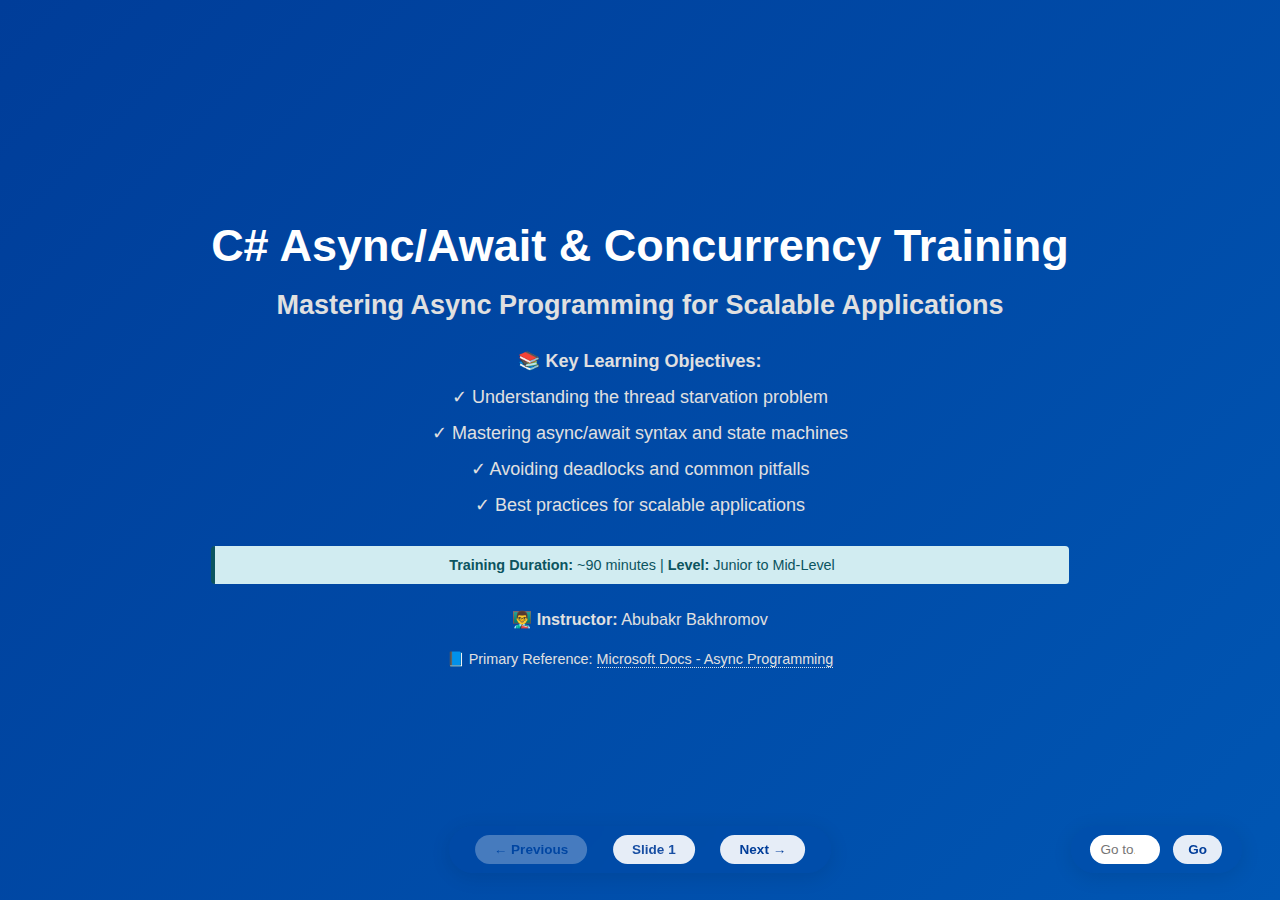
<file: index.html>
<!DOCTYPE html>
<html lang="en">
<head>
<meta charset="UTF-8">
<meta name="viewport" content="width=device-width, initial-scale=1.0">
<title>C# Async/Await Training - Vention Lab</title>
<style>
* { margin: 0; padding: 0; box-sizing: border-box; }
html, body { width: 100%; height: 100%; overflow: hidden; font-family: 'Segoe UI', Tahoma, Geneva, Verdana, sans-serif; }
body { background: #1a1a1a; position: relative; }
.slide-container { width: 100vw; height: 100vh; position: relative; }
.slide { display: none; width: 100%; height: 100%; padding: 4vh 5vw; background: linear-gradient(135deg, #f5f7fa 0%, #ffffff 100%); overflow-y: auto; }
.slide.active { display: flex; flex-direction: column; }
.slide h1 { font-size: clamp(28px, 4vh, 48px); color: #003d99; margin-bottom: 2vh; font-weight: 700; }
.slide h2 { font-size: clamp(24px, 3.5vh, 42px); color: #003d99; margin-bottom: 1.5vh; font-weight: 700; }
.slide h3 { font-size: clamp(16px, 2.2vh, 26px); color: #0056b3; margin-top: 1.5vh; margin-bottom: 1vh; font-weight: 600; }
.slide p, .slide li { font-size: clamp(13px, 1.8vh, 19px); color: #333; line-height: 1.5; margin: 0.5vh 0; }
.slide ul, .slide ol { margin-left: 2vw; }
.slide a { color: #0056b3; text-decoration: none; border-bottom: 1px dotted #0056b3; }
.slide a:hover { color: #003d99; border-bottom-style: solid; }
.reference { font-size: clamp(10px, 1.4vh, 14px); color: #666; font-style: italic; margin-top: 1.5vh; }
.reference a { color: #0056b3; border-bottom: none; }
.why-section { background: #e8f4f8; border-left: 4px solid #17a2b8; padding: 1vh 1.3vw; margin: 1vh 0; border-radius: 4px; }
.code-block { background: #1e1e1e; color: #d4d4d4; padding: 1.5vh 1.5vw; border-radius: 6px; font-family: 'Consolas', monospace; font-size: clamp(11px, 1.5vh, 15px); margin: 1vh 0; overflow-x: auto; line-height: 1.4; border-left: 4px solid #007acc; white-space: pre; }
.code-keyword { color: #569cd6; }
.code-type { color: #4ec9b0; }
.code-string { color: #ce9178; }
.code-comment { color: #6a9955; }
.code-method { color: #dcdcaa; }
.code-number { color: #b5cea8; }
.hint { background: #fff3cd; border-left: 4px solid #ff9800; padding: 1vh 1.5vw; margin: 1vh 0; border-radius: 4px; font-size: clamp(12px, 1.6vh, 17px); color: #856404; line-height: 1.4; }
.warning { background: #f8d7da; border-left: 4px solid #dc3545; padding: 1vh 1.5vw; margin: 1vh 0; border-radius: 4px; font-size: clamp(12px, 1.6vh, 17px); color: #721c24; line-height: 1.4; }
.info-box { background: #d1ecf1; border-left: 4px solid #0c5460; padding: 1vh 1.5vw; margin: 1vh 0; border-radius: 4px; font-size: clamp(12px, 1.6vh, 17px); color: #0c5460; line-height: 1.4; }
.title-slide { background: linear-gradient(135deg, #003d99 0%, #0056b3 100%); color: white; justify-content: center; align-items: center; text-align: center; }
.title-slide h1 { color: white; font-size: clamp(32px, 5vh, 56px); margin-bottom: 2vh; }
.title-slide h2 { color: #e0e0e0; font-size: clamp(20px, 3vh, 36px); margin-bottom: 2vh; }
.title-slide p { color: #e0e0e0; font-size: clamp(14px, 2vh, 22px); margin: 1vh 0; }
.table { width: 100%; border-collapse: collapse; margin: 1vh 0; font-size: clamp(12px, 1.6vh, 17px); }
.table th, .table td { border: 1px solid #ddd; padding: 1vh 1vw; text-align: left; }
.table th { background: #003d99; color: white; font-weight: 600; }
.table tr:nth-child(even) { background: #f9f9f9; }
.controls { position: fixed; bottom: 3vh; left: 50%; transform: translateX(-50%); background: rgba(0, 61, 153, 0.15); backdrop-filter: blur(10px); padding: 1vh 2vw; border-radius: 50px; display: flex; align-items: center; gap: 2vw; z-index: 1000; box-shadow: 0 4px 20px rgba(0,0,0,0.1); }
.jump-controls { position: fixed; bottom: 3vh; right: 3vw; background: rgba(0, 61, 153, 0.15); backdrop-filter: blur(10px); padding: 1vh 1.5vw; border-radius: 50px; display: flex; align-items: center; gap: 0.5vw; z-index: 1000; box-shadow: 0 4px 20px rgba(0,0,0,0.1); }
button { background: rgba(255,255,255,0.9); color: #003d99; border: none; padding: 0.8vh 1.5vw; font-size: clamp(11px, 1.5vh, 16px); border-radius: 25px; cursor: pointer; transition: all 0.3s; font-weight: 600; }
button:hover:not(:disabled) { background: white; transform: scale(1.05); box-shadow: 0 2px 10px rgba(0,61,153,0.3); }
button:disabled { opacity: 0.3; cursor: not-allowed; }
.slide-counter { font-size: clamp(11px, 1.5vh, 16px); font-weight: 600; color: rgba(0, 61, 153, 0.9); background: rgba(255,255,255,0.9); padding: 0.8vh 1.5vw; border-radius: 25px; }
.content { flex: 1; overflow-y: auto; }
.content::-webkit-scrollbar { width: 8px; }
.content::-webkit-scrollbar-track { background: rgba(0,0,0,0.05); border-radius: 10px; }
.content::-webkit-scrollbar-thumb { background: rgba(0, 61, 153, 0.3); border-radius: 10px; }
.content::-webkit-scrollbar-thumb:hover { background: rgba(0, 61, 153, 0.5); }
</style>
</head>
<body>
<div class="slide-container">

    <div class="slide active title-slide">
        <div>
            <h1>C# Async/Await & Concurrency Training</h1>
            <h2>Mastering Async Programming for Scalable Applications</h2>
            
            <div style="margin-top: 3vh; font-size: clamp(14px, 2vh, 20px); line-height: 1.8;">
                <p><strong>📚 Key Learning Objectives:</strong></p>
                <p style="margin-top: 1vh;">✓ Understanding the thread starvation problem</p>
                <p>✓ Mastering async/await syntax and state machines</p>
                <p>✓ Avoiding deadlocks and common pitfalls</p>
                <p>✓ Best practices for scalable applications</p>
            </div>
            <div class="info-box" style="margin-top: 3vh;">
                <strong>Training Duration:</strong> ~90 minutes | <strong>Level:</strong> Junior to Mid-Level
            </div>
            <p style="margin-top: 2.5vh; font-size: clamp(14px, 1.8vh, 18px); color: #e0e0e0;">
                <strong>👨‍🏫 Instructor:</strong> Abubakr Bakhromov
            </p>
            <p style="margin-top: 2vh; font-size: clamp(12px, 1.6vh, 16px);">
                📘 Primary Reference: <a href="https://docs.microsoft.com/dotnet/csharp/async" target="_blank" style="color: #e0e0e0; border-bottom: 1px dotted #e0e0e0;">Microsoft Docs - Async Programming</a>
            </p>
        
        </div>
    </div>

    <div class="slide">
        <div class="content">
            <h2>The Thread Starvation Problem</h2>
            
            <h3>Why Threads Are Precious Resources</h3>
            <p>When a thread handles an I/O request (HTTP, database, file), it <strong>blocks and waits</strong>. During this time, the thread cannot serve other requests.</p>
            
            <div class="warning" style="margin-top: 1.5vh;">
                <strong>⚠️ The Problem:</strong> A web server with 100 threads handling 100 blocking I/O operations = zero capacity for request #101.
            </div>
            
            <div class="code-block" style="margin-top: 1vh;"><span class="code-comment">// Blocking sync: Thread waits doing nothing</span>
<span class="code-keyword">var</span> content = File.ReadAllText(path);  <span class="code-comment">// Thread blocked 100ms!</span>

<span class="code-comment">// Non-blocking async: Thread released immediately</span>
<span class="code-keyword">var</span> content = <span class="code-keyword">await</span> File.ReadAllTextAsync(path);  <span class="code-comment">// Thread freed!</span></div>
            
            <h3 style="margin-top: 1.5vh;">How Async Solves This</h3>
            <p>Async allows a thread to <strong>initiate</strong> an I/O operation and immediately return to the pool. When I/O completes, any available thread continues the work.</p>
            
            <div class="why-section" style="margin-top: 1.5vh;">
                <strong>🎯 Why This Matters:</strong> Under heavy load, sync servers hit thread starvation (all threads blocked). Async servers keep threads free to accept new requests.
            </div>
            
            <div class="info-box" style="margin-top: 1.5vh;">
                <strong>💡 Real Impact:</strong> With async, 2-3 threads can handle <strong>thousands</strong> of concurrent requests because threads never sit idle.
            </div>
            
            <p class="reference">📘 <a href="https://docs.microsoft.com/aspnet/core/performance/performance-best-practices" target="_blank">ASP.NET Core Performance Best Practices</a></p>
        
        </div>
    </div>

    <div class="slide">
        <div class="content">
            <h2>Threads, ThreadPool & Context Switching</h2>
            
            <h3>Thread: Expensive OS Resource</h3>
            <p>• Each thread consumes <strong>~1MB of stack memory</strong></p>
            <p>• Requires kernel-mode transitions for scheduling</p>
            <p>• Creating thousands of threads = memory exhaustion + CPU thrashing</p>
            
            <h3 style="margin-top: 1.5vh;">ThreadPool: Managed Solution</h3>
            <p>ASP.NET Core uses a <strong>ThreadPool</strong> with a dynamically-sized set of worker threads. Work items queue and execute on available threads.</p>
            
            <div class="code-block"><span class="code-comment">// ❌ DON'T - Manual thread (unmanaged)</span>
<span class="code-keyword">new</span> <span class="code-type">Thread</span>(() => DoWork()).Start();  <span class="code-comment">// 1MB overhead, no management</span>

<span class="code-comment">// ✅ DO - Use ThreadPool via Task</span>
<span class="code-keyword">await</span> <span class="code-type">Task</span>.Run(() => DoWork());  <span class="code-comment">// Managed, reusable threads</span></div>
            
            <h3 style="margin-top: 1.5vh;">Context Switching: The Hidden Cost</h3>
            <p><strong>What happens:</strong> When CPU switches threads, it must save/restore registers, stack pointers, and memory mappings. More threads = more switching = higher overhead.</p>
            
            <div class="why-section" style="margin-top: 1.5vh;">
                <strong>🎯 Why this matters:</strong> ThreadPool maintains optimal thread count for your CPU cores. Manual threads bypass this intelligence, leading to contention and poor performance.
            </div>
            
            <div class="hint" style="margin-top: 1.5vh;">
                <strong>💡 Golden Rule:</strong> Never create threads manually. Let the ThreadPool manage thread lifecycle.
            </div>
            
            <p class="reference">📘 <a href="https://docs.microsoft.com/dotnet/standard/threading/the-managed-thread-pool" target="_blank">Managed Thread Pool</a></p>
        
        </div>
    </div>

    <div class="slide">
        <div class="content">
            <h2>I/O-Bound vs. CPU-Bound: The Critical Distinction</h2>
            
            <h3>Understanding the Difference</h3>
            <p><strong>I/O-Bound:</strong> Thread <em>waits</em> for external resource → Thread is <strong>idle</strong></p>
            <p><strong>CPU-Bound:</strong> Thread <em>performs computation</em> → Thread is <strong>busy</strong></p>
            
            <table class="table" style="margin-top: 1.5vh;">
                <tr>
                    <th style="width: 20%;">Type</th>
                    <th style="width: 40%;">Examples</th>
                    <th style="width: 40%;">Right Approach & Why</th>
                </tr>
                <tr>
                    <td><strong>I/O-Bound</strong></td>
                    <td>HTTP calls, DB queries, File I/O</td>
                    <td><code>async/await</code> - Frees thread during wait</td>
                </tr>
                <tr>
                    <td><strong>CPU-Bound</strong></td>
                    <td>Image processing, Encryption, Parsing</td>
                    <td><code>Task.Run</code> or <code>Parallel</code> - Offloads work</td>
                </tr>
            </table>
            
            <div class="code-block" style="margin-top: 1.5vh;"><span class="code-comment">// I/O-Bound: Thread would be IDLE waiting for DB</span>
<span class="code-keyword">var</span> users = <span class="code-keyword">await</span> db.Users.ToListAsync();  <span class="code-comment">// ✅ Correct</span>

<span class="code-comment">// CPU-Bound: Thread is BUSY computing</span>
<span class="code-keyword">var</span> hash = ComputeSHA256(data);  <span class="code-comment">// ✅ Sync is fine</span>

<span class="code-comment">// ❌ WRONG: Wrapping I/O in Task.Run wastes thread</span>
<span class="code-keyword">var</span> users = <span class="code-keyword">await</span> <span class="code-type">Task</span>.Run(() => db.Users.ToList());  <span class="code-comment">// Thread still waits!</span></div>
            
            <div class="why-section" style="margin-top: 1.5vh;">
                <strong>🎯 Why Task.Run for I/O is wrong:</strong> You're using a pool thread to block on I/O. That thread could serve other requests. Always use native async I/O methods.
            </div>
            
            <p class="reference">📘 <a href="https://docs.microsoft.com/dotnet/standard/async-in-depth" target="_blank">Async in Depth</a></p>
        
        </div>
    </div>

    <div class="slide">
        <div class="content">
            <h2>Deep Dive: How Non-Blocking I/O Actually Works</h2>
            
            <h3>The Low-Level Mechanism</h3>
            
            <p><strong>Step 1:</strong> Application calls async I/O method (e.g., <code>GetAsync</code>)</p>
            <p><strong>Step 2:</strong> .NET passes request to OS kernel via I/O Completion Ports (IOCP)</p>
            <p><strong>Step 3:</strong> Thread is <strong>released</strong> back to pool (doesn't wait)</p>
            <p><strong>Step 4:</strong> OS kernel/device handles I/O asynchronously</p>
            <p><strong>Step 5:</strong> When complete, IOCP signals a completion packet</p>
            <p><strong>Step 6:</strong> Any available thread picks up completion and resumes</p>
            
            <div class="info-box" style="margin-top: 1.5vh;">
                <strong>ℹ️ Key Insight:</strong> The thread doesn't poll or sleep. The OS-level IOCP efficiently manages <strong>thousands</strong> of concurrent I/O operations with zero threads.
            </div>
            
            <h3 style="margin-top: 1.5vh;">Why This Architecture Scales</h3>
            <div class="code-block"><span class="code-comment">// 1000 concurrent HTTP requests</span>
<span class="code-keyword">var</span> tasks = urls.Select(url => httpClient.GetAsync(url)).ToArray();
<span class="code-keyword">await</span> <span class="code-type">Task</span>.WhenAll(tasks);

<span class="code-comment">// Threads used: ~2-3 (for continuations)</span>
<span class="code-comment">// I/O operations: 1000 (handled by IOCP, not threads)</span></div>
            
            <div class="why-section" style="margin-top: 1.5vh;">
                <strong>🎯 Why it's so efficient:</strong> IOCP is a kernel-level mechanism. It doesn't use threads to wait—it uses hardware interrupts. When I/O completes, the device signals the CPU directly.
            </div>
            
            <p class="reference">📘 <a href="https://docs.microsoft.com/windows/win32/fileio/i-o-completion-ports" target="_blank">I/O Completion Ports (Windows)</a></p>
        
        </div>
    </div>

    <div class="slide">
        <div class="content">
            <h2>The Four Execution Models</h2>
            
            <table class="table">
                <tr>
                    <th>Model</th>
                    <th>Description</th>
                    <th>Behavior</th>
                </tr>
                <tr>
                    <td><strong>Synchronous</strong></td>
                    <td>A → B → C (Blocking)</td>
                    <td>Each operation completes before next starts</td>
                </tr>
                <tr>
                    <td><strong>Asynchronous</strong></td>
                    <td>A (pause) → B (resume) → C</td>
                    <td>Thread released during wait, non-blocking</td>
                </tr>
                <tr>
                    <td><strong>Concurrent</strong></td>
                    <td>Interleaving work</td>
                    <td>Multiple tasks progress (may be 1 thread)</td>
                </tr>
                <tr>
                    <td><strong>Parallel</strong></td>
                    <td>Simultaneous work</td>
                    <td>Multiple cores executing at exact same time</td>
                </tr>
            </table>
            
            <h3 style="margin-top: 1.5vh;">Code Examples</h3>
            <div class="code-block"><span class="code-comment">// Synchronous - Takes 6 seconds total</span>
<span class="code-keyword">var</span> user1 = GetUser(<span class="code-number">1</span>);  <span class="code-comment">// 2 seconds</span>
<span class="code-keyword">var</span> user2 = GetUser(<span class="code-number">2</span>);  <span class="code-comment">// 2 seconds</span>
<span class="code-keyword">var</span> user3 = GetUser(<span class="code-number">3</span>);  <span class="code-comment">// 2 seconds</span>

<span class="code-comment">// Asynchronous Concurrent - Takes 2 seconds total</span>
<span class="code-keyword">var</span> task1 = GetUserAsync(<span class="code-number">1</span>);  <span class="code-comment">// Start</span>
<span class="code-keyword">var</span> task2 = GetUserAsync(<span class="code-number">2</span>);  <span class="code-comment">// Start</span>
<span class="code-keyword">var</span> task3 = GetUserAsync(<span class="code-number">3</span>);  <span class="code-comment">// Start</span>
<span class="code-keyword">await</span> <span class="code-type">Task</span>.WhenAll(task1, task2, task3);  <span class="code-comment">// All running concurrently</span>

<span class="code-comment">// Parallel - CPU-bound, uses multiple cores</span>
Parallel.For(<span class="code-number">0</span>, <span class="code-number">1000</span>, i => ProcessItem(items[i]));</div>
            
            <div class="why-section" style="margin-top: 1.5vh;">
                <strong>🎯 Key Distinction:</strong> Async ≠ Parallel. Async can be concurrent on a single thread (context switching). Parallel requires multiple CPU cores running simultaneously.
            </div>
            
            <p class="reference">📘 <a href="https://docs.microsoft.com/dotnet/standard/async" target="_blank">Asynchronous Programming Patterns</a></p>
        
        </div>
    </div>

    <div class="slide">
        <div class="content">
            <h2>Demo: The Blocking Effect (Synchronous)</h2>
            
            <h3>ASP.NET Core Endpoint - Blocking Version</h3>
            
            <div class="code-block">[<span class="code-type">HttpGet</span>(<span class="code-string">"blocking"</span>)]
<span class="code-keyword">public</span> <span class="code-type">IActionResult</span> GetBlocking()
{
    <span class="code-type">Thread</span>.Sleep(<span class="code-number">5000</span>);  <span class="code-comment">// Simulates I/O: blocks thread for 5 seconds</span>
    <span class="code-keyword">return</span> Ok(<span class="code-string">"Hello"</span>);
}</div>
            
            <div class="warning" style="margin-top: 1.5vh;">
                <strong>⚠️ Capacity Analysis:</strong><br>
                • ThreadPool Size: 100 threads<br>
                • Request Duration: 5 seconds (blocking)<br>
                • <strong>Max Throughput: 100 / 5 = 20 requests/second</strong><br>
                • Request #101: Must wait in queue
            </div>
            
            <h3 style="margin-top: 1.5vh;">Why This Doesn't Scale</h3>
            <p>With 1000 concurrent users, 980 requests are <strong>queued</strong> or <strong>timing out</strong>. Each blocked thread is a wasted resource that could serve other requests.</p>
            
            <div class="code-block"><span class="code-comment">// Under load with 1000 concurrent requests:</span>
<span class="code-comment">// Requests 1-100:   Being processed (threads blocked)</span>
<span class="code-comment">// Requests 101-1000: Waiting or timing out</span>
<span class="code-comment">// Result: Poor UX, server appears "slow"</span></div>
            
            <div class="why-section" style="margin-top: 1.5vh;">
                <strong>🎯 Why this fails:</strong> Blocking threads on I/O is like parking cars in drive-through lanes—the lane is occupied but no work is happening. You need more lanes (threads) for the same throughput.
            </div>
            
            <p class="reference">📘 <a href="https://docs.microsoft.com/aspnet/core/performance/performance-best-practices" target="_blank">ASP.NET Core Performance</a></p>
        
        </div>
    </div>

    <div class="slide">
        <div class="content">
            <h2>Demo: The Async Fix (Non-Blocking)</h2>
            
            <h3>ASP.NET Core Endpoint - Async Version</h3>
            
            <div class="code-block">[<span class="code-type">HttpGet</span>(<span class="code-string">"async"</span>)]
<span class="code-keyword">public async</span> <span class="code-type">Task</span>&lt;<span class="code-type">IActionResult</span>&gt; GetAsync()
{
    <span class="code-keyword">await</span> <span class="code-type">Task</span>.Delay(<span class="code-number">5000</span>);  <span class="code-comment">// Simulates I/O: releases thread</span>
    <span class="code-keyword">return</span> Ok(<span class="code-string">"Hello"</span>);
}</div>
            
            <div class="info-box" style="margin-top: 1.5vh;">
                <strong>✅ Capacity Analysis (Async):</strong><br>
                • ThreadPool Size: 100 threads<br>
                • Request Duration: 5 seconds (non-blocking)<br>
                • <strong>Max Throughput: Thousands of requests/second</strong><br>
                • Request #1001: No problem! Threads handle it during I/O waits
            </div>
            
            <h3 style="margin-top: 1.5vh;">Why This Scales</h3>
            <p>Threads are freed during <code>await Task.Delay</code>. Those same 100 threads juggle thousands of concurrent requests by handling them in segments (before await, after await).</p>
            
            <div class="code-block"><span class="code-comment">// Under load with 1000 concurrent requests:</span>
<span class="code-comment">// Threads actively used:  ~2-10 (for continuations)</span>
<span class="code-comment">// Requests in flight:     1000 (all progressing)</span>
<span class="code-comment">// Requests blocked:       0</span>
<span class="code-comment">// Result: All users get fast responses</span></div>
            
            <div class="why-section" style="margin-top: 1.5vh;">
                <strong>🎯 Real-World Impact:</strong> A production team switched from sync to async and went from <strong>200 req/sec</strong> to <strong>5000 req/sec</strong> on the same hardware. That's 25x improvement!
            </div>
            
            <p class="reference">📘 <a href="https://docs.microsoft.com/aspnet/core/fundamentals/middleware" target="_blank">ASP.NET Core Middleware</a></p>
        
        </div>
    </div>

    <div class="slide">
        <div class="content">
            <h2>The Core Syntax: async & await</h2>
            
            <h3>The Two Keywords Explained</h3>
            <p><code>async</code> - Method modifier that enables <code>await</code> usage</p>
            <p><code>await</code> - Operator that suspends execution and returns control</p>
            
            <div class="code-block" style="margin-top: 1.5vh;"><span class="code-keyword">public async</span> <span class="code-type">Task</span>&lt;<span class="code-type">string</span>&gt; FetchDataAsync()
{
    <span class="code-comment">// Line 1: Executes synchronously</span>
    Console.WriteLine(<span class="code-string">"Starting..."</span>);
    
    <span class="code-comment">// Line 2: PAUSE HERE - thread released</span>
    <span class="code-keyword">var</span> response = <span class="code-keyword">await</span> httpClient.GetAsync(url);
    
    <span class="code-comment">// Line 3: RESUME HERE - when I/O completes (may be different thread)</span>
    Console.WriteLine(<span class="code-string">"Received response"</span>);
    
    <span class="code-keyword">return await</span> response.Content.ReadAsStringAsync();
}</div>
            
            <h3 style="margin-top: 1.5vh;">What Actually Happens</h3>
            <p>1. Method starts executing <strong>synchronously</strong> until first await</p>
            <p>2. At <code>await</code>, method <strong>pauses</strong> and returns a Task to caller</p>
            <p>3. Thread is <strong>freed</strong> to do other work</p>
            <p>4. When awaited operation completes, execution <strong>resumes</strong> after the await</p>
            
            <div class="why-section" style="margin-top: 1.5vh;">
                <strong>🎯 Why "async all the way":</strong> If you mix sync/async (calling async method without await), you lose all benefits. The calling thread still blocks waiting for result.
            </div>
            
            <p class="reference">📘 <a href="https://docs.microsoft.com/dotnet/csharp/language-reference/operators/await" target="_blank">await operator</a></p>
        
        </div>
    </div>

    <div class="slide">
        <div class="content">
            <h2>Return Types & Method Signatures</h2>
            
            <h3>Valid Return Types for Async Methods</h3>
            <p><code>Task</code> - For methods that perform work but don't return a value</p>
            <p><code>Task&lt;T&gt;</code> - For methods that return a value of type T</p>
            <p><code>void</code> - ONLY for event handlers (explained later)</p>
            <p><code>ValueTask&lt;T&gt;</code> - Performance optimization (advanced)</p>
            
            <div class="code-block" style="margin-top: 1.5vh;"><span class="code-comment">// Returns Task (no value)</span>
<span class="code-keyword">public async</span> <span class="code-type">Task</span> SendEmailAsync(<span class="code-keyword">string</span> to, <span class="code-keyword">string</span> subject)
{
    <span class="code-keyword">await</span> smtpClient.SendAsync(to, subject);
    <span class="code-comment">// No return statement needed</span>
}

<span class="code-comment">// Returns Task&lt;string&gt; (returns string value)</span>
<span class="code-keyword">public async</span> <span class="code-type">Task</span>&lt;<span class="code-type">string</span>&gt; GetUserNameAsync(<span class="code-keyword">int</span> id)
{
    <span class="code-keyword">var</span> user = <span class="code-keyword">await</span> _db.Users.FindAsync(id);
    <span class="code-keyword">return</span> user.Name;  <span class="code-comment">// Returns string, but signature is Task&lt;string&gt;</span>
}</div>
            
            <h3 style="margin-top: 1.5vh;">Why Task&lt;T&gt; Instead of Just T?</h3>
            <p>The Task represents the <strong>future result</strong>. When you call an async method, it returns immediately with a Task (a promise), not the actual result. The result arrives later when you await it.</p>
            
            <div class="warning" style="margin-top: 1.5vh;">
                <strong>⚠️ Common Mistake:</strong> You return <code>string</code> in the body, but declare <code>Task&lt;string&gt;</code> in signature. Compiler wraps your return value automatically.
            </div>
            
            <div class="why-section" style="margin-top: 1.5vh;">
                <strong>🎯 Why Task wrapping:</strong> Tasks allow the caller to chain operations, handle errors, and await completion. They're the standardized way to represent "work in progress."
            </div>
            
            <p class="reference">📘 <a href="https://docs.microsoft.com/dotnet/csharp/programming-guide/concepts/async/async-return-types" target="_blank">Async Return Types</a></p>
        
        </div>
    </div>

    <div class="slide">
        <div class="content">
            <h2>Execution Flow: Step-by-Step Walkthrough</h2>
            
            <h3>What Happens When You Await</h3>
            
            <div class="code-block"><span class="code-keyword">public async</span> <span class="code-type">Task</span>&lt;<span class="code-type">Result</span>&gt; WorkAsync()
{
    Console.WriteLine($<span class="code-string">"Start: Thread {Thread.CurrentThread.ManagedThreadId}"</span>);
    <span class="code-keyword">var</span> data = <span class="code-keyword">await</span> FetchAsync();         <span class="code-comment">// PAUSE 1</span>
    Console.WriteLine($<span class="code-string">"After fetch: Thread {Thread.CurrentThread.ManagedThreadId}"</span>);
    <span class="code-keyword">var</span> result = <span class="code-keyword">await</span> ProcessAsync(data); <span class="code-comment">// PAUSE 2</span>
    Console.WriteLine($<span class="code-string">"After process: Thread {Thread.CurrentThread.ManagedThreadId}"</span>);
    <span class="code-keyword">return</span> result;
}</div>
            
            <h3 style="margin-top: 1.5vh;">Trace the Execution</h3>
            <p>• <strong>Line 1-2:</strong> Executes synchronously on caller's thread (say, thread 5)</p>
            <p>• <strong>Line 3 (await FetchAsync):</strong> Pauses, <strong>thread 5 released</strong></p>
            <p>• <strong>Network I/O happens...</strong> (thread 5 handles other requests)</p>
            <p>• <strong>I/O completes:</strong> Continuation scheduled (may be <strong>thread 7</strong>)</p>
            <p>• <strong>Line 4-5:</strong> Resumes on thread 7, may print different thread ID</p>
            <p>• <strong>Line 6:</strong> Pauses again, thread 7 released</p>
            <p>• <strong>Resume:</strong> May continue on <strong>thread 3</strong></p>
            
            <div class="why-section" style="margin-top: 1.5vh;">
                <strong>🎯 Why different threads:</strong> The ThreadPool assigns any available thread for the continuation. The important part: threads are never blocking/waiting.
            </div>
            
            <div class="info-box" style="margin-top: 1.5vh;">
                <strong>ℹ️ Key Insight:</strong> Thread IDs CAN differ across awaits! This is normal. The thread is doing useful work, not waiting.
            </div>
            
            <p class="reference">📘 <a href="https://docs.microsoft.com/dotnet/standard/asynchronous-programming-patterns/consuming-the-task-based-asynchronous-pattern" target="_blank">Consuming TAP</a></p>
        
        </div>
    </div>

    <div class="slide">
        <div class="content">
            <h2>The Compiler State Machine (Part 1)</h2>
            
            <h3>High-Level Explanation</h3>
            <p>The compiler rewrites your async method into a <strong>state machine class</strong> that implements <code>IAsyncStateMachine</code>.</p>
            
            <p style="margin-top: 1.5vh;"><strong>Why?</strong> The method must be able to pause, store its state, and resume later. State machines enable this behavior.</p>
            
            <h3 style="margin-top: 2vh;">Each await = A State Transition</h3>
            
            <div class="code-block"><span class="code-comment">// Your code</span>
<span class="code-keyword">var</span> data = <span class="code-keyword">await</span> FetchAsync();        <span class="code-comment">// State 0</span>
<span class="code-keyword">var</span> result = <span class="code-keyword">await</span> ProcessAsync(data); <span class="code-comment">// State 1</span>
<span class="code-keyword">return</span> result;                        <span class="code-comment">// State 2 (final)</span></div>
            
            <div class="hint" style="margin-top: 2vh;">
                <strong>💡 Concept:</strong> The compiler transforms each await into a state. The state machine knows which state it's in and what to execute next.
            </div>
        
        </div>
    </div>

    <div class="slide">
        <div class="content">
            <h2>The Compiler State Machine (Part 2)</h2>
            
            <h3>Deeper Dive: How It Works</h3>
            
            <p><strong>Local variables become fields:</strong> Your method's local variables are stored as fields in the state machine class. This allows them to persist across await points.</p>
            
            <p style="margin-top: 1.5vh;"><strong>MoveNext() drives execution:</strong> The <code>MoveNext()</code> method is called to advance the state machine.</p>
            
            <div class="code-block"><span class="code-comment">// Compiler-generated (simplified concept)</span>
<span class="code-keyword">class</span> &lt;MyAsyncMethod_StateMachine&gt;
{
    <span class="code-keyword">int</span> state = <span class="code-number">0</span>;
    <span class="code-keyword">object</span> data;      <span class="code-comment">// Local variables become fields</span>
    <span class="code-keyword">object</span> result;
    
    <span class="code-keyword">void</span> <span class="code-method">MoveNext</span>()
    {
        <span class="code-keyword">switch</span> (state) {
            <span class="code-keyword">case</span> <span class="code-number">0</span>: data = <span class="code-keyword">await</span> FetchAsync(); state = <span class="code-number">1</span>; <span class="code-keyword">break</span>;
            <span class="code-keyword">case</span> <span class="code-number">1</span>: result = <span class="code-keyword">await</span> ProcessAsync(data); state = <span class="code-number">2</span>; <span class="code-keyword">break</span>;
            <span class="code-keyword">case</span> <span class="code-number">2</span>: <span class="code-keyword">return</span> result;
        }
    }
}</div>
            
            <div class="info-box" style="margin-top: 2vh;">
                <strong>ℹ️ Why This Matters:</strong> This persistence is why local variables maintain their values across awaits. They're actually fields, not stack variables.
            </div>
        
        </div>
    </div>

    <div class="slide">
        <div class="content">
            <h2>Tasks & Task<T> Objects</h2>
            
            <h3>What a Task Represents</h3>
            <p>A <code>Task</code> is a <strong>promise</strong> of work that will complete in the future.</p>
            
            <h3 style="margin-top: 1.5vh;">Key Properties</h3>
            <p><code>IsCompleted</code> - True when the task has finished (successfully or not)</p>
            <p><code>IsFaulted</code> - True if the task threw an exception</p>
            <p><code>Result</code> - The result value (BLOCKS if not complete!)</p>
            
            <div class="warning" style="margin-top: 2vh;">
                <strong>⚠️ WARNING:</strong> Never access <code>Task.Result</code> or call <code>Task.Wait()</code>. Both block the thread and can cause deadlocks!
            </div>
            
            <div class="code-block" style="margin-top: 2vh;"><span class="code-comment">// ❌ WRONG - Blocks thread</span>
<span class="code-keyword">var</span> result = GetDataAsync().Result;

<span class="code-comment">// ✅ CORRECT - Non-blocking</span>
<span class="code-keyword">var</span> result = <span class="code-keyword">await</span> GetDataAsync();</div>
        
        </div>
    </div>

    <div class="slide">
        <div class="content">
            <h2>TaskCompletionSource<T>: The Bridge</h2>
            
            <h3>Purpose</h3>
            <p>Manually create a <code>Task</code> to wrap non-TAP APIs (events, old callbacks, legacy code).</p>
            
            <h3 style="margin-top: 1.5vh;">How It Works</h3>
            <p><code>SetResult(value)</code> - Marks the task as completed with a result</p>
            <p><code>SetException(ex)</code> - Marks the task as faulted</p>
            <p><code>SetCanceled()</code> - Marks the task as canceled</p>
            
            <div class="code-block" style="margin-top: 2vh;"><span class="code-keyword">public</span> <span class="code-type">Task</span>&lt;<span class="code-type">string</span>&gt; WrapLegacyEventAsync()
{
    <span class="code-keyword">var</span> tcs = <span class="code-keyword">new</span> <span class="code-type">TaskCompletionSource</span>&lt;<span class="code-type">string</span>&gt;();
    
    <span class="code-comment">// Hook into legacy event</span>
    LegacyClass.DataReady += (data) => tcs.SetResult(data);
    LegacyClass.Error += (ex) => tcs.SetException(ex);
    
    LegacyClass.StartOperation();
    
    <span class="code-keyword">return</span> tcs.Task;  <span class="code-comment">// Now awaitable!</span>
}

<span class="code-comment">// Usage</span>
<span class="code-keyword">var</span> result = <span class="code-keyword">await</span> WrapLegacyEventAsync();</div>
        
        </div>
    </div>

    <div class="slide">
        <div class="content">
            <h2>ValueTask<T>: Allocation Optimization</h2>
            
            <h3>The Problem ValueTask Solves</h3>
            <p>Every <code>Task&lt;T&gt;</code> is a heap-allocated object. For methods that complete synchronously (cached data), this allocation is wasteful.</p>
            
            <h3 style="margin-top: 1.5vh;">ValueTask&lt;T&gt;: A Struct Alternative</h3>
            <p><code>ValueTask&lt;T&gt;</code> is a struct (value type). If the result is immediately available, no heap allocation occurs.</p>
            
            <div class="code-block" style="margin-top: 2vh;"><span class="code-keyword">private</span> <span class="code-type">Dictionary</span>&lt;<span class="code-keyword">int</span>, <span class="code-type">User</span>&gt; _cache = <span class="code-keyword">new</span>();

<span class="code-keyword">public</span> <span class="code-type">ValueTask</span>&lt;<span class="code-type">User</span>&gt; GetUserAsync(<span class="code-keyword">int</span> id)
{
    <span class="code-comment">// Fast path: cached result, no allocation</span>
    <span class="code-keyword">if</span> (_cache.TryGetValue(id, <span class="code-keyword">out</span> <span class="code-keyword">var</span> user))
        <span class="code-keyword">return new</span> <span class="code-type">ValueTask</span>&lt;<span class="code-type">User</span>&gt;(user);
    
    <span class="code-comment">// Slow path: async I/O</span>
    <span class="code-keyword">return new</span> <span class="code-type">ValueTask</span>&lt;<span class="code-type">User</span>&gt;(FetchFromDbAsync(id));
}</div>
            
            <div class="warning" style="margin-top: 2vh;">
                <strong>⚠️ Trade-off:</strong> Can only be awaited once. More complex than Task. Use only after profiling shows allocation is a bottleneck.
            </div>
        
        </div>
    </div>

    <div class="slide">
        <div class="content">
            <h2>SynchronizationContext</h2>
            
            <h3>What Is It?</h3>
            <p>A <strong>scheduler</strong> that determines where a continuation runs after an await.</p>
            
            <h3 style="margin-top: 1.5vh;">Platform Differences</h3>
            <p><strong>UI apps (WPF, WinForms):</strong> Have a UI SynchronizationContext (must resume on UI thread)</p>
            <p><strong>Classic ASP.NET:</strong> Has AspNetSynchronizationContext (per-request context)</p>
            <p><strong>ASP.NET Core:</strong> No SynchronizationContext (null)</p>
            <p><strong>Console apps:</strong> No SynchronizationContext (null)</p>
            
            <div class="info-box" style="margin-top: 2vh;">
                <strong>ℹ️ Why It Matters:</strong> By default, await tries to resume on the original SynchronizationContext. This can cause deadlocks if that context is blocked.
            </div>
            
            <p style="margin-top: 2vh;"><strong>Visual:</strong> Diagram showing a SyncContext boundary and how continuations resume on it.</p>
        
        </div>
    </div>

    <div class="slide">
        <div class="content">
            <h2>ExecutionContext</h2>
            
            <h3>What Is It?</h3>
            <p>Contextual data that <strong>automatically flows</strong> across async operations. Unlike SynchronizationContext (which is platform-specific), ExecutionContext flows in <strong>all</strong> .NET applications.</p>
            
            <h3 style="margin-top: 1.5vh;">What Flows in ExecutionContext?</h3>
            
            <p style="margin-top: 1vh;"><strong>1. Thread.CurrentCulture and Thread.CurrentUICulture</strong></p>
            <p style="margin-left: 2vw;">Culture settings for formatting dates, numbers, and UI text. Ensures your async code respects user's locale settings even when resuming on different threads.</p>
            
            <p style="margin-top: 1vh;"><strong>2. AsyncLocal&lt;T&gt; values</strong></p>
            <p style="margin-left: 2vw;">Thread-local storage that flows across async boundaries. Used for correlation IDs, request context, logging context, etc. Each async flow gets its own isolated copy.</p>
            
            <p style="margin-top: 1vh;"><strong>3. Security principal/identity</strong></p>
            <p style="margin-left: 2vw;">The current user's identity (<code>Thread.CurrentPrincipal</code>). Critical for authorization checks in async code - the user context is preserved across awaits.</p>
            
            <p style="margin-top: 1vh;"><strong>4. Other ambient data</strong></p>
            <p style="margin-left: 2vw;">Impersonation context, host execution context, and other framework-specific data that needs to flow with async operations.</p>
            
            <div class="info-box" style="margin-top: 2vh;">
                <strong>ℹ️ Key Point:</strong> ExecutionContext is separate from SynchronizationContext. ExecutionContext flows automatically in <strong>all</strong> apps (console, web, UI); you rarely need to think about it.
            </div>
            
            <div class="hint" style="margin-top: 2vh;">
                <strong>💡 Guarantee:</strong> These values are preserved across awaits, even when resuming on a different thread. The .NET runtime handles this automatically.
            </div>
        
        </div>
    </div>

    <div class="slide">
        <div class="content">
            <h2>ConfigureAwait(false) Mechanics</h2>
            
            <h3>What Is SynchronizationContext?</h3>
            <p>A <strong>scheduler</strong> that determines where a continuation runs after an await. By default, await tries to resume on the <strong>original SynchronizationContext</strong>.</p>
            
            <p style="margin-top: 1.5vh;"><strong>Platform Differences:</strong></p>
            <p>• UI apps (WPF, WinForms): Have UI SynchronizationContext (must resume on UI thread)</p>
            <p>• Classic ASP.NET: Has AspNetSynchronizationContext (per-request context)</p>
            <p>• ASP.NET Core: No SynchronizationContext (null)</p>
            <p>• Console apps: No SynchronizationContext (null)</p>
            
            <h3 style="margin-top: 1.5vh;">How ConfigureAwait(false) Works</h3>
            <div class="code-block"><span class="code-comment">// Default behavior</span>
<span class="code-keyword">var</span> data = <span class="code-keyword">await</span> GetDataAsync();
<span class="code-comment">// Tries to resume on original context</span>

<span class="code-comment">// With ConfigureAwait(false)</span>
<span class="code-keyword">var</span> data = <span class="code-keyword">await</span> GetDataAsync().ConfigureAwait(<span class="code-keyword">false</span>);
<span class="code-comment">// Resumes on any available thread pool thread</span></div>
            
            <div class="why-section" style="margin-top: 1.5vh;">
                <strong>🎯 Why this matters:</strong> In UI apps, if the UI thread is blocked waiting for a task, and that task tries to resume on the UI thread, you get DEADLOCK. ConfigureAwait(false) prevents this.
            </div>
            
            <p class="reference">📘 <a href="https://docs.microsoft.com/dotnet/api/system.threading.tasks.task.configureawait" target="_blank">Task.ConfigureAwait Method</a></p>
        
        </div>
    </div>

    <div class="slide">
        <div class="content">
            <h2>ConfigureAwait(false) Practical Rules</h2>
            
            <h3>Rule 1: Library/Service Code</h3>
            <p><strong>ALWAYS use ConfigureAwait(false)</strong> in library code and service layers to prevent deadlocks for callers.</p>
            
            <div class="code-block"><span class="code-comment">// Library/service layer code</span>
<span class="code-keyword">public async</span> <span class="code-type">Task</span>&lt;<span class="code-type">Data</span>&gt; GetDataAsync()
{
    <span class="code-keyword">var</span> response = <span class="code-keyword">await</span> httpClient.GetAsync(url)
        .ConfigureAwait(<span class="code-keyword">false</span>);  <span class="code-comment">// Don't care about context</span>
    <span class="code-keyword">return await</span> response.Content.ReadAsAsync&lt;<span class="code-type">Data</span>&gt;()
        .ConfigureAwait(<span class="code-keyword">false</span>);
}</div>
            
            <div class="why-section" style="margin-top: 1.5vh;">
                <strong>🎯 Why in libraries:</strong> You don't know your caller's context. If they have a SynchronizationContext and block on your method, you'd deadlock them. ConfigureAwait(false) makes your library safe.
            </div>
            
            <h3 style="margin-top: 1.5vh;">Rule 2: Top-Level/UI Code</h3>
            <p><strong>OMIT ConfigureAwait(false)</strong> (or use true) to ensure resumption on the UI thread/main context.</p>
            
            <div class="code-block"><span class="code-comment">// UI event handler</span>
<span class="code-keyword">private async void</span> OnButtonClick(<span class="code-keyword">object</span> sender, <span class="code-type">EventArgs</span> e)
{
    <span class="code-keyword">var</span> data = <span class="code-keyword">await</span> GetDataAsync();  <span class="code-comment">// NO ConfigureAwait(false)</span>
    textBox.Text = data;  <span class="code-comment">// Must run on UI thread</span>
}</div>
            
            <div class="why-section" style="margin-top: 1.5vh;">
                <strong>🎯 Why omit in UI code:</strong> UI controls can ONLY be accessed from the UI thread. If you use ConfigureAwait(false), you'd resume on a background thread and crash when accessing textBox.
            </div>
            
            <h3 style="margin-top: 1.5vh;">ASP.NET Core Exception</h3>
            <p>ASP.NET Core has no SynchronizationContext, so ConfigureAwait(false) is <strong>optional</strong> (but still good practice for consistency).</p>
            
            <p class="reference">📘 <a href="https://devblogs.microsoft.com/dotnet/configureawait-faq" target="_blank">ConfigureAwait FAQ - Stephen Toub</a></p>
        
        </div>
    </div>

    <div class="slide">
        <div class="content">
            <h2>The Deadlock Trap (Classic Scenario)</h2>
            
            <h3>The Classic Deadlock</h3>
            <p>Classic ASP.NET or UI app: A method blocks on an async call using <code>.Result</code> or <code>.Wait()</code>.</p>
            
            <div class="code-block"><span class="code-comment">// ❌ DEADLOCK SCENARIO</span>
<span class="code-keyword">public</span> <span class="code-type">ActionResult</span> MyAction()  <span class="code-comment">// Running on UI/request context</span>
{
    <span class="code-keyword">var</span> user = GetUserAsync().Result;  <span class="code-comment">// BLOCKS, awaits resumption</span>
    <span class="code-keyword">return</span> View(user);  <span class="code-comment">// Never reached!</span>
}</div>
            
            <div class="warning" style="margin-top: 1.5vh;">
                <strong>⚠️ Deadlock Cycle:</strong><br>
                1. Thread calls .Result on UI context<br>
                2. Thread blocks waiting for Task<br>
                3. Task completes, tries to resume on UI context<br>
                4. UI context can't run (blocked by thread)<br>
                5. <strong>DEADLOCK - mutual waiting</strong>
            </div>
            
            <div class="why-section" style="margin-top: 1.5vh;">
                <strong>🎯 Why this deadlocks:</strong> UI apps have a single-threaded SynchronizationContext. The blocked thread holds the only way to run continuations. The continuation needs that thread to run. Neither can proceed.
            </div>
            
            <h3 style="margin-top: 1.5vh;">Where This Happens</h3>
            <p>• WPF/WinForms UI apps (single UI thread)</p>
            <p>• Classic ASP.NET (per-request context)</p>
            <p>• <strong>NOT</strong> ASP.NET Core (no SynchronizationContext)</p>
            
            <p class="reference">📘 <a href="https://blog.stephencleary.com/2012/07/dont-block-on-async-code.html" target="_blank">Don't Block on Async Code - Stephen Cleary</a></p>
        
        </div>
    </div>

    <div class="slide">
        <div class="content">
            <h2>The Deadlock Code (The Anti-Pattern)</h2>
            
            <h3>The Dangerous Code</h3>
            
            <div class="code-block"><span class="code-comment">// ❌ DEADLOCK ANTI-PATTERN</span>
<span class="code-keyword">public</span> <span class="code-type">ActionResult</span> MyAction()
{
    <span class="code-keyword">var</span> user = GetUserAsync().Result;  <span class="code-comment">// BLOCKS</span>
    <span class="code-keyword">return</span> View(user);
}

<span class="code-keyword">private async</span> <span class="code-type">Task</span>&lt;<span class="code-type">User</span>&gt; GetUserAsync()
{
    <span class="code-keyword">return await</span> _db.Users.FirstOrDefaultAsync();
    <span class="code-comment">// Tries to resume on the blocked context</span>
}</div>
            
            <h3 style="margin-top: 2vh;">Why It Deadlocks</h3>
            <p>• Main thread blocks on .Result</p>
            <p>• SynchronizationContext is now blocked</p>
            <p>• GetUserAsync() completes and tries to resume</p>
            <p>• Can't resume because context is blocked</p>
            <p>• Main thread can't unblock because it's waiting</p>
            
            <div class="warning" style="margin-top: 2vh;">
                <strong>⚠️ This code will hang forever in UI apps and Classic ASP.NET</strong>
            </div>
        
        </div>
    </div>

    <div class="slide">
        <div class="content">
            <h2>Fix 1: The Principle of Async All The Way</h2>
            
            <h3>The Primary Solution</h3>
            <p>Refactor the calling method to be async and use await. No blocking, no deadlock.</p>
            
            <div class="code-block"><span class="code-comment">// ✅ CORRECT - Async all the way</span>
<span class="code-keyword">public async</span> <span class="code-type">Task</span>&lt;<span class="code-type">ActionResult</span>&gt; MyActionAsync()
{
    <span class="code-keyword">var</span> user = <span class="code-keyword">await</span> GetUserAsync();  <span class="code-comment">// No blocking!</span>
    <span class="code-keyword">return</span> View(user);
}

<span class="code-keyword">private async</span> <span class="code-type">Task</span>&lt;<span class="code-type">User</span>&gt; GetUserAsync()
{
    <span class="code-keyword">return await</span> _db.Users.FirstOrDefaultAsync();
}</div>
            
            <div class="info-box" style="margin-top: 2vh;">
                <strong>✅ Why This Works:</strong> No thread ever blocks. When GetUserAsync() completes, the continuation runs normally on the context.
            </div>
        
        </div>
    </div>

    <div class="slide">
        <div class="content">
            <h2>Fix 2: The Library Fallback</h2>
            
            <h3>Secondary Solution</h3>
            <p>Use <code>ConfigureAwait(false)</code> in library/lower layers. Only if you cannot control the caller.</p>
            
            <div class="code-block"><span class="code-comment">// ✅ Library code with ConfigureAwait(false)</span>
<span class="code-keyword">private async</span> <span class="code-type">Task</span>&lt;<span class="code-type">User</span>&gt; GetUserAsync()
{
    <span class="code-keyword">var</span> user = <span class="code-keyword">await</span> _db.Users
        .FirstOrDefaultAsync()
        .ConfigureAwait(<span class="code-keyword">false</span>);  <span class="code-comment">// Don't capture context</span>
    <span class="code-keyword">return</span> user;
}</div>
            
            <h3 style="margin-top: 2vh;">Why This Helps</h3>
            <p>The continuation doesn't try to resume on the blocked context. It runs on any thread pool thread.</p>
            
            <div class="warning" style="margin-top: 2vh;">
                <strong>⚠️ Important:</strong> Fix 1 (async all the way) is always better. Fix 2 just makes the code more tolerant of bad callers.
            </div>
        
        </div>
    </div>

    <div class="slide">
        <div class="content">
            <h2>Deadlocks in ASP.NET Core?</h2>
            
            <h3>Lower Deadlock Risk</h3>
            <p>ASP.NET Core has <strong>no SynchronizationContext</strong>. This eliminates the classic deadlock scenario.</p>
            
            <table class="table" style="margin-top: 2vh;">
                <tr>
                    <th></th>
                    <th>Classic ASP.NET</th>
                    <th>ASP.NET Core</th>
                </tr>
                <tr>
                    <td><strong>SyncContext</strong></td>
                    <td>Yes (per-request)</td>
                    <td>No (null)</td>
                </tr>
                <tr>
                    <td><strong>.Result Deadlock?</strong></td>
                    <td>Yes (high risk)</td>
                    <td>No (low risk)</td>
                </tr>
                <tr>
                    <td><strong>Still Bad?</strong></td>
                    <td>Yes</td>
                    <td><strong>Yes!</strong></td>
                </tr>
            </table>
            
            <div class="warning" style="margin-top: 2vh;">
                <strong>⚠️ Even in ASP.NET Core:</strong> Blocking with .Result still wastes ThreadPool threads. It's about throughput, not deadlocks.
            </div>
            
            <div class="hint" style="margin-top: 2vh;">
                <strong>💡 Hint:</strong> Still avoid .Result/.Wait() even in ASP.NET Core.
            </div>
        
        </div>
    </div>

    <div class="slide">
        <div class="content">
            <h2>Fire-and-Forget: The Silent Killer</h2>
            
            <h3>The Anti-Pattern</h3>
            
            <div class="code-block"><span class="code-comment">// ❌ WRONG - Exception is LOST</span>
<span class="code-keyword">public void</span> OnButtonClick()
{
    _ = SendEmailAsync();  <span class="code-comment">// Fire and forget</span>
}

<span class="code-comment">// If SendEmailAsync throws, nobody knows!</span></div>
            
            <h3 style="margin-top: 2vh;">Why It's Dangerous</h3>
            <p>• Exception thrown in the async method is never observed</p>
            <p>• App may silently fail</p>
            <p>• You can't tell when the work completes</p>
            <p>• Hard to debug</p>
            
            <div class="info-box" style="margin-top: 2vh;">
                <strong>ℹ️ Better Approach:</strong> Make caller async and await properly.
            </div>
        
        </div>
    </div>

    <div class="slide">
        <div class="content">
            <h2>Handling Background Work Properly</h2>
            
            <h3>Solution 1: Make Caller Async</h3>
            
            <div class="code-block"><span class="code-keyword">public async</span> <span class="code-type">Task</span> OnButtonClickAsync()
{
    <span class="code-keyword">await</span> SendEmailAsync();  <span class="code-comment">// Properly awaited</span>
}</div>
            
            <h3 style="margin-top: 2vh;">Solution 2: Use IHostedService (ASP.NET Core)</h3>
            
            <div class="code-block"><span class="code-keyword">public void</span> OnButtonClick()
{
    _backgroundQueue.QueueBackgroundWorkItem(<span class="code-keyword">async</span> ct =>
    {
        <span class="code-keyword">try</span>
        {
            <span class="code-keyword">await</span> SendEmailAsync();
        }
        <span class="code-keyword">catch</span> (<span class="code-type">Exception</span> ex)
        {
            _logger.LogError(ex, <span class="code-string">"Email send failed"</span>);
        }
    });
}</div>
            
            <div class="hint" style="margin-top: 2vh;">
                <strong>💡 Hint:</strong> If you MUST fire-and-forget, log exceptions inside the task body.
            </div>
        
        </div>
    </div>

    <div class="slide">
        <div class="content">
            <h2>Async in Constructors (The Factory Pattern)</h2>
            
            <h3>The Problem</h3>
            <p>Constructors cannot be async. A constructor must synchronously return a fully initialized object.</p>
            
            <div class="code-block"><span class="code-comment">// ❌ ILLEGAL - Compiler error</span>
<span class="code-keyword">public async</span> MyService()
{
    Data = <span class="code-keyword">await</span> FetchAsync();
}</div>
            
            <h3 style="margin-top: 2vh;">Solution: Factory Method</h3>
            
            <div class="code-block"><span class="code-keyword">public class</span> <span class="code-type">MyService</span>
{
    <span class="code-keyword">private</span> MyService() { }  <span class="code-comment">// Private constructor</span>
    
    <span class="code-keyword">public static async</span> <span class="code-type">Task</span>&lt;<span class="code-type">MyService</span>&gt; CreateAsync()
    {
        <span class="code-keyword">var</span> instance = <span class="code-keyword">new</span> MyService();
        instance.Data = <span class="code-keyword">await</span> FetchAsync();
        <span class="code-keyword">return</span> instance;
    }
}

<span class="code-comment">// Usage</span>
<span class="code-keyword">var</span> service = <span class="code-keyword">await</span> MyService.CreateAsync();</div>
        
        </div>
    </div>

    <div class="slide">
        <div class="content">
            <h2>Nested Async Chain Walkthrough</h2>
            
            <h3>Real Application Architecture</h3>
            <p>Controller → Service → Repository → Database</p>
            
            <div class="code-block"><span class="code-comment">// Controller Layer</span>
<span class="code-keyword">public async</span> <span class="code-type">Task</span>&lt;<span class="code-type">IActionResult</span>&gt; GetUser(<span class="code-keyword">int</span> id)
{
    <span class="code-keyword">var</span> user = <span class="code-keyword">await</span> _service.GetUserAsync(id);
    <span class="code-keyword">return</span> Ok(user);
}

<span class="code-comment">// Service Layer</span>
<span class="code-keyword">public async</span> <span class="code-type">Task</span>&lt;<span class="code-type">User</span>&gt; GetUserAsync(<span class="code-keyword">int</span> id)
{
    <span class="code-keyword">return await</span> _repo.GetUserByIdAsync(id);
}

<span class="code-comment">// Repository Layer</span>
<span class="code-keyword">public async</span> <span class="code-type">Task</span>&lt;<span class="code-type">User</span>&gt; GetUserByIdAsync(<span class="code-keyword">int</span> id)
{
    <span class="code-keyword">return await</span> _db.Users.FirstOrDefaultAsync(u => u.Id == id);
}</div>
            
            <div class="info-box" style="margin-top: 2vh;">
                <strong>ℹ️ Key Points:</strong> No blocking, exceptions propagate up, threads never wait.
            </div>
        
        </div>
    </div>

    <div class="slide">
        <div class="content">
            <h2>Exception Handling: Basics</h2>
            
            <h3>try/catch Works Normally</h3>
            <p>Exceptions from awaited tasks are caught by the resuming thread's catch block.</p>
            
            <div class="code-block"><span class="code-keyword">public async</span> <span class="code-type">Task</span> ProcessAsync()
{
    <span class="code-keyword">try</span>
    {
        <span class="code-keyword">var</span> data = <span class="code-keyword">await</span> FetchDataAsync();  <span class="code-comment">// If throws, caught below</span>
        <span class="code-keyword">await</span> ProcessDataAsync(data);
    }
    <span class="code-keyword">catch</span> (<span class="code-type">HttpRequestException</span> ex)
    {
        _logger.LogError(ex, <span class="code-string">"HTTP request failed"</span>);
        <span class="code-keyword">throw</span>;  <span class="code-comment">// Re-throw to propagate</span>
    }
}</div>
            
            <div class="hint" style="margin-top: 2vh;">
                <strong>💡 Pattern:</strong> Always await or explicitly handle exceptions inside the async method.
            </div>
        
        </div>
    </div>

    <div class="slide">
        <div class="content">
            <h2>Exception Handling: Multiple Tasks</h2>
            
            <h3>What Happens with Task.WhenAll?</h3>
            <p>If any task fails, <code>Task.WhenAll</code> throws an <code>AggregateException</code> containing all inner exceptions.</p>
            
            <div class="code-block"><span class="code-keyword">try</span>
{
    <span class="code-keyword">var</span> tasks = <span class="code-keyword">new</span>[] {
        Task1Async(),
        Task2Async(),
        Task3Async()
    };
    
    <span class="code-keyword">await</span> <span class="code-type">Task</span>.WhenAll(tasks);
}
<span class="code-keyword">catch</span> (<span class="code-type">Exception</span> ex)  <span class="code-comment">// First exception</span>
{
    _logger.LogError(ex, <span class="code-string">"At least one task failed"</span>);
}</div>
            
            <div class="info-box" style="margin-top: 2vh;">
                <strong>ℹ️ Note:</strong> When you await Task.WhenAll, only the first exception is thrown. Access task.Exception to see all exceptions.
            </div>
        
        </div>
    </div>

    <div class="slide">
        <div class="content">
            <h2>CancellationToken: The Why</h2>
            
            <h3>Rationale</h3>
            <p>Allows external code (user cancellation, server timeout) to stop long-running work early. Saves CPU/DB resources.</p>
            
            <h3 style="margin-top: 2vh;">Use Cases</h3>
            <p>• User closes browser tab or navigates away</p>
            <p>• Request timeout (HttpClient timeout)</p>
            <p>• Application shutdown (hosted service stopping)</p>
            <p>• Batch operation timeout</p>
            
            <div class="hint" style="margin-top: 2vh;">
                <strong>💡 Hint:</strong> Use <code>CancellationToken.ThrowIfCancellationRequested()</code> in loops to check cancellation frequently.
            </div>
        
        </div>
    </div>

    <div class="slide">
        <div class="content">
            <h2>CancellationToken: Implementation</h2>
            
            <h3>How to Pass the Token Down the Stack</h3>
            
            <div class="code-block"><span class="code-comment">// Controller</span>
[<span class="code-type">HttpGet</span>]
<span class="code-keyword">public async</span> <span class="code-type">Task</span>&lt;<span class="code-type">IActionResult</span>&gt; GetUser(<span class="code-keyword">int</span> id, <span class="code-type">CancellationToken</span> ct)
{
    <span class="code-keyword">var</span> user = <span class="code-keyword">await</span> _service.GetUserAsync(id, ct);
    <span class="code-keyword">return</span> Ok(user);
}

<span class="code-comment">// Service</span>
<span class="code-keyword">public async</span> <span class="code-type">Task</span>&lt;<span class="code-type">User</span>&gt; GetUserAsync(<span class="code-keyword">int</span> id, <span class="code-type">CancellationToken</span> ct)
{
    <span class="code-keyword">var</span> response = <span class="code-keyword">await</span> httpClient.GetAsync(url, ct);
    <span class="code-keyword">return await</span> response.Content.ReadAsAsync&lt;<span class="code-type">User</span>&gt;(ct);
}</div>
            
            <div class="info-box" style="margin-top: 2vh;">
                <strong>ℹ️ ASP.NET Core automatically provides a CancellationToken for requests that's triggered when client disconnects.</strong>
            </div>
        
        </div>
    </div>

    <div class="slide">
        <div class="content">
            <h2>async void: The Event Handler Exception</h2>
            
            <h3>The Rule</h3>
            <p><strong>ONLY</strong> use async void for event handlers (UI framework requirement). MUST include error handling inside the method body.</p>
            
            <div class="code-block"><span class="code-comment">// ✅ OK - Event handler (async void required)</span>
<span class="code-keyword">private async void</span> OnButtonClick(<span class="code-keyword">object</span> sender, <span class="code-type">EventArgs</span> e)
{
    <span class="code-keyword">try</span>
    {
        <span class="code-keyword">await</span> ProcessDataAsync();
    }
    <span class="code-keyword">catch</span> (<span class="code-type">Exception</span> ex)
    {
        _logger.LogError(ex, <span class="code-string">"Button click failed"</span>);
        MessageBox.Show($<span class="code-string">"Error: {ex.Message}"</span>);
    }
}</div>
            
            <div class="warning" style="margin-top: 1.5vh;">
                <strong>⚠️ Warning:</strong> In async void, exceptions are thrown on the SynchronizationContext and can crash the app if unhandled.
            </div>
            
            <div class="why-section" style="margin-top: 1.5vh;">
                <strong>🎯 Why async void is dangerous:</strong> With Task-returning methods, exceptions are captured in the Task. With async void, there's no Task to capture exceptions—they're rethrown on the SynchronizationContext, potentially crashing your app.
            </div>
            
            <h3 style="margin-top: 1.5vh;">Why Event Handlers Must Be Void</h3>
            <p>Event handler delegates are defined as <code>void</code> (not Task). The framework doesn't await event handlers, so they must be fire-and-forget by design. This is why async void exists.</p>
            
            <p class="reference">📘 <a href="https://docs.microsoft.com/archive/msdn-magazine/2013/march/async-await-best-practices-in-asynchronous-programming" target="_blank">Async/Await Best Practices - Stephen Cleary</a></p>
        
        </div>
    </div>

    <div class="slide">
        <div class="content">
            <h2>Synchronous Code Calling Async Code</h2>
            
            <h3>A Necessary Evil Sometimes</h3>
            <p>Sometimes you're forced to call async from sync (e.g., a synchronous interface).</p>
            
            <div class="code-block"><span class="code-comment">// ❌ BAD (but sometimes necessary)</span>
<span class="code-keyword">public void</span> SyncMethod()
{
    <span class="code-keyword">var</span> result = MyAsyncMethod().GetAwaiter().GetResult();
}

<span class="code-comment">// ✅ BETTER (for console apps, not UI/ASP.NET)</span>
<span class="code-keyword">public void</span> SyncMethod()
{
    <span class="code-type">Task</span>.Run(() => MyAsyncMethod()).GetAwaiter().GetResult();
}</div>
            
            <div class="warning" style="margin-top: 2vh;">
                <strong>⚠️ Best Practice:</strong> Redesign to avoid this entirely. If unavoidable, understand the deadlock risks for your platform.
            </div>
        
        </div>
    </div>

    <div class="slide">
        <div class="content">
            <h2>Task.WhenAll: Parallel I/O</h2>
            
            <h3>How to Start Multiple I/O Operations Concurrently</h3>
            
            <div class="code-block"><span class="code-comment">// Fetch 3 users concurrently (parallel I/O)</span>
<span class="code-keyword">var</span> user1Task = GetUserAsync(<span class="code-number">1</span>);
<span class="code-keyword">var</span> user2Task = GetUserAsync(<span class="code-number">2</span>);
<span class="code-keyword">var</span> user3Task = GetUserAsync(<span class="code-number">3</span>);

<span class="code-comment">// Wait for ALL to complete</span>
<span class="code-keyword">var</span> users = <span class="code-keyword">await</span> <span class="code-type">Task</span>.WhenAll(user1Task, user2Task, user3Task);

<span class="code-comment">// users is User[] with 3 results</span></div>
            
            <div class="info-box" style="margin-top: 1.5vh;">
                <strong>✅ Result:</strong> All 3 requests happen in parallel. Total time = slowest request, not sum of all requests.
            </div>
            
            <div class="why-section" style="margin-top: 1.5vh;">
                <strong>🎯 Why use WhenAll:</strong> Starting all tasks before awaiting them allows them to run concurrently. If you await in a loop, they run sequentially. WhenAll = parallel I/O without blocking threads.
            </div>
            
            <p class="reference">📘 <a href="https://docs.microsoft.com/dotnet/api/system.threading.tasks.task.whenall" target="_blank">Task.WhenAll Method</a></p>
        
        </div>
    </div>

    <div class="slide">
        <div class="content">
            <h2>Task.WhenAny: Race Conditions & Timeouts</h2>
            
            <h3>Wait for the First Task to Complete</h3>
            
            <div class="code-block"><span class="code-comment">// Timeout pattern with Task.WhenAny</span>
<span class="code-keyword">var</span> delayTask = <span class="code-type">Task</span>.Delay(TimeSpan.FromSeconds(<span class="code-number">5</span>));
<span class="code-keyword">var</span> requestTask = httpClient.GetAsync(url);

<span class="code-keyword">var</span> first = <span class="code-keyword">await</span> <span class="code-type">Task</span>.WhenAny(requestTask, delayTask);

<span class="code-keyword">if</span> (first == delayTask)
    <span class="code-keyword">throw new</span> <span class="code-type">TimeoutException</span>(<span class="code-string">"Request timed out"</span>);

<span class="code-keyword">return await</span> requestTask;</div>
            
            <div class="hint" style="margin-top: 1.5vh;">
                <strong>💡 Use Cases:</strong> Timeouts, redundant API calls (first-one-wins), race conditions.
            </div>
            
            <div class="why-section" style="margin-top: 1.5vh;">
                <strong>🎯 Why use WhenAny:</strong> Allows you to implement timeout patterns, try multiple sources and use whichever responds first, or implement cancellation with Task.Delay as a backup.
            </div>
            
            <p class="reference">📘 <a href="https://docs.microsoft.com/dotnet/api/system.threading.tasks.task.whenany" target="_blank">Task.WhenAny Method</a></p>
        
        </div>
    </div>

    <div class="slide">
        <div class="content">
            <h2>Task.Run: The CPU-Bound Tool</h2>
            
            <h3>When to Use It</h3>
            <p>Offload heavy, synchronous computation from the current thread to the thread pool.</p>
            
            <div class="code-block"><span class="code-comment">// ✅ CORRECT - CPU-bound work</span>
<span class="code-keyword">public async</span> <span class="code-type">Task</span>&lt;<span class="code-type">byte</span>[]&gt; ProcessImageAsync(<span class="code-keyword">byte</span>[] imageData)
{
    <span class="code-comment">// Run heavy computation on thread pool thread</span>
    <span class="code-keyword">var</span> result = <span class="code-keyword">await</span> <span class="code-type">Task</span>.Run(() => ApplyFilters(imageData));
    <span class="code-keyword">return</span> result;
}</div>
            
            <div class="why-section" style="margin-top: 1.5vh;">
                <strong>🎯 Why only for CPU-bound:</strong> Task.Run queues work to the ThreadPool. For I/O operations, this wastes a thread that just sits idle waiting. I/O has its own async mechanisms (IOCP) that don't need threads.
            </div>
            
            <div class="warning" style="margin-top: 1.5vh;">
                <strong>⚠️ Rule:</strong> Use Task.Run only for CPU-bound work that would otherwise block the current thread.
            </div>
            
            <h3 style="margin-top: 1.5vh;">When NOT to Use It</h3>
            <p><strong>Alternative for UI responsiveness:</strong> In WPF/WinForms, use Task.Run to keep UI thread responsive during heavy computation. In ASP.NET Core, usually not needed.</p>
            
            <p class="reference">📘 <a href="https://docs.microsoft.com/dotnet/api/system.threading.tasks.task.run" target="_blank">Task.Run Method</a></p>
        
        </div>
    </div>

    <div class="slide">
        <div class="content">
            <h2>Task.Run Anti-Patterns</h2>
            
            <h3>Anti-Pattern 1: Wrapping I/O</h3>
            
            <div class="code-block"><span class="code-comment">// ❌ WRONG - Wastes thread pool thread on I/O</span>
<span class="code-keyword">var</span> data = <span class="code-keyword">await</span> <span class="code-type">Task</span>.Run(() => httpClient.GetAsync(url));

<span class="code-comment">// ✅ CORRECT - Use native async</span>
<span class="code-keyword">var</span> data = <span class="code-keyword">await</span> httpClient.GetAsync(url);</div>
            
            <h3 style="margin-top: 2vh;">Anti-Pattern 2: Wrapping .Result</h3>
            
            <div class="code-block"><span class="code-comment">// ❌ WRONG - Defeats the purpose</span>
<span class="code-keyword">var</span> user = <span class="code-keyword">await</span> <span class="code-type">Task</span>.Run(() => GetUserAsync(id).Result);

<span class="code-comment">// ✅ CORRECT - Just await directly</span>
<span class="code-keyword">var</span> user = <span class="code-keyword">await</span> GetUserAsync(id);</div>
        
        </div>
    </div>

    <div class="slide">
        <div class="content">
            <h2>Parallelism APIs: Parallel.For & ForEach</h2>
            
            <h3>When to Use: CPU-Bound Batch Processing</h3>
            
            <div class="code-block"><span class="code-comment">// Process 10,000 items in parallel</span>
<span class="code-keyword">var</span> items = GetItems();  <span class="code-comment">// 10,000 items</span>
<span class="code-keyword">var</span> results = <span class="code-keyword">new</span> ConcurrentBag&lt;<span class="code-type">Result</span>&gt;();

Parallel.ForEach(items, item =>
{
    <span class="code-keyword">var</span> result = ExpensiveComputation(item);
    results.Add(result);  <span class="code-comment">// Thread-safe collection</span>
});</div>
            
            <div class="warning" style="margin-top: 1.5vh;">
                <strong>⚠️ Important:</strong> Parallel.ForEach blocks the calling thread. Not suitable for async I/O.
            </div>
            
            <div class="why-section" style="margin-top: 1.5vh;">
                <strong>🎯 Why not for async I/O:</strong> Parallel.ForEach expects <strong>synchronous</strong> work. It blocks threads waiting for each iteration. For async I/O, use <code>Task.WhenAll</code> with <code>Select</code> instead - it starts all operations concurrently without blocking threads.
            </div>
            
            <h3 style="margin-top: 1.5vh;">Alternative for Async I/O</h3>
            <div class="code-block"><span class="code-comment">// ✅ CORRECT for async I/O: Use Task.WhenAll</span>
<span class="code-keyword">var</span> tasks = urls.Select(url => httpClient.GetAsync(url));
<span class="code-keyword">await</span> <span class="code-type">Task</span>.WhenAll(tasks);  <span class="code-comment">// Parallel I/O, no blocking</span>

<span class="code-comment">// With concurrency limit using SemaphoreSlim</span>
<span class="code-keyword">await</span> <span class="code-type">Task</span>.WhenAll(urls.Select(<span class="code-keyword">async</span> url => {
    <span class="code-keyword">await</span> semaphore.WaitAsync();
    <span class="code-keyword">try</span> { <span class="code-keyword">return await</span> httpClient.GetAsync(url); }
    <span class="code-keyword">finally</span> { semaphore.Release(); }
}));</div>
            
            <p class="reference">📘 <a href="https://docs.microsoft.com/dotnet/standard/parallel-programming/task-parallel-library-tpl" target="_blank">Task Parallel Library (TPL)</a></p>
        
        </div>
    </div>

    <div class="slide">
        <div class="content">
            <h2>PLINQ: Parallel LINQ</h2>
            
            <h3>How to Use .AsParallel()</h3>
            
            <div class="code-block"><span class="code-comment">// Process data in parallel using LINQ</span>
<span class="code-keyword">var</span> results = items
    .AsParallel()
    .Where(item => item.IsValid)
    .Select(item => ExpensiveComputation(item))
    .ToList();</div>
            
            <div class="info-box" style="margin-top: 2vh;">
                <strong>ℹ️ Benefit:</strong> Declarative, easy to use, automatically distributes work across cores.
            </div>
            
            <h3 style="margin-top: 2vh;">Use For</h3>
            <p>• CPU-intensive LINQ queries</p>
            <p>• Data transformation pipelines</p>
            <p>• Batch processing</p>
        
        </div>
    </div>

    <div class="slide">
        <div class="content">
            <h2>Controlling Concurrency: SemaphoreSlim</h2>
            
            <h3>Rationale</h3>
            <p>Limiting the maximum number of concurrent operations (e.g., API calls, DB connections).</p>
            
            <h3 style="margin-top: 1.5vh;">The Problem</h3>
            <p>Firing off 1000 concurrent HTTP requests exhausts connection pools, memory, or hits rate limits.</p>
            
            <div class="hint" style="margin-top: 2vh;">
                <strong>💡 Protects:</strong> Downstream resources from overload by limiting concurrency.
            </div>
        
        </div>
    </div>

    <div class="slide">
        <div class="content">
            <h2>SemaphoreSlim.WaitAsync</h2>
            
            <h3>The Correct, Non-Blocking Way</h3>
            
            <div class="code-block"><span class="code-keyword">private static</span> <span class="code-type">SemaphoreSlim</span> _semaphore = <span class="code-keyword">new</span>(<span class="code-number">3</span>);  <span class="code-comment">// Max 3 concurrent</span>

<span class="code-keyword">public async</span> <span class="code-type">Task</span>&lt;<span class="code-type">Response</span>&gt; FetchAsync(<span class="code-keyword">string</span> url)
{
    <span class="code-keyword">await</span> _semaphore.WaitAsync();  <span class="code-comment">// Acquire permit</span>
    <span class="code-keyword">try</span>
    {
        <span class="code-keyword">return await</span> httpClient.GetAsync(url);
    }
    <span class="code-keyword">finally</span>
    {
        _semaphore.Release();  <span class="code-comment">// MUST release in finally</span>
    }
}</div>
            
            <div class="warning" style="margin-top: 2vh;">
                <strong>⚠️ Important:</strong> Use WaitAsync() (async), NOT .Wait() (blocks).
            </div>
        
        </div>
    </div>

    <div class="slide">
        <div class="content">
            <h2>IAsyncEnumerable<T>: Streaming Data</h2>
            
            <h3>The Problem with Task&lt;List&lt;T&gt;&gt;</h3>
            <p>Buffers ALL results in memory before returning. Wasteful for large datasets.</p>
            
            <h3 style="margin-top: 2vh;">The Solution: IAsyncEnumerable&lt;T&gt;</h3>
            
            <div class="code-block"><span class="code-comment">// ✅ Streams results, no buffering</span>
<span class="code-keyword">public async</span> <span class="code-type">IAsyncEnumerable</span>&lt;<span class="code-type">User</span>&gt; GetAllUsersAsync()
{
    <span class="code-keyword">for</span> (<span class="code-keyword">int</span> i = <span class="code-number">1</span>; i &lt;= <span class="code-number">10000</span>; i++)
    {
        <span class="code-keyword">var</span> user = <span class="code-keyword">await</span> FetchUserAsync(i);
        <span class="code-keyword">yield return</span> user;  <span class="code-comment">// One at a time</span>
    }
}</div>
            
            <div class="hint" style="margin-top: 2vh;">
                <strong>💡 Benefit:</strong> Memory-efficient for large or streaming results.
            </div>
        
        </div>
    </div>

    <div class="slide">
        <div class="content">
            <h2>Using IAsyncEnumerable<T></h2>
            
            <h3>Consumer Side: await foreach</h3>
            
            <div class="code-block"><span class="code-comment">// Consume with await foreach</span>
<span class="code-keyword">await foreach</span> (<span class="code-keyword">var</span> user <span class="code-keyword">in</span> GetAllUsersAsync())
{
    Console.WriteLine(user.Name);  <span class="code-comment">// Processes as they arrive</span>
    <span class="code-keyword">await</span> _db.SaveAsync(user);
}</div>
            
            <h3 style="margin-top: 2vh;">ASP.NET Core Use</h3>
            <p>Return <code>IAsyncEnumerable&lt;T&gt;</code> from controllers to stream results directly to the client.</p>
            
            <div class="code-block">[<span class="code-type">HttpGet</span>]
<span class="code-keyword">public async</span> <span class="code-type">IAsyncEnumerable</span>&lt;<span class="code-type">User</span>&gt; StreamUsers()
{
    <span class="code-keyword">await foreach</span> (<span class="code-keyword">var</span> user <span class="code-keyword">in</span> _repo.GetAllUsersAsync())
    {
        <span class="code-keyword">yield return</span> user;
    }
}</div>
        
        </div>
    </div>

    <div class="slide">
        <div class="content">
            <h2>ASP.NET Core vs. UI Context Summary</h2>
            
            <h3>Recap: Context Behavior</h3>
            
            <table class="table">
                <tr>
                    <th></th>
                    <th>Server (ASP.NET Core)</th>
                    <th>UI (WPF/WinForms)</th>
                </tr>
                <tr>
                    <td><strong>SyncContext</strong></td>
                    <td>null (none)</td>
                    <td>UI thread context</td>
                </tr>
                <tr>
                    <td><strong>Deadlock Risk</strong></td>
                    <td>Low (no context)</td>
                    <td>High (single thread)</td>
                </tr>
                <tr>
                    <td><strong>ConfigureAwait</strong></td>
                    <td>Optional (good practice)</td>
                    <td>Essential in libraries</td>
                </tr>
                <tr>
                    <td><strong>Async Benefits</strong></td>
                    <td>Scalability (handle more requests)</td>
                    <td>Responsiveness (UI doesn't freeze)</td>
                </tr>
            </table>
        
        </div>
    </div>

    <div class="slide">
        <div class="content">
            <h2>Testing Async Code</h2>
            
            <h3>Best Practices</h3>
            <p>Always test the Task (await the SUT call in the test method).</p>
            
            <div class="code-block"><span class="code-keyword">public class</span> <span class="code-type">UserServiceTests</span>
{
    [<span class="code-type">Fact</span>]
    <span class="code-keyword">public async</span> <span class="code-type">Task</span> GetUser_ReturnsUser_WhenExists()
    {
        <span class="code-comment">// Arrange</span>
        <span class="code-keyword">var</span> service = <span class="code-keyword">new</span> <span class="code-type">UserService</span>(_mockRepo.Object);
        
        <span class="code-comment">// Act</span>
        <span class="code-keyword">var</span> user = <span class="code-keyword">await</span> service.GetUserAsync(<span class="code-number">1</span>);
        
        <span class="code-comment">// Assert</span>
        Assert.NotNull(user);
    }
    
    [<span class="code-type">Fact</span>]
    <span class="code-keyword">public async</span> <span class="code-type">Task</span> GetUser_ThrowsException_WhenNotFound()
    {
        <span class="code-keyword">await</span> Assert.ThrowsAsync&lt;<span class="code-type">NotFoundException</span>&gt;(
            () => service.GetUserAsync(<span class="code-number">999</span>)
        );
    }
}</div>
        
        </div>
    </div>

    <div class="slide">
        <div class="content">
            <h2>The Best Practices Checklist (Review)</h2>
            
            <h3>7 Golden Rules</h3>
            <div style="font-size: clamp(13px, 1.8vh, 19px);">
                <p>✅ <strong>1. Return Task/Task&lt;T&gt;:</strong> Never async void (except events)</p>
                <p>✅ <strong>2. I/O vs CPU:</strong> Async for I/O, Parallel for CPU</p>
                <p>✅ <strong>3. No Blocking:</strong> Never .Result or .Wait()</p>
                <p>✅ <strong>4. ConfigureAwait(false):</strong> In library code</p>
                <p>✅ <strong>5. CancellationToken:</strong> Pass through async chains</p>
                <p>✅ <strong>6. Handle Exceptions:</strong> No fire-and-forget</p>
                <p>✅ <strong>7. Control Concurrency:</strong> Use SemaphoreSlim when needed</p>
            </div>
        
        </div>
    </div>

    <div class="slide">
        <div class="content">
            <h2>Learning Resources & Next Steps</h2>
            
            <h3>📘 Essential Microsoft Documentation</h3>
            <p style="font-size: clamp(12px, 1.6vh, 17px);">• <a href="https://docs.microsoft.com/dotnet/csharp/async" target="_blank">Asynchronous Programming – C#</a></p>
            
            <p style="font-size: clamp(12px, 1.6vh, 17px); margin-top: 1vh;">• <a href="https://docs.microsoft.com/dotnet/standard/asynchronous-programming-patterns/task-based-asynchronous-pattern-tap" target="_blank">Task-based Asynchronous Pattern (TAP)</a></p>
            
            <p style="font-size: clamp(12px, 1.6vh, 17px); margin-top: 1vh;">• <a href="https://docs.microsoft.com/aspnet/core/fundamentals/best-practices" target="_blank">ASP.NET Core Performance Best Practices</a></p>
            
            <p style="font-size: clamp(12px, 1.6vh, 17px); margin-top: 1vh;">• <a href="https://docs.microsoft.com/ef/core/querying/async" target="_blank">EF Core Asynchronous Programming</a></p>
            
            <h3 style="margin-top: 2vh;">📚 Community Resources</h3>
            <p style="font-size: clamp(12px, 1.6vh, 17px);">• <a href="https://blog.stephencleary.com" target="_blank">Stephen Cleary's Blog</a> - Async/Await expert</p>
            <p style="font-size: clamp(12px, 1.6vh, 17px);">• <a href="https://devblogs.microsoft.com/dotnet/configureawait-faq" target="_blank">ConfigureAwait FAQ</a> - Stephen Toub</p>
            
            <div class="info-box" style="margin-top: 2vh;">
                <strong>📚 Assignment:</strong> Convert a legacy sync component in your codebase to async. Apply the best practices learned today.
            </div>
        
        </div>
    </div>

    <div class="slide title-slide">
        <div>
            <h1>Summary & Q&A</h1>
            <h2>Key Takeaway</h2>
            
            <div style="margin-top: 4vh; font-size: clamp(18px, 2.8vh, 32px); font-weight: 700; padding: 3vh; background: rgba(255,255,255,0.1); border-radius: 15px;">
                Async is about SCALABILITY, not speed!
            </div>
            
            <div style="margin-top: 4vh; font-size: clamp(14px, 2vh, 22px); line-height: 1.8;">
                <p>✅ Use async/await correctly</p>
                <p>✅ Avoid blocking with .Result/.Wait()</p>
                <p>✅ Apply ConfigureAwait(false) in libraries</p>
                <p>✅ Pass CancellationToken through chains</p>
                <p style="margin-top: 3vh; font-size: clamp(16px, 2.2vh, 24px);"><strong>Your applications will scale better!</strong></p>
            </div>
            
            <div style="margin-top: 4vh; font-size: clamp(18px, 2.5vh, 28px); font-weight: 600;">
                Questions?
            </div>
            
            <p style="margin-top: 5vh; font-size: clamp(11px, 1.4vh, 14px); color: rgba(255,255,255,0.6); font-style: italic;">
                🤖 Made by AI • Reviewed by Abubakr Bakhromov
            </p>
        
        </div>
    </div>
</div>

<div class="controls">
    <button id="prevBtn" onclick="changeSlide(-1)">← Previous</button>
    <span class="slide-counter">Slide <span id="currentSlide">1</span></span>
    <button id="nextBtn" onclick="changeSlide(1)">Next →</button>
</div>

<div class="jump-controls">
    <input type="number" id="slideInput" min="1" max="50" placeholder="Go to..." 
           style="width: 70px; padding: 0.8vh 0.8vw; border: none; border-radius: 20px; text-align: center; font-size: clamp(11px, 1.5vh, 15px);"
           onkeypress="if(event.key==='Enter') goToSlide()">
    <button onclick="goToSlide()" style="padding: 0.8vh 1.2vw; margin-left: 0.5vw;">Go</button>
</div>

<script>
let currentSlide = 1;
const totalSlides = 50;

function showSlide(n) {
    const slides = document.querySelectorAll('.slide');
    if (n > totalSlides) currentSlide = totalSlides;
    if (n < 1) currentSlide = 1;
    
    slides.forEach(slide => slide.classList.remove('active'));
    slides[currentSlide - 1].classList.add('active');
    
    document.getElementById('currentSlide').textContent = currentSlide;
    document.getElementById('prevBtn').disabled = currentSlide === 1;
    document.getElementById('nextBtn').disabled = currentSlide === totalSlides;
}

function changeSlide(n) {
    currentSlide += n;
    showSlide(currentSlide);
}

function goToSlide() {
    const input = document.getElementById('slideInput');
    const slideNum = parseInt(input.value);
    
    if (slideNum >= 1 && slideNum <= totalSlides) {
        currentSlide = slideNum;
        showSlide(currentSlide);
        input.value = '';
    } else {
        alert(`Please enter a slide number between 1 and ${totalSlides}`);
    }
}

document.addEventListener('keydown', (e) => {
    if (e.key === 'ArrowLeft') changeSlide(-1);
    if (e.key === 'ArrowRight') changeSlide(1);
});

showSlide(currentSlide);
</script>
</body>
</html>
</file>
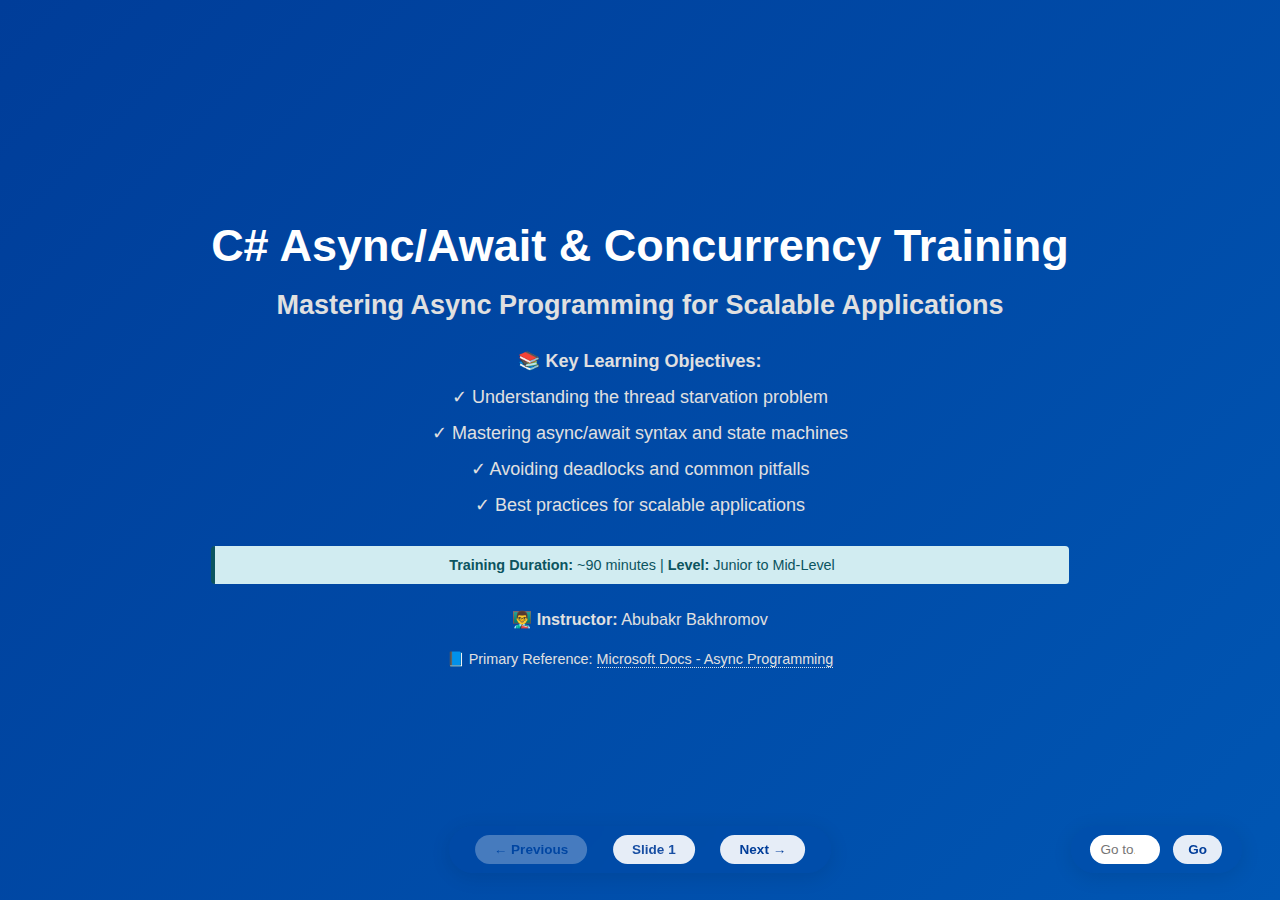
<file: async-await.html>
<!DOCTYPE html>
<html lang="en">
<head>
<meta charset="UTF-8">
<meta name="viewport" content="width=device-width, initial-scale=1.0">
<title>C# Async/Await Training - Vention Lab</title>
<link rel="stylesheet" href="styles.css">
</head>
<body>
<div class="slide-container">

    <div class="slide active title-slide">
        <div>
            <h1>C# Async/Await & Concurrency Training</h1>
            <h2>Mastering Async Programming for Scalable Applications</h2>
            
            <div style="margin-top: 3vh; font-size: clamp(14px, 2vh, 20px); line-height: 1.8;">
                <p><strong>📚 Key Learning Objectives:</strong></p>
                <p style="margin-top: 1vh;">✓ Understanding the thread starvation problem</p>
                <p>✓ Mastering async/await syntax and state machines</p>
                <p>✓ Avoiding deadlocks and common pitfalls</p>
                <p>✓ Best practices for scalable applications</p>
            </div>
            <div class="info-box" style="margin-top: 3vh;">
                <strong>Training Duration:</strong> ~90 minutes | <strong>Level:</strong> Junior to Mid-Level
            </div>
            <p style="margin-top: 2.5vh; font-size: clamp(14px, 1.8vh, 18px); color: #e0e0e0;">
                <strong>👨‍🏫 Instructor:</strong> Abubakr Bakhromov
            </p>
            <p style="margin-top: 2vh; font-size: clamp(12px, 1.6vh, 16px);">
                📘 Primary Reference: <a href="https://docs.microsoft.com/dotnet/csharp/async" target="_blank" style="color: #e0e0e0; border-bottom: 1px dotted #e0e0e0;">Microsoft Docs - Async Programming</a>
            </p>
        
        </div>
    </div>

    <div class="slide">
        <div class="content">
            <h2>The Thread Starvation Problem</h2>
            
            <h3>Why Threads Are Precious Resources</h3>
            <p>When a thread handles an I/O request (HTTP, database, file), it <strong>blocks and waits</strong>. During this time, the thread cannot serve other requests.</p>
            
            <div class="warning" style="margin-top: 1.5vh;">
                <strong>⚠️ The Problem:</strong> A web server with 100 threads handling 100 blocking I/O operations = zero capacity for request #101.
            </div>
            
            <div class="code-block" style="margin-top: 1vh;"><span class="code-comment">// Blocking sync: Thread waits doing nothing</span>
<span class="code-keyword">var</span> content = File.ReadAllText(path);  <span class="code-comment">// Thread blocked 100ms!</span>

<span class="code-comment">// Non-blocking async: Thread released immediately</span>
<span class="code-keyword">var</span> content = <span class="code-keyword">await</span> File.ReadAllTextAsync(path);  <span class="code-comment">// Thread freed!</span></div>
            
            <h3 style="margin-top: 1.5vh;">How Async Solves This</h3>
            <p>Async allows a thread to <strong>initiate</strong> an I/O operation and immediately return to the pool. When I/O completes, any available thread continues the work.</p>
            
            <div class="why-section" style="margin-top: 1.5vh;">
                <strong>🎯 Why This Matters:</strong> Under heavy load, sync servers hit thread starvation (all threads blocked). Async servers keep threads free to accept new requests.
            </div>
            
            <div class="info-box" style="margin-top: 1.5vh;">
                <strong>💡 Real Impact:</strong> With async, 2-3 threads can handle <strong>thousands</strong> of concurrent requests because threads never sit idle.
            </div>
            
            <p class="reference">📘 <a href="https://docs.microsoft.com/aspnet/core/performance/performance-best-practices" target="_blank">ASP.NET Core Performance Best Practices</a></p>
        
        </div>
    </div>

    <div class="slide">
        <div class="content">
            <h2>Threads, ThreadPool & Context Switching</h2>
            
            <h3>Thread: Expensive OS Resource</h3>
            <p>• Each thread consumes <strong>~1MB of stack memory</strong></p>
            <p>• Requires kernel-mode transitions for scheduling</p>
            <p>• Creating thousands of threads = memory exhaustion + CPU thrashing</p>
            
            <h3 style="margin-top: 1.5vh;">ThreadPool: Managed Solution</h3>
            <p>ASP.NET Core uses a <strong>ThreadPool</strong> with a dynamically-sized set of worker threads. Work items queue and execute on available threads.</p>
            
            <div class="code-block"><span class="code-comment">// ❌ DON'T - Manual thread (unmanaged)</span>
<span class="code-keyword">new</span> <span class="code-type">Thread</span>(() => DoWork()).Start();  <span class="code-comment">// 1MB overhead, no management</span>

<span class="code-comment">// ✅ DO - Use ThreadPool via Task</span>
<span class="code-keyword">await</span> <span class="code-type">Task</span>.Run(() => DoWork());  <span class="code-comment">// Managed, reusable threads</span></div>
            
            <h3 style="margin-top: 1.5vh;">Context Switching: The Hidden Cost</h3>
            <p><strong>What happens:</strong> When CPU switches threads, it must save/restore registers, stack pointers, and memory mappings. More threads = more switching = higher overhead.</p>
            
            <div class="why-section" style="margin-top: 1.5vh;">
                <strong>🎯 Why this matters:</strong> ThreadPool maintains optimal thread count for your CPU cores. Manual threads bypass this intelligence, leading to contention and poor performance.
            </div>
            
            <div class="hint" style="margin-top: 1.5vh;">
                <strong>💡 Golden Rule:</strong> Never create threads manually. Let the ThreadPool manage thread lifecycle.
            </div>
            
            <p class="reference">📘 <a href="https://docs.microsoft.com/dotnet/standard/threading/the-managed-thread-pool" target="_blank">Managed Thread Pool</a></p>
        
        </div>
    </div>

    <div class="slide">
        <div class="content">
            <h2>I/O-Bound vs. CPU-Bound: The Critical Distinction</h2>
            
            <h3>Understanding the Difference</h3>
            <p><strong>I/O-Bound:</strong> Thread <em>waits</em> for external resource → Thread is <strong>idle</strong></p>
            <p><strong>CPU-Bound:</strong> Thread <em>performs computation</em> → Thread is <strong>busy</strong></p>
            
            <table class="table" style="margin-top: 1.5vh;">
                <tr>
                    <th style="width: 20%;">Type</th>
                    <th style="width: 40%;">Examples</th>
                    <th style="width: 40%;">Right Approach & Why</th>
                </tr>
                <tr>
                    <td><strong>I/O-Bound</strong></td>
                    <td>HTTP calls, DB queries, File I/O</td>
                    <td><code>async/await</code> - Frees thread during wait</td>
                </tr>
                <tr>
                    <td><strong>CPU-Bound</strong></td>
                    <td>Image processing, Encryption, Parsing</td>
                    <td><code>Task.Run</code> or <code>Parallel</code> - Offloads work</td>
                </tr>
            </table>
            
            <div class="code-block" style="margin-top: 1.5vh;"><span class="code-comment">// I/O-Bound: Thread would be IDLE waiting for DB</span>
<span class="code-keyword">var</span> users = <span class="code-keyword">await</span> db.Users.ToListAsync();  <span class="code-comment">// ✅ Correct</span>

<span class="code-comment">// CPU-Bound: Thread is BUSY computing</span>
<span class="code-keyword">var</span> hash = ComputeSHA256(data);  <span class="code-comment">// ✅ Sync is fine</span>

<span class="code-comment">// ❌ WRONG: Wrapping I/O in Task.Run wastes thread</span>
<span class="code-keyword">var</span> users = <span class="code-keyword">await</span> <span class="code-type">Task</span>.Run(() => db.Users.ToList());  <span class="code-comment">// Thread still waits!</span></div>
            
            <div class="why-section" style="margin-top: 1.5vh;">
                <strong>🎯 Why Task.Run for I/O is wrong:</strong> You're using a pool thread to block on I/O. That thread could serve other requests. Always use native async I/O methods.
            </div>
            
            <p class="reference">📘 <a href="https://docs.microsoft.com/dotnet/standard/async-in-depth" target="_blank">Async in Depth</a></p>
        
        </div>
    </div>

    <div class="slide">
        <div class="content">
            <h2>Deep Dive: How Non-Blocking I/O Actually Works</h2>
            
            <h3>The Low-Level Mechanism</h3>
            
            <p><strong>Step 1:</strong> Application calls async I/O method (e.g., <code>GetAsync</code>)</p>
            <p><strong>Step 2:</strong> .NET passes request to OS kernel via I/O Completion Ports (IOCP)</p>
            <p><strong>Step 3:</strong> Thread is <strong>released</strong> back to pool (doesn't wait)</p>
            <p><strong>Step 4:</strong> OS kernel/device handles I/O asynchronously</p>
            <p><strong>Step 5:</strong> When complete, IOCP signals a completion packet</p>
            <p><strong>Step 6:</strong> Any available thread picks up completion and resumes</p>
            
            <div class="info-box" style="margin-top: 1.5vh;">
                <strong>ℹ️ Key Insight:</strong> The thread doesn't poll or sleep. The OS-level IOCP efficiently manages <strong>thousands</strong> of concurrent I/O operations with zero threads.
            </div>
            
            <h3 style="margin-top: 1.5vh;">Why This Architecture Scales</h3>
            <div class="code-block"><span class="code-comment">// 1000 concurrent HTTP requests</span>
<span class="code-keyword">var</span> tasks = urls.Select(url => httpClient.GetAsync(url)).ToArray();
<span class="code-keyword">await</span> <span class="code-type">Task</span>.WhenAll(tasks);

<span class="code-comment">// Threads used: ~2-3 (for continuations)</span>
<span class="code-comment">// I/O operations: 1000 (handled by IOCP, not threads)</span></div>
            
            <div class="why-section" style="margin-top: 1.5vh;">
                <strong>🎯 Why it's so efficient:</strong> IOCP is a kernel-level mechanism. It doesn't use threads to wait—it uses hardware interrupts. When I/O completes, the device signals the CPU directly.
            </div>
            
            <p class="reference">📘 <a href="https://docs.microsoft.com/windows/win32/fileio/i-o-completion-ports" target="_blank">I/O Completion Ports (Windows)</a></p>
        
        </div>
    </div>

    <div class="slide">
        <div class="content">
            <h2>The Four Execution Models</h2>
            
            <table class="table">
                <tr>
                    <th>Model</th>
                    <th>Description</th>
                    <th>Behavior</th>
                </tr>
                <tr>
                    <td><strong>Synchronous</strong></td>
                    <td>A → B → C (Blocking)</td>
                    <td>Each operation completes before next starts</td>
                </tr>
                <tr>
                    <td><strong>Asynchronous</strong></td>
                    <td>A (pause) → B (resume) → C</td>
                    <td>Thread released during wait, non-blocking</td>
                </tr>
                <tr>
                    <td><strong>Concurrent</strong></td>
                    <td>Interleaving work</td>
                    <td>Multiple tasks progress (may be 1 thread)</td>
                </tr>
                <tr>
                    <td><strong>Parallel</strong></td>
                    <td>Simultaneous work</td>
                    <td>Multiple cores executing at exact same time</td>
                </tr>
            </table>
            
            <h3 style="margin-top: 1.5vh;">Code Examples</h3>
            <div class="code-block"><span class="code-comment">// Synchronous - Takes 6 seconds total</span>
<span class="code-keyword">var</span> user1 = GetUser(<span class="code-number">1</span>);  <span class="code-comment">// 2 seconds</span>
<span class="code-keyword">var</span> user2 = GetUser(<span class="code-number">2</span>);  <span class="code-comment">// 2 seconds</span>
<span class="code-keyword">var</span> user3 = GetUser(<span class="code-number">3</span>);  <span class="code-comment">// 2 seconds</span>

<span class="code-comment">// Asynchronous Concurrent - Takes 2 seconds total</span>
<span class="code-keyword">var</span> task1 = GetUserAsync(<span class="code-number">1</span>);  <span class="code-comment">// Start</span>
<span class="code-keyword">var</span> task2 = GetUserAsync(<span class="code-number">2</span>);  <span class="code-comment">// Start</span>
<span class="code-keyword">var</span> task3 = GetUserAsync(<span class="code-number">3</span>);  <span class="code-comment">// Start</span>
<span class="code-keyword">await</span> <span class="code-type">Task</span>.WhenAll(task1, task2, task3);  <span class="code-comment">// All running concurrently</span>

<span class="code-comment">// Parallel - CPU-bound, uses multiple cores</span>
Parallel.For(<span class="code-number">0</span>, <span class="code-number">1000</span>, i => ProcessItem(items[i]));</div>
            
            <div class="why-section" style="margin-top: 1.5vh;">
                <strong>🎯 Key Distinction:</strong> Async ≠ Parallel. Async can be concurrent on a single thread (context switching). Parallel requires multiple CPU cores running simultaneously.
            </div>
            
            <p class="reference">📘 <a href="https://docs.microsoft.com/dotnet/standard/async" target="_blank">Asynchronous Programming Patterns</a></p>
        
        </div>
    </div>

    <div class="slide">
        <div class="content">
            <h2>Demo: The Blocking Effect (Synchronous)</h2>
            
            <h3>ASP.NET Core Endpoint - Blocking Version</h3>
            
            <div class="code-block">[<span class="code-type">HttpGet</span>(<span class="code-string">"blocking"</span>)]
<span class="code-keyword">public</span> <span class="code-type">IActionResult</span> GetBlocking()
{
    <span class="code-type">Thread</span>.Sleep(<span class="code-number">5000</span>);  <span class="code-comment">// Simulates I/O: blocks thread for 5 seconds</span>
    <span class="code-keyword">return</span> Ok(<span class="code-string">"Hello"</span>);
}</div>
            
            <div class="warning" style="margin-top: 1.5vh;">
                <strong>⚠️ Capacity Analysis:</strong><br>
                • ThreadPool Size: 100 threads<br>
                • Request Duration: 5 seconds (blocking)<br>
                • <strong>Max Throughput: 100 / 5 = 20 requests/second</strong><br>
                • Request #101: Must wait in queue
            </div>
            
            <h3 style="margin-top: 1.5vh;">Why This Doesn't Scale</h3>
            <p>With 1000 concurrent users, 980 requests are <strong>queued</strong> or <strong>timing out</strong>. Each blocked thread is a wasted resource that could serve other requests.</p>
            
            <div class="code-block"><span class="code-comment">// Under load with 1000 concurrent requests:</span>
<span class="code-comment">// Requests 1-100:   Being processed (threads blocked)</span>
<span class="code-comment">// Requests 101-1000: Waiting or timing out</span>
<span class="code-comment">// Result: Poor UX, server appears "slow"</span></div>
            
            <div class="why-section" style="margin-top: 1.5vh;">
                <strong>🎯 Why this fails:</strong> Blocking threads on I/O is like parking cars in drive-through lanes—the lane is occupied but no work is happening. You need more lanes (threads) for the same throughput.
            </div>
            
            <p class="reference">📘 <a href="https://docs.microsoft.com/aspnet/core/performance/performance-best-practices" target="_blank">ASP.NET Core Performance</a></p>
        
        </div>
    </div>

    <div class="slide">
        <div class="content">
            <h2>Demo: The Async Fix (Non-Blocking)</h2>
            
            <h3>ASP.NET Core Endpoint - Async Version</h3>
            
            <div class="code-block">[<span class="code-type">HttpGet</span>(<span class="code-string">"async"</span>)]
<span class="code-keyword">public async</span> <span class="code-type">Task</span>&lt;<span class="code-type">IActionResult</span>&gt; GetAsync()
{
    <span class="code-keyword">await</span> <span class="code-type">Task</span>.Delay(<span class="code-number">5000</span>);  <span class="code-comment">// Simulates I/O: releases thread</span>
    <span class="code-keyword">return</span> Ok(<span class="code-string">"Hello"</span>);
}</div>
            
            <div class="info-box" style="margin-top: 1.5vh;">
                <strong>✅ Capacity Analysis (Async):</strong><br>
                • ThreadPool Size: 100 threads<br>
                • Request Duration: 5 seconds (non-blocking)<br>
                • <strong>Max Throughput: Thousands of requests/second</strong><br>
                • Request #1001: No problem! Threads handle it during I/O waits
            </div>
            
            <h3 style="margin-top: 1.5vh;">Why This Scales</h3>
            <p>Threads are freed during <code>await Task.Delay</code>. Those same 100 threads juggle thousands of concurrent requests by handling them in segments (before await, after await).</p>
            
            <div class="code-block"><span class="code-comment">// Under load with 1000 concurrent requests:</span>
<span class="code-comment">// Threads actively used:  ~2-10 (for continuations)</span>
<span class="code-comment">// Requests in flight:     1000 (all progressing)</span>
<span class="code-comment">// Requests blocked:       0</span>
<span class="code-comment">// Result: All users get fast responses</span></div>
            
            <div class="why-section" style="margin-top: 1.5vh;">
                <strong>🎯 Real-World Impact:</strong> A production team switched from sync to async and went from <strong>200 req/sec</strong> to <strong>5000 req/sec</strong> on the same hardware. That's 25x improvement!
            </div>
            
            <p class="reference">📘 <a href="https://docs.microsoft.com/aspnet/core/fundamentals/middleware" target="_blank">ASP.NET Core Middleware</a></p>
        
        </div>
    </div>

    <div class="slide">
        <div class="content">
            <h2>The Core Syntax: async & await</h2>
            
            <h3>The Two Keywords Explained</h3>
            <p><code>async</code> - Method modifier that enables <code>await</code> usage</p>
            <p><code>await</code> - Operator that suspends execution and returns control</p>
            
            <div class="code-block" style="margin-top: 1.5vh;"><span class="code-keyword">public async</span> <span class="code-type">Task</span>&lt;<span class="code-type">string</span>&gt; FetchDataAsync()
{
    <span class="code-comment">// Line 1: Executes synchronously</span>
    Console.WriteLine(<span class="code-string">"Starting..."</span>);
    
    <span class="code-comment">// Line 2: PAUSE HERE - thread released</span>
    <span class="code-keyword">var</span> response = <span class="code-keyword">await</span> httpClient.GetAsync(url);
    
    <span class="code-comment">// Line 3: RESUME HERE - when I/O completes (may be different thread)</span>
    Console.WriteLine(<span class="code-string">"Received response"</span>);
    
    <span class="code-keyword">return await</span> response.Content.ReadAsStringAsync();
}</div>
            
            <h3 style="margin-top: 1.5vh;">What Actually Happens</h3>
            <p>1. Method starts executing <strong>synchronously</strong> until first await</p>
            <p>2. At <code>await</code>, method <strong>pauses</strong> and returns a Task to caller</p>
            <p>3. Thread is <strong>freed</strong> to do other work</p>
            <p>4. When awaited operation completes, execution <strong>resumes</strong> after the await</p>
            
            <div class="why-section" style="margin-top: 1.5vh;">
                <strong>🎯 Why "async all the way":</strong> If you mix sync/async (calling async method without await), you lose all benefits. The calling thread still blocks waiting for result.
            </div>
            
            <p class="reference">📘 <a href="https://docs.microsoft.com/dotnet/csharp/language-reference/operators/await" target="_blank">await operator</a></p>
        
        </div>
    </div>

    <div class="slide">
        <div class="content">
            <h2>Return Types & Method Signatures</h2>
            
            <h3>Valid Return Types for Async Methods</h3>
            <p><code>Task</code> - For methods that perform work but don't return a value</p>
            <p><code>Task&lt;T&gt;</code> - For methods that return a value of type T</p>
            <p><code>void</code> - ONLY for event handlers (explained later)</p>
            <p><code>ValueTask&lt;T&gt;</code> - Performance optimization (advanced)</p>
            
            <div class="code-block" style="margin-top: 1.5vh;"><span class="code-comment">// Returns Task (no value)</span>
<span class="code-keyword">public async</span> <span class="code-type">Task</span> SendEmailAsync(<span class="code-keyword">string</span> to, <span class="code-keyword">string</span> subject)
{
    <span class="code-keyword">await</span> smtpClient.SendAsync(to, subject);
    <span class="code-comment">// No return statement needed</span>
}

<span class="code-comment">// Returns Task&lt;string&gt; (returns string value)</span>
<span class="code-keyword">public async</span> <span class="code-type">Task</span>&lt;<span class="code-type">string</span>&gt; GetUserNameAsync(<span class="code-keyword">int</span> id)
{
    <span class="code-keyword">var</span> user = <span class="code-keyword">await</span> _db.Users.FindAsync(id);
    <span class="code-keyword">return</span> user.Name;  <span class="code-comment">// Returns string, but signature is Task&lt;string&gt;</span>
}</div>
            
            <h3 style="margin-top: 1.5vh;">Why Task&lt;T&gt; Instead of Just T?</h3>
            <p>The Task represents the <strong>future result</strong>. When you call an async method, it returns immediately with a Task (a promise), not the actual result. The result arrives later when you await it.</p>
            
            <div class="warning" style="margin-top: 1.5vh;">
                <strong>⚠️ Common Mistake:</strong> You return <code>string</code> in the body, but declare <code>Task&lt;string&gt;</code> in signature. Compiler wraps your return value automatically.
            </div>
            
            <div class="why-section" style="margin-top: 1.5vh;">
                <strong>🎯 Why Task wrapping:</strong> Tasks allow the caller to chain operations, handle errors, and await completion. They're the standardized way to represent "work in progress."
            </div>
            
            <p class="reference">📘 <a href="https://docs.microsoft.com/dotnet/csharp/programming-guide/concepts/async/async-return-types" target="_blank">Async Return Types</a></p>
        
        </div>
    </div>

    <div class="slide">
        <div class="content">
            <h2>Execution Flow: Step-by-Step Walkthrough</h2>
            
            <h3>What Happens When You Await</h3>
            
            <div class="code-block"><span class="code-keyword">public async</span> <span class="code-type">Task</span>&lt;<span class="code-type">Result</span>&gt; WorkAsync()
{
    Console.WriteLine($<span class="code-string">"Start: Thread {Thread.CurrentThread.ManagedThreadId}"</span>);
    <span class="code-keyword">var</span> data = <span class="code-keyword">await</span> FetchAsync();         <span class="code-comment">// PAUSE 1</span>
    Console.WriteLine($<span class="code-string">"After fetch: Thread {Thread.CurrentThread.ManagedThreadId}"</span>);
    <span class="code-keyword">var</span> result = <span class="code-keyword">await</span> ProcessAsync(data); <span class="code-comment">// PAUSE 2</span>
    Console.WriteLine($<span class="code-string">"After process: Thread {Thread.CurrentThread.ManagedThreadId}"</span>);
    <span class="code-keyword">return</span> result;
}</div>
            
            <h3 style="margin-top: 1.5vh;">Trace the Execution</h3>
            <p>• <strong>Line 1-2:</strong> Executes synchronously on caller's thread (say, thread 5)</p>
            <p>• <strong>Line 3 (await FetchAsync):</strong> Pauses, <strong>thread 5 released</strong></p>
            <p>• <strong>Network I/O happens...</strong> (thread 5 handles other requests)</p>
            <p>• <strong>I/O completes:</strong> Continuation scheduled (may be <strong>thread 7</strong>)</p>
            <p>• <strong>Line 4-5:</strong> Resumes on thread 7, may print different thread ID</p>
            <p>• <strong>Line 6:</strong> Pauses again, thread 7 released</p>
            <p>• <strong>Resume:</strong> May continue on <strong>thread 3</strong></p>
            
            <div class="why-section" style="margin-top: 1.5vh;">
                <strong>🎯 Why different threads:</strong> The ThreadPool assigns any available thread for the continuation. The important part: threads are never blocking/waiting.
            </div>
            
            <div class="info-box" style="margin-top: 1.5vh;">
                <strong>ℹ️ Key Insight:</strong> Thread IDs CAN differ across awaits! This is normal. The thread is doing useful work, not waiting.
            </div>
            
            <p class="reference">📘 <a href="https://docs.microsoft.com/dotnet/standard/asynchronous-programming-patterns/consuming-the-task-based-asynchronous-pattern" target="_blank">Consuming TAP</a></p>
        
        </div>
    </div>

    <div class="slide">
        <div class="content">
            <h2>The Compiler State Machine (Part 1)</h2>
            
            <h3>High-Level Explanation</h3>
            <p>The compiler rewrites your async method into a <strong>state machine class</strong> that implements <code>IAsyncStateMachine</code>.</p>
            
            <p style="margin-top: 1.5vh;"><strong>Why?</strong> The method must be able to pause, store its state, and resume later. State machines enable this behavior.</p>
            
            <h3 style="margin-top: 2vh;">Each await = A State Transition</h3>
            
            <div class="code-block"><span class="code-comment">// Your code</span>
<span class="code-keyword">var</span> data = <span class="code-keyword">await</span> FetchAsync();        <span class="code-comment">// State 0</span>
<span class="code-keyword">var</span> result = <span class="code-keyword">await</span> ProcessAsync(data); <span class="code-comment">// State 1</span>
<span class="code-keyword">return</span> result;                        <span class="code-comment">// State 2 (final)</span></div>
            
            <div class="hint" style="margin-top: 2vh;">
                <strong>💡 Concept:</strong> The compiler transforms each await into a state. The state machine knows which state it's in and what to execute next.
            </div>
        
        </div>
    </div>

    <div class="slide">
        <div class="content">
            <h2>The Compiler State Machine (Part 2)</h2>
            
            <h3>Deeper Dive: How It Works</h3>
            
            <p><strong>Local variables become fields:</strong> Your method's local variables are stored as fields in the state machine class. This allows them to persist across await points.</p>
            
            <p style="margin-top: 1.5vh;"><strong>MoveNext() drives execution:</strong> The <code>MoveNext()</code> method is called to advance the state machine.</p>
            
            <div class="code-block"><span class="code-comment">// Compiler-generated (simplified concept)</span>
<span class="code-keyword">class</span> &lt;MyAsyncMethod_StateMachine&gt;
{
    <span class="code-keyword">int</span> state = <span class="code-number">0</span>;
    <span class="code-keyword">object</span> data;      <span class="code-comment">// Local variables become fields</span>
    <span class="code-keyword">object</span> result;
    
    <span class="code-keyword">void</span> <span class="code-method">MoveNext</span>()
    {
        <span class="code-keyword">switch</span> (state) {
            <span class="code-keyword">case</span> <span class="code-number">0</span>: data = <span class="code-keyword">await</span> FetchAsync(); state = <span class="code-number">1</span>; <span class="code-keyword">break</span>;
            <span class="code-keyword">case</span> <span class="code-number">1</span>: result = <span class="code-keyword">await</span> ProcessAsync(data); state = <span class="code-number">2</span>; <span class="code-keyword">break</span>;
            <span class="code-keyword">case</span> <span class="code-number">2</span>: <span class="code-keyword">return</span> result;
        }
    }
}</div>
            
            <div class="info-box" style="margin-top: 2vh;">
                <strong>ℹ️ Why This Matters:</strong> This persistence is why local variables maintain their values across awaits. They're actually fields, not stack variables.
            </div>
        
        </div>
    </div>

    <div class="slide">
        <div class="content">
            <h2>Tasks & Task<T> Objects</h2>
            
            <h3>What a Task Represents</h3>
            <p>A <code>Task</code> is a <strong>promise</strong> of work that will complete in the future.</p>
            
            <h3 style="margin-top: 1.5vh;">Key Properties</h3>
            <p><code>IsCompleted</code> - True when the task has finished (successfully or not)</p>
            <p><code>IsFaulted</code> - True if the task threw an exception</p>
            <p><code>Result</code> - The result value (BLOCKS if not complete!)</p>
            
            <div class="warning" style="margin-top: 2vh;">
                <strong>⚠️ WARNING:</strong> Never access <code>Task.Result</code> or call <code>Task.Wait()</code>. Both block the thread and can cause deadlocks!
            </div>
            
            <div class="code-block" style="margin-top: 2vh;"><span class="code-comment">// ❌ WRONG - Blocks thread</span>
<span class="code-keyword">var</span> result = GetDataAsync().Result;

<span class="code-comment">// ✅ CORRECT - Non-blocking</span>
<span class="code-keyword">var</span> result = <span class="code-keyword">await</span> GetDataAsync();</div>
        
        </div>
    </div>

    <div class="slide">
        <div class="content">
            <h2>TaskCompletionSource<T>: The Bridge</h2>
            
            <h3>Purpose</h3>
            <p>Manually create a <code>Task</code> to wrap non-TAP APIs (events, old callbacks, legacy code).</p>
            
            <h3 style="margin-top: 1.5vh;">How It Works</h3>
            <p><code>SetResult(value)</code> - Marks the task as completed with a result</p>
            <p><code>SetException(ex)</code> - Marks the task as faulted</p>
            <p><code>SetCanceled()</code> - Marks the task as canceled</p>
            
            <div class="code-block" style="margin-top: 2vh;"><span class="code-keyword">public</span> <span class="code-type">Task</span>&lt;<span class="code-type">string</span>&gt; WrapLegacyEventAsync()
{
    <span class="code-keyword">var</span> tcs = <span class="code-keyword">new</span> <span class="code-type">TaskCompletionSource</span>&lt;<span class="code-type">string</span>&gt;();
    
    <span class="code-comment">// Hook into legacy event</span>
    LegacyClass.DataReady += (data) => tcs.SetResult(data);
    LegacyClass.Error += (ex) => tcs.SetException(ex);
    
    LegacyClass.StartOperation();
    
    <span class="code-keyword">return</span> tcs.Task;  <span class="code-comment">// Now awaitable!</span>
}

<span class="code-comment">// Usage</span>
<span class="code-keyword">var</span> result = <span class="code-keyword">await</span> WrapLegacyEventAsync();</div>
        
        </div>
    </div>

    <div class="slide">
        <div class="content">
            <h2>ValueTask<T>: Allocation Optimization</h2>
            
            <h3>The Problem ValueTask Solves</h3>
            <p>Every <code>Task&lt;T&gt;</code> is a heap-allocated object. For methods that complete synchronously (cached data), this allocation is wasteful.</p>
            
            <h3 style="margin-top: 1.5vh;">ValueTask&lt;T&gt;: A Struct Alternative</h3>
            <p><code>ValueTask&lt;T&gt;</code> is a struct (value type). If the result is immediately available, no heap allocation occurs.</p>
            
            <div class="code-block" style="margin-top: 2vh;"><span class="code-keyword">private</span> <span class="code-type">Dictionary</span>&lt;<span class="code-keyword">int</span>, <span class="code-type">User</span>&gt; _cache = <span class="code-keyword">new</span>();

<span class="code-keyword">public</span> <span class="code-type">ValueTask</span>&lt;<span class="code-type">User</span>&gt; GetUserAsync(<span class="code-keyword">int</span> id)
{
    <span class="code-comment">// Fast path: cached result, no allocation</span>
    <span class="code-keyword">if</span> (_cache.TryGetValue(id, <span class="code-keyword">out</span> <span class="code-keyword">var</span> user))
        <span class="code-keyword">return new</span> <span class="code-type">ValueTask</span>&lt;<span class="code-type">User</span>&gt;(user);
    
    <span class="code-comment">// Slow path: async I/O</span>
    <span class="code-keyword">return new</span> <span class="code-type">ValueTask</span>&lt;<span class="code-type">User</span>&gt;(FetchFromDbAsync(id));
}</div>
            
            <div class="warning" style="margin-top: 2vh;">
                <strong>⚠️ Trade-off:</strong> Can only be awaited once. More complex than Task. Use only after profiling shows allocation is a bottleneck.
            </div>
        
        </div>
    </div>

    <div class="slide">
        <div class="content">
            <h2>SynchronizationContext</h2>
            
            <h3>What Is It?</h3>
            <p>A <strong>scheduler</strong> that determines where a continuation runs after an await.</p>
            
            <h3 style="margin-top: 1.5vh;">Platform Differences</h3>
            <p><strong>UI apps (WPF, WinForms):</strong> Have a UI SynchronizationContext (must resume on UI thread)</p>
            <p><strong>Classic ASP.NET:</strong> Has AspNetSynchronizationContext (per-request context)</p>
            <p><strong>ASP.NET Core:</strong> No SynchronizationContext (null)</p>
            <p><strong>Console apps:</strong> No SynchronizationContext (null)</p>
            
            <div class="info-box" style="margin-top: 2vh;">
                <strong>ℹ️ Why It Matters:</strong> By default, await tries to resume on the original SynchronizationContext. This can cause deadlocks if that context is blocked.
            </div>
            
            <p style="margin-top: 2vh;"><strong>Visual:</strong> Diagram showing a SyncContext boundary and how continuations resume on it.</p>
        
        </div>
    </div>

    <div class="slide">
        <div class="content">
            <h2>ExecutionContext</h2>
            
            <h3>What Is It?</h3>
            <p>Contextual data that <strong>automatically flows</strong> across async operations. Unlike SynchronizationContext (which is platform-specific), ExecutionContext flows in <strong>all</strong> .NET applications.</p>
            
            <h3 style="margin-top: 1.5vh;">What Flows in ExecutionContext?</h3>
            
            <p style="margin-top: 1vh;"><strong>1. Thread.CurrentCulture and Thread.CurrentUICulture</strong></p>
            <p style="margin-left: 2vw;">Culture settings for formatting dates, numbers, and UI text. Ensures your async code respects user's locale settings even when resuming on different threads.</p>
            
            <p style="margin-top: 1vh;"><strong>2. AsyncLocal&lt;T&gt; values</strong></p>
            <p style="margin-left: 2vw;">Thread-local storage that flows across async boundaries. Used for correlation IDs, request context, logging context, etc. Each async flow gets its own isolated copy.</p>
            
            <p style="margin-top: 1vh;"><strong>3. Security principal/identity</strong></p>
            <p style="margin-left: 2vw;">The current user's identity (<code>Thread.CurrentPrincipal</code>). Critical for authorization checks in async code - the user context is preserved across awaits.</p>
            
            <p style="margin-top: 1vh;"><strong>4. Other ambient data</strong></p>
            <p style="margin-left: 2vw;">Impersonation context, host execution context, and other framework-specific data that needs to flow with async operations.</p>
            
            <div class="info-box" style="margin-top: 2vh;">
                <strong>ℹ️ Key Point:</strong> ExecutionContext is separate from SynchronizationContext. ExecutionContext flows automatically in <strong>all</strong> apps (console, web, UI); you rarely need to think about it.
            </div>
            
            <div class="hint" style="margin-top: 2vh;">
                <strong>💡 Guarantee:</strong> These values are preserved across awaits, even when resuming on a different thread. The .NET runtime handles this automatically.
            </div>
        
        </div>
    </div>

    <div class="slide">
        <div class="content">
            <h2>ConfigureAwait(false) Mechanics</h2>
            
            <h3>What Is SynchronizationContext?</h3>
            <p>A <strong>scheduler</strong> that determines where a continuation runs after an await. By default, await tries to resume on the <strong>original SynchronizationContext</strong>.</p>
            
            <p style="margin-top: 1.5vh;"><strong>Platform Differences:</strong></p>
            <p>• UI apps (WPF, WinForms): Have UI SynchronizationContext (must resume on UI thread)</p>
            <p>• Classic ASP.NET: Has AspNetSynchronizationContext (per-request context)</p>
            <p>• ASP.NET Core: No SynchronizationContext (null)</p>
            <p>• Console apps: No SynchronizationContext (null)</p>
            
            <h3 style="margin-top: 1.5vh;">How ConfigureAwait(false) Works</h3>
            <div class="code-block"><span class="code-comment">// Default behavior</span>
<span class="code-keyword">var</span> data = <span class="code-keyword">await</span> GetDataAsync();
<span class="code-comment">// Tries to resume on original context</span>

<span class="code-comment">// With ConfigureAwait(false)</span>
<span class="code-keyword">var</span> data = <span class="code-keyword">await</span> GetDataAsync().ConfigureAwait(<span class="code-keyword">false</span>);
<span class="code-comment">// Resumes on any available thread pool thread</span></div>
            
            <div class="why-section" style="margin-top: 1.5vh;">
                <strong>🎯 Why this matters:</strong> In UI apps, if the UI thread is blocked waiting for a task, and that task tries to resume on the UI thread, you get DEADLOCK. ConfigureAwait(false) prevents this.
            </div>
            
            <p class="reference">📘 <a href="https://docs.microsoft.com/dotnet/api/system.threading.tasks.task.configureawait" target="_blank">Task.ConfigureAwait Method</a></p>
        
        </div>
    </div>

    <div class="slide">
        <div class="content">
            <h2>ConfigureAwait(false) Practical Rules</h2>
            
            <h3>Rule 1: Library/Service Code</h3>
            <p><strong>ALWAYS use ConfigureAwait(false)</strong> in library code and service layers to prevent deadlocks for callers.</p>
            
            <div class="code-block"><span class="code-comment">// Library/service layer code</span>
<span class="code-keyword">public async</span> <span class="code-type">Task</span>&lt;<span class="code-type">Data</span>&gt; GetDataAsync()
{
    <span class="code-keyword">var</span> response = <span class="code-keyword">await</span> httpClient.GetAsync(url)
        .ConfigureAwait(<span class="code-keyword">false</span>);  <span class="code-comment">// Don't care about context</span>
    <span class="code-keyword">return await</span> response.Content.ReadAsAsync&lt;<span class="code-type">Data</span>&gt;()
        .ConfigureAwait(<span class="code-keyword">false</span>);
}</div>
            
            <div class="why-section" style="margin-top: 1.5vh;">
                <strong>🎯 Why in libraries:</strong> You don't know your caller's context. If they have a SynchronizationContext and block on your method, you'd deadlock them. ConfigureAwait(false) makes your library safe.
            </div>
            
            <h3 style="margin-top: 1.5vh;">Rule 2: Top-Level/UI Code</h3>
            <p><strong>OMIT ConfigureAwait(false)</strong> (or use true) to ensure resumption on the UI thread/main context.</p>
            
            <div class="code-block"><span class="code-comment">// UI event handler</span>
<span class="code-keyword">private async void</span> OnButtonClick(<span class="code-keyword">object</span> sender, <span class="code-type">EventArgs</span> e)
{
    <span class="code-keyword">var</span> data = <span class="code-keyword">await</span> GetDataAsync();  <span class="code-comment">// NO ConfigureAwait(false)</span>
    textBox.Text = data;  <span class="code-comment">// Must run on UI thread</span>
}</div>
            
            <div class="why-section" style="margin-top: 1.5vh;">
                <strong>🎯 Why omit in UI code:</strong> UI controls can ONLY be accessed from the UI thread. If you use ConfigureAwait(false), you'd resume on a background thread and crash when accessing textBox.
            </div>
            
            <h3 style="margin-top: 1.5vh;">ASP.NET Core Exception</h3>
            <p>ASP.NET Core has no SynchronizationContext, so ConfigureAwait(false) is <strong>optional</strong> (but still good practice for consistency).</p>
            
            <p class="reference">📘 <a href="https://devblogs.microsoft.com/dotnet/configureawait-faq" target="_blank">ConfigureAwait FAQ - Stephen Toub</a></p>
        
        </div>
    </div>

    <div class="slide">
        <div class="content">
            <h2>The Deadlock Trap (Classic Scenario)</h2>
            
            <h3>The Classic Deadlock</h3>
            <p>Classic ASP.NET or UI app: A method blocks on an async call using <code>.Result</code> or <code>.Wait()</code>.</p>
            
            <div class="code-block"><span class="code-comment">// ❌ DEADLOCK SCENARIO</span>
<span class="code-keyword">public</span> <span class="code-type">ActionResult</span> MyAction()  <span class="code-comment">// Running on UI/request context</span>
{
    <span class="code-keyword">var</span> user = GetUserAsync().Result;  <span class="code-comment">// BLOCKS, awaits resumption</span>
    <span class="code-keyword">return</span> View(user);  <span class="code-comment">// Never reached!</span>
}</div>
            
            <div class="warning" style="margin-top: 1.5vh;">
                <strong>⚠️ Deadlock Cycle:</strong><br>
                1. Thread calls .Result on UI context<br>
                2. Thread blocks waiting for Task<br>
                3. Task completes, tries to resume on UI context<br>
                4. UI context can't run (blocked by thread)<br>
                5. <strong>DEADLOCK - mutual waiting</strong>
            </div>
            
            <div class="why-section" style="margin-top: 1.5vh;">
                <strong>🎯 Why this deadlocks:</strong> UI apps have a single-threaded SynchronizationContext. The blocked thread holds the only way to run continuations. The continuation needs that thread to run. Neither can proceed.
            </div>
            
            <h3 style="margin-top: 1.5vh;">Where This Happens</h3>
            <p>• WPF/WinForms UI apps (single UI thread)</p>
            <p>• Classic ASP.NET (per-request context)</p>
            <p>• <strong>NOT</strong> ASP.NET Core (no SynchronizationContext)</p>
            
            <p class="reference">📘 <a href="https://blog.stephencleary.com/2012/07/dont-block-on-async-code.html" target="_blank">Don't Block on Async Code - Stephen Cleary</a></p>
        
        </div>
    </div>

    <div class="slide">
        <div class="content">
            <h2>The Deadlock Code (The Anti-Pattern)</h2>
            
            <h3>The Dangerous Code</h3>
            
            <div class="code-block"><span class="code-comment">// ❌ DEADLOCK ANTI-PATTERN</span>
<span class="code-keyword">public</span> <span class="code-type">ActionResult</span> MyAction()
{
    <span class="code-keyword">var</span> user = GetUserAsync().Result;  <span class="code-comment">// BLOCKS</span>
    <span class="code-keyword">return</span> View(user);
}

<span class="code-keyword">private async</span> <span class="code-type">Task</span>&lt;<span class="code-type">User</span>&gt; GetUserAsync()
{
    <span class="code-keyword">return await</span> _db.Users.FirstOrDefaultAsync();
    <span class="code-comment">// Tries to resume on the blocked context</span>
}</div>
            
            <h3 style="margin-top: 2vh;">Why It Deadlocks</h3>
            <p>• Main thread blocks on .Result</p>
            <p>• SynchronizationContext is now blocked</p>
            <p>• GetUserAsync() completes and tries to resume</p>
            <p>• Can't resume because context is blocked</p>
            <p>• Main thread can't unblock because it's waiting</p>
            
            <div class="warning" style="margin-top: 2vh;">
                <strong>⚠️ This code will hang forever in UI apps and Classic ASP.NET</strong>
            </div>
        
        </div>
    </div>

    <div class="slide">
        <div class="content">
            <h2>Fix 1: The Principle of Async All The Way</h2>
            
            <h3>The Primary Solution</h3>
            <p>Refactor the calling method to be async and use await. No blocking, no deadlock.</p>
            
            <div class="code-block"><span class="code-comment">// ✅ CORRECT - Async all the way</span>
<span class="code-keyword">public async</span> <span class="code-type">Task</span>&lt;<span class="code-type">ActionResult</span>&gt; MyActionAsync()
{
    <span class="code-keyword">var</span> user = <span class="code-keyword">await</span> GetUserAsync();  <span class="code-comment">// No blocking!</span>
    <span class="code-keyword">return</span> View(user);
}

<span class="code-keyword">private async</span> <span class="code-type">Task</span>&lt;<span class="code-type">User</span>&gt; GetUserAsync()
{
    <span class="code-keyword">return await</span> _db.Users.FirstOrDefaultAsync();
}</div>
            
            <div class="info-box" style="margin-top: 2vh;">
                <strong>✅ Why This Works:</strong> No thread ever blocks. When GetUserAsync() completes, the continuation runs normally on the context.
            </div>
        
        </div>
    </div>

    <div class="slide">
        <div class="content">
            <h2>Fix 2: The Library Fallback</h2>
            
            <h3>Secondary Solution</h3>
            <p>Use <code>ConfigureAwait(false)</code> in library/lower layers. Only if you cannot control the caller.</p>
            
            <div class="code-block"><span class="code-comment">// ✅ Library code with ConfigureAwait(false)</span>
<span class="code-keyword">private async</span> <span class="code-type">Task</span>&lt;<span class="code-type">User</span>&gt; GetUserAsync()
{
    <span class="code-keyword">var</span> user = <span class="code-keyword">await</span> _db.Users
        .FirstOrDefaultAsync()
        .ConfigureAwait(<span class="code-keyword">false</span>);  <span class="code-comment">// Don't capture context</span>
    <span class="code-keyword">return</span> user;
}</div>
            
            <h3 style="margin-top: 2vh;">Why This Helps</h3>
            <p>The continuation doesn't try to resume on the blocked context. It runs on any thread pool thread.</p>
            
            <div class="warning" style="margin-top: 2vh;">
                <strong>⚠️ Important:</strong> Fix 1 (async all the way) is always better. Fix 2 just makes the code more tolerant of bad callers.
            </div>
        
        </div>
    </div>

    <div class="slide">
        <div class="content">
            <h2>Deadlocks in ASP.NET Core?</h2>
            
            <h3>Lower Deadlock Risk</h3>
            <p>ASP.NET Core has <strong>no SynchronizationContext</strong>. This eliminates the classic deadlock scenario.</p>
            
            <table class="table" style="margin-top: 2vh;">
                <tr>
                    <th></th>
                    <th>Classic ASP.NET</th>
                    <th>ASP.NET Core</th>
                </tr>
                <tr>
                    <td><strong>SyncContext</strong></td>
                    <td>Yes (per-request)</td>
                    <td>No (null)</td>
                </tr>
                <tr>
                    <td><strong>.Result Deadlock?</strong></td>
                    <td>Yes (high risk)</td>
                    <td>No (low risk)</td>
                </tr>
                <tr>
                    <td><strong>Still Bad?</strong></td>
                    <td>Yes</td>
                    <td><strong>Yes!</strong></td>
                </tr>
            </table>
            
            <div class="warning" style="margin-top: 2vh;">
                <strong>⚠️ Even in ASP.NET Core:</strong> Blocking with .Result still wastes ThreadPool threads. It's about throughput, not deadlocks.
            </div>
            
            <div class="hint" style="margin-top: 2vh;">
                <strong>💡 Hint:</strong> Still avoid .Result/.Wait() even in ASP.NET Core.
            </div>
        
        </div>
    </div>

    <div class="slide">
        <div class="content">
            <h2>Fire-and-Forget: The Silent Killer</h2>
            
            <h3>The Anti-Pattern</h3>
            
            <div class="code-block"><span class="code-comment">// ❌ WRONG - Exception is LOST</span>
<span class="code-keyword">public void</span> OnButtonClick()
{
    _ = SendEmailAsync();  <span class="code-comment">// Fire and forget</span>
}

<span class="code-comment">// If SendEmailAsync throws, nobody knows!</span></div>
            
            <h3 style="margin-top: 2vh;">Why It's Dangerous</h3>
            <p>• Exception thrown in the async method is never observed</p>
            <p>• App may silently fail</p>
            <p>• You can't tell when the work completes</p>
            <p>• Hard to debug</p>
            
            <div class="info-box" style="margin-top: 2vh;">
                <strong>ℹ️ Better Approach:</strong> Make caller async and await properly.
            </div>
        
        </div>
    </div>

    <div class="slide">
        <div class="content">
            <h2>Handling Background Work Properly</h2>
            
            <h3>Solution 1: Make Caller Async</h3>
            
            <div class="code-block"><span class="code-keyword">public async</span> <span class="code-type">Task</span> OnButtonClickAsync()
{
    <span class="code-keyword">await</span> SendEmailAsync();  <span class="code-comment">// Properly awaited</span>
}</div>
            
            <h3 style="margin-top: 2vh;">Solution 2: Use IHostedService (ASP.NET Core)</h3>
            
            <div class="code-block"><span class="code-keyword">public void</span> OnButtonClick()
{
    _backgroundQueue.QueueBackgroundWorkItem(<span class="code-keyword">async</span> ct =>
    {
        <span class="code-keyword">try</span>
        {
            <span class="code-keyword">await</span> SendEmailAsync();
        }
        <span class="code-keyword">catch</span> (<span class="code-type">Exception</span> ex)
        {
            _logger.LogError(ex, <span class="code-string">"Email send failed"</span>);
        }
    });
}</div>
            
            <div class="hint" style="margin-top: 2vh;">
                <strong>💡 Hint:</strong> If you MUST fire-and-forget, log exceptions inside the task body.
            </div>
        
        </div>
    </div>

    <div class="slide">
        <div class="content">
            <h2>Async in Constructors (The Factory Pattern)</h2>
            
            <h3>The Problem</h3>
            <p>Constructors cannot be async. A constructor must synchronously return a fully initialized object.</p>
            
            <div class="code-block"><span class="code-comment">// ❌ ILLEGAL - Compiler error</span>
<span class="code-keyword">public async</span> MyService()
{
    Data = <span class="code-keyword">await</span> FetchAsync();
}</div>
            
            <h3 style="margin-top: 2vh;">Solution: Factory Method</h3>
            
            <div class="code-block"><span class="code-keyword">public class</span> <span class="code-type">MyService</span>
{
    <span class="code-keyword">private</span> MyService() { }  <span class="code-comment">// Private constructor</span>
    
    <span class="code-keyword">public static async</span> <span class="code-type">Task</span>&lt;<span class="code-type">MyService</span>&gt; CreateAsync()
    {
        <span class="code-keyword">var</span> instance = <span class="code-keyword">new</span> MyService();
        instance.Data = <span class="code-keyword">await</span> FetchAsync();
        <span class="code-keyword">return</span> instance;
    }
}

<span class="code-comment">// Usage</span>
<span class="code-keyword">var</span> service = <span class="code-keyword">await</span> MyService.CreateAsync();</div>
        
        </div>
    </div>

    <div class="slide">
        <div class="content">
            <h2>Nested Async Chain Walkthrough</h2>
            
            <h3>Real Application Architecture</h3>
            <p>Controller → Service → Repository → Database</p>
            
            <div class="code-block"><span class="code-comment">// Controller Layer</span>
<span class="code-keyword">public async</span> <span class="code-type">Task</span>&lt;<span class="code-type">IActionResult</span>&gt; GetUser(<span class="code-keyword">int</span> id)
{
    <span class="code-keyword">var</span> user = <span class="code-keyword">await</span> _service.GetUserAsync(id);
    <span class="code-keyword">return</span> Ok(user);
}

<span class="code-comment">// Service Layer</span>
<span class="code-keyword">public async</span> <span class="code-type">Task</span>&lt;<span class="code-type">User</span>&gt; GetUserAsync(<span class="code-keyword">int</span> id)
{
    <span class="code-keyword">return await</span> _repo.GetUserByIdAsync(id);
}

<span class="code-comment">// Repository Layer</span>
<span class="code-keyword">public async</span> <span class="code-type">Task</span>&lt;<span class="code-type">User</span>&gt; GetUserByIdAsync(<span class="code-keyword">int</span> id)
{
    <span class="code-keyword">return await</span> _db.Users.FirstOrDefaultAsync(u => u.Id == id);
}</div>
            
            <div class="info-box" style="margin-top: 2vh;">
                <strong>ℹ️ Key Points:</strong> No blocking, exceptions propagate up, threads never wait.
            </div>
        
        </div>
    </div>

    <div class="slide">
        <div class="content">
            <h2>Exception Handling: Basics</h2>
            
            <h3>try/catch Works Normally</h3>
            <p>Exceptions from awaited tasks are caught by the resuming thread's catch block.</p>
            
            <div class="code-block"><span class="code-keyword">public async</span> <span class="code-type">Task</span> ProcessAsync()
{
    <span class="code-keyword">try</span>
    {
        <span class="code-keyword">var</span> data = <span class="code-keyword">await</span> FetchDataAsync();  <span class="code-comment">// If throws, caught below</span>
        <span class="code-keyword">await</span> ProcessDataAsync(data);
    }
    <span class="code-keyword">catch</span> (<span class="code-type">HttpRequestException</span> ex)
    {
        _logger.LogError(ex, <span class="code-string">"HTTP request failed"</span>);
        <span class="code-keyword">throw</span>;  <span class="code-comment">// Re-throw to propagate</span>
    }
}</div>
            
            <div class="hint" style="margin-top: 2vh;">
                <strong>💡 Pattern:</strong> Always await or explicitly handle exceptions inside the async method.
            </div>
        
        </div>
    </div>

    <div class="slide">
        <div class="content">
            <h2>Exception Handling: Multiple Tasks</h2>
            
            <h3>What Happens with Task.WhenAll?</h3>
            <p>If any task fails, <code>Task.WhenAll</code> throws an <code>AggregateException</code> containing all inner exceptions.</p>
            
            <div class="code-block"><span class="code-keyword">try</span>
{
    <span class="code-keyword">var</span> tasks = <span class="code-keyword">new</span>[] {
        Task1Async(),
        Task2Async(),
        Task3Async()
    };
    
    <span class="code-keyword">await</span> <span class="code-type">Task</span>.WhenAll(tasks);
}
<span class="code-keyword">catch</span> (<span class="code-type">Exception</span> ex)  <span class="code-comment">// First exception</span>
{
    _logger.LogError(ex, <span class="code-string">"At least one task failed"</span>);
}</div>
            
            <div class="info-box" style="margin-top: 2vh;">
                <strong>ℹ️ Note:</strong> When you await Task.WhenAll, only the first exception is thrown. Access task.Exception to see all exceptions.
            </div>
        
        </div>
    </div>

    <div class="slide">
        <div class="content">
            <h2>CancellationToken: The Why</h2>
            
            <h3>Rationale</h3>
            <p>Allows external code (user cancellation, server timeout) to stop long-running work early. Saves CPU/DB resources.</p>
            
            <h3 style="margin-top: 2vh;">Use Cases</h3>
            <p>• User closes browser tab or navigates away</p>
            <p>• Request timeout (HttpClient timeout)</p>
            <p>• Application shutdown (hosted service stopping)</p>
            <p>• Batch operation timeout</p>
            
            <div class="hint" style="margin-top: 2vh;">
                <strong>💡 Hint:</strong> Use <code>CancellationToken.ThrowIfCancellationRequested()</code> in loops to check cancellation frequently.
            </div>
        
        </div>
    </div>

    <div class="slide">
        <div class="content">
            <h2>CancellationToken: Implementation</h2>
            
            <h3>How to Pass the Token Down the Stack</h3>
            
            <div class="code-block"><span class="code-comment">// Controller</span>
[<span class="code-type">HttpGet</span>]
<span class="code-keyword">public async</span> <span class="code-type">Task</span>&lt;<span class="code-type">IActionResult</span>&gt; GetUser(<span class="code-keyword">int</span> id, <span class="code-type">CancellationToken</span> ct)
{
    <span class="code-keyword">var</span> user = <span class="code-keyword">await</span> _service.GetUserAsync(id, ct);
    <span class="code-keyword">return</span> Ok(user);
}

<span class="code-comment">// Service</span>
<span class="code-keyword">public async</span> <span class="code-type">Task</span>&lt;<span class="code-type">User</span>&gt; GetUserAsync(<span class="code-keyword">int</span> id, <span class="code-type">CancellationToken</span> ct)
{
    <span class="code-keyword">var</span> response = <span class="code-keyword">await</span> httpClient.GetAsync(url, ct);
    <span class="code-keyword">return await</span> response.Content.ReadAsAsync&lt;<span class="code-type">User</span>&gt;(ct);
}</div>
            
            <div class="info-box" style="margin-top: 2vh;">
                <strong>ℹ️ ASP.NET Core automatically provides a CancellationToken for requests that's triggered when client disconnects.</strong>
            </div>
        
        </div>
    </div>

    <div class="slide">
        <div class="content">
            <h2>async void: The Event Handler Exception</h2>
            
            <h3>The Rule</h3>
            <p><strong>ONLY</strong> use async void for event handlers (UI framework requirement). MUST include error handling inside the method body.</p>
            
            <div class="code-block"><span class="code-comment">// ✅ OK - Event handler (async void required)</span>
<span class="code-keyword">private async void</span> OnButtonClick(<span class="code-keyword">object</span> sender, <span class="code-type">EventArgs</span> e)
{
    <span class="code-keyword">try</span>
    {
        <span class="code-keyword">await</span> ProcessDataAsync();
    }
    <span class="code-keyword">catch</span> (<span class="code-type">Exception</span> ex)
    {
        _logger.LogError(ex, <span class="code-string">"Button click failed"</span>);
        MessageBox.Show($<span class="code-string">"Error: {ex.Message}"</span>);
    }
}</div>
            
            <div class="warning" style="margin-top: 1.5vh;">
                <strong>⚠️ Warning:</strong> In async void, exceptions are thrown on the SynchronizationContext and can crash the app if unhandled.
            </div>
            
            <div class="why-section" style="margin-top: 1.5vh;">
                <strong>🎯 Why async void is dangerous:</strong> With Task-returning methods, exceptions are captured in the Task. With async void, there's no Task to capture exceptions—they're rethrown on the SynchronizationContext, potentially crashing your app.
            </div>
            
            <h3 style="margin-top: 1.5vh;">Why Event Handlers Must Be Void</h3>
            <p>Event handler delegates are defined as <code>void</code> (not Task). The framework doesn't await event handlers, so they must be fire-and-forget by design. This is why async void exists.</p>
            
            <p class="reference">📘 <a href="https://docs.microsoft.com/archive/msdn-magazine/2013/march/async-await-best-practices-in-asynchronous-programming" target="_blank">Async/Await Best Practices - Stephen Cleary</a></p>
        
        </div>
    </div>

    <div class="slide">
        <div class="content">
            <h2>Synchronous Code Calling Async Code</h2>
            
            <h3>A Necessary Evil Sometimes</h3>
            <p>Sometimes you're forced to call async from sync (e.g., a synchronous interface).</p>
            
            <div class="code-block"><span class="code-comment">// ❌ BAD (but sometimes necessary)</span>
<span class="code-keyword">public void</span> SyncMethod()
{
    <span class="code-keyword">var</span> result = MyAsyncMethod().GetAwaiter().GetResult();
}

<span class="code-comment">// ✅ BETTER (for console apps, not UI/ASP.NET)</span>
<span class="code-keyword">public void</span> SyncMethod()
{
    <span class="code-type">Task</span>.Run(() => MyAsyncMethod()).GetAwaiter().GetResult();
}</div>
            
            <div class="warning" style="margin-top: 2vh;">
                <strong>⚠️ Best Practice:</strong> Redesign to avoid this entirely. If unavoidable, understand the deadlock risks for your platform.
            </div>
        
        </div>
    </div>

    <div class="slide">
        <div class="content">
            <h2>Task.WhenAll: Parallel I/O</h2>
            
            <h3>How to Start Multiple I/O Operations Concurrently</h3>
            
            <div class="code-block"><span class="code-comment">// Fetch 3 users concurrently (parallel I/O)</span>
<span class="code-keyword">var</span> user1Task = GetUserAsync(<span class="code-number">1</span>);
<span class="code-keyword">var</span> user2Task = GetUserAsync(<span class="code-number">2</span>);
<span class="code-keyword">var</span> user3Task = GetUserAsync(<span class="code-number">3</span>);

<span class="code-comment">// Wait for ALL to complete</span>
<span class="code-keyword">var</span> users = <span class="code-keyword">await</span> <span class="code-type">Task</span>.WhenAll(user1Task, user2Task, user3Task);

<span class="code-comment">// users is User[] with 3 results</span></div>
            
            <div class="info-box" style="margin-top: 1.5vh;">
                <strong>✅ Result:</strong> All 3 requests happen in parallel. Total time = slowest request, not sum of all requests.
            </div>
            
            <div class="why-section" style="margin-top: 1.5vh;">
                <strong>🎯 Why use WhenAll:</strong> Starting all tasks before awaiting them allows them to run concurrently. If you await in a loop, they run sequentially. WhenAll = parallel I/O without blocking threads.
            </div>
            
            <p class="reference">📘 <a href="https://docs.microsoft.com/dotnet/api/system.threading.tasks.task.whenall" target="_blank">Task.WhenAll Method</a></p>
        
        </div>
    </div>

    <div class="slide">
        <div class="content">
            <h2>Task.WhenAny: Race Conditions & Timeouts</h2>
            
            <h3>Wait for the First Task to Complete</h3>
            
            <div class="code-block"><span class="code-comment">// Timeout pattern with Task.WhenAny</span>
<span class="code-keyword">var</span> delayTask = <span class="code-type">Task</span>.Delay(TimeSpan.FromSeconds(<span class="code-number">5</span>));
<span class="code-keyword">var</span> requestTask = httpClient.GetAsync(url);

<span class="code-keyword">var</span> first = <span class="code-keyword">await</span> <span class="code-type">Task</span>.WhenAny(requestTask, delayTask);

<span class="code-keyword">if</span> (first == delayTask)
    <span class="code-keyword">throw new</span> <span class="code-type">TimeoutException</span>(<span class="code-string">"Request timed out"</span>);

<span class="code-keyword">return await</span> requestTask;</div>
            
            <div class="hint" style="margin-top: 1.5vh;">
                <strong>💡 Use Cases:</strong> Timeouts, redundant API calls (first-one-wins), race conditions.
            </div>
            
            <div class="why-section" style="margin-top: 1.5vh;">
                <strong>🎯 Why use WhenAny:</strong> Allows you to implement timeout patterns, try multiple sources and use whichever responds first, or implement cancellation with Task.Delay as a backup.
            </div>
            
            <p class="reference">📘 <a href="https://docs.microsoft.com/dotnet/api/system.threading.tasks.task.whenany" target="_blank">Task.WhenAny Method</a></p>
        
        </div>
    </div>

    <div class="slide">
        <div class="content">
            <h2>Task.Run: The CPU-Bound Tool</h2>
            
            <h3>When to Use It</h3>
            <p>Offload heavy, synchronous computation from the current thread to the thread pool.</p>
            
            <div class="code-block"><span class="code-comment">// ✅ CORRECT - CPU-bound work</span>
<span class="code-keyword">public async</span> <span class="code-type">Task</span>&lt;<span class="code-type">byte</span>[]&gt; ProcessImageAsync(<span class="code-keyword">byte</span>[] imageData)
{
    <span class="code-comment">// Run heavy computation on thread pool thread</span>
    <span class="code-keyword">var</span> result = <span class="code-keyword">await</span> <span class="code-type">Task</span>.Run(() => ApplyFilters(imageData));
    <span class="code-keyword">return</span> result;
}</div>
            
            <div class="why-section" style="margin-top: 1.5vh;">
                <strong>🎯 Why only for CPU-bound:</strong> Task.Run queues work to the ThreadPool. For I/O operations, this wastes a thread that just sits idle waiting. I/O has its own async mechanisms (IOCP) that don't need threads.
            </div>
            
            <div class="warning" style="margin-top: 1.5vh;">
                <strong>⚠️ Rule:</strong> Use Task.Run only for CPU-bound work that would otherwise block the current thread.
            </div>
            
            <h3 style="margin-top: 1.5vh;">When NOT to Use It</h3>
            <p><strong>Alternative for UI responsiveness:</strong> In WPF/WinForms, use Task.Run to keep UI thread responsive during heavy computation. In ASP.NET Core, usually not needed.</p>
            
            <p class="reference">📘 <a href="https://docs.microsoft.com/dotnet/api/system.threading.tasks.task.run" target="_blank">Task.Run Method</a></p>
        
        </div>
    </div>

    <div class="slide">
        <div class="content">
            <h2>Task.Run Anti-Patterns</h2>
            
            <h3>Anti-Pattern 1: Wrapping I/O</h3>
            
            <div class="code-block"><span class="code-comment">// ❌ WRONG - Wastes thread pool thread on I/O</span>
<span class="code-keyword">var</span> data = <span class="code-keyword">await</span> <span class="code-type">Task</span>.Run(() => httpClient.GetAsync(url));

<span class="code-comment">// ✅ CORRECT - Use native async</span>
<span class="code-keyword">var</span> data = <span class="code-keyword">await</span> httpClient.GetAsync(url);</div>
            
            <h3 style="margin-top: 2vh;">Anti-Pattern 2: Wrapping .Result</h3>
            
            <div class="code-block"><span class="code-comment">// ❌ WRONG - Defeats the purpose</span>
<span class="code-keyword">var</span> user = <span class="code-keyword">await</span> <span class="code-type">Task</span>.Run(() => GetUserAsync(id).Result);

<span class="code-comment">// ✅ CORRECT - Just await directly</span>
<span class="code-keyword">var</span> user = <span class="code-keyword">await</span> GetUserAsync(id);</div>
        
        </div>
    </div>

    <div class="slide">
        <div class="content">
            <h2>Parallelism APIs: Parallel.For & ForEach</h2>
            
            <h3>When to Use: CPU-Bound Batch Processing</h3>
            
            <div class="code-block"><span class="code-comment">// Process 10,000 items in parallel</span>
<span class="code-keyword">var</span> items = GetItems();  <span class="code-comment">// 10,000 items</span>
<span class="code-keyword">var</span> results = <span class="code-keyword">new</span> ConcurrentBag&lt;<span class="code-type">Result</span>&gt;();

Parallel.ForEach(items, item =>
{
    <span class="code-keyword">var</span> result = ExpensiveComputation(item);
    results.Add(result);  <span class="code-comment">// Thread-safe collection</span>
});</div>
            
            <div class="warning" style="margin-top: 1.5vh;">
                <strong>⚠️ Important:</strong> Parallel.ForEach blocks the calling thread. Not suitable for async I/O.
            </div>
            
            <div class="why-section" style="margin-top: 1.5vh;">
                <strong>🎯 Why not for async I/O:</strong> Parallel.ForEach expects <strong>synchronous</strong> work. It blocks threads waiting for each iteration. For async I/O, use <code>Task.WhenAll</code> with <code>Select</code> instead - it starts all operations concurrently without blocking threads.
            </div>
            
            <h3 style="margin-top: 1.5vh;">Alternative for Async I/O</h3>
            <div class="code-block"><span class="code-comment">// ✅ CORRECT for async I/O: Use Task.WhenAll</span>
<span class="code-keyword">var</span> tasks = urls.Select(url => httpClient.GetAsync(url));
<span class="code-keyword">await</span> <span class="code-type">Task</span>.WhenAll(tasks);  <span class="code-comment">// Parallel I/O, no blocking</span>

<span class="code-comment">// With concurrency limit using SemaphoreSlim</span>
<span class="code-keyword">await</span> <span class="code-type">Task</span>.WhenAll(urls.Select(<span class="code-keyword">async</span> url => {
    <span class="code-keyword">await</span> semaphore.WaitAsync();
    <span class="code-keyword">try</span> { <span class="code-keyword">return await</span> httpClient.GetAsync(url); }
    <span class="code-keyword">finally</span> { semaphore.Release(); }
}));</div>
            
            <p class="reference">📘 <a href="https://docs.microsoft.com/dotnet/standard/parallel-programming/task-parallel-library-tpl" target="_blank">Task Parallel Library (TPL)</a></p>
        
        </div>
    </div>

    <div class="slide">
        <div class="content">
            <h2>PLINQ: Parallel LINQ</h2>
            
            <h3>How to Use .AsParallel()</h3>
            
            <div class="code-block"><span class="code-comment">// Process data in parallel using LINQ</span>
<span class="code-keyword">var</span> results = items
    .AsParallel()
    .Where(item => item.IsValid)
    .Select(item => ExpensiveComputation(item))
    .ToList();</div>
            
            <div class="info-box" style="margin-top: 2vh;">
                <strong>ℹ️ Benefit:</strong> Declarative, easy to use, automatically distributes work across cores.
            </div>
            
            <h3 style="margin-top: 2vh;">Use For</h3>
            <p>• CPU-intensive LINQ queries</p>
            <p>• Data transformation pipelines</p>
            <p>• Batch processing</p>
        
        </div>
    </div>

    <div class="slide">
        <div class="content">
            <h2>Controlling Concurrency: SemaphoreSlim</h2>
            
            <h3>Rationale</h3>
            <p>Limiting the maximum number of concurrent operations (e.g., API calls, DB connections).</p>
            
            <h3 style="margin-top: 1.5vh;">The Problem</h3>
            <p>Firing off 1000 concurrent HTTP requests exhausts connection pools, memory, or hits rate limits.</p>
            
            <div class="hint" style="margin-top: 2vh;">
                <strong>💡 Protects:</strong> Downstream resources from overload by limiting concurrency.
            </div>
        
        </div>
    </div>

    <div class="slide">
        <div class="content">
            <h2>SemaphoreSlim.WaitAsync</h2>
            
            <h3>The Correct, Non-Blocking Way</h3>
            
            <div class="code-block"><span class="code-keyword">private static</span> <span class="code-type">SemaphoreSlim</span> _semaphore = <span class="code-keyword">new</span>(<span class="code-number">3</span>);  <span class="code-comment">// Max 3 concurrent</span>

<span class="code-keyword">public async</span> <span class="code-type">Task</span>&lt;<span class="code-type">Response</span>&gt; FetchAsync(<span class="code-keyword">string</span> url)
{
    <span class="code-keyword">await</span> _semaphore.WaitAsync();  <span class="code-comment">// Acquire permit</span>
    <span class="code-keyword">try</span>
    {
        <span class="code-keyword">return await</span> httpClient.GetAsync(url);
    }
    <span class="code-keyword">finally</span>
    {
        _semaphore.Release();  <span class="code-comment">// MUST release in finally</span>
    }
}</div>
            
            <div class="warning" style="margin-top: 2vh;">
                <strong>⚠️ Important:</strong> Use WaitAsync() (async), NOT .Wait() (blocks).
            </div>
        
        </div>
    </div>

    <div class="slide">
        <div class="content">
            <h2>IAsyncEnumerable<T>: Streaming Data</h2>
            
            <h3>The Problem with Task&lt;List&lt;T&gt;&gt;</h3>
            <p>Buffers ALL results in memory before returning. Wasteful for large datasets.</p>
            
            <h3 style="margin-top: 2vh;">The Solution: IAsyncEnumerable&lt;T&gt;</h3>
            
            <div class="code-block"><span class="code-comment">// ✅ Streams results, no buffering</span>
<span class="code-keyword">public async</span> <span class="code-type">IAsyncEnumerable</span>&lt;<span class="code-type">User</span>&gt; GetAllUsersAsync()
{
    <span class="code-keyword">for</span> (<span class="code-keyword">int</span> i = <span class="code-number">1</span>; i &lt;= <span class="code-number">10000</span>; i++)
    {
        <span class="code-keyword">var</span> user = <span class="code-keyword">await</span> FetchUserAsync(i);
        <span class="code-keyword">yield return</span> user;  <span class="code-comment">// One at a time</span>
    }
}</div>
            
            <div class="hint" style="margin-top: 2vh;">
                <strong>💡 Benefit:</strong> Memory-efficient for large or streaming results.
            </div>
        
        </div>
    </div>

    <div class="slide">
        <div class="content">
            <h2>Using IAsyncEnumerable<T></h2>
            
            <h3>Consumer Side: await foreach</h3>
            
            <div class="code-block"><span class="code-comment">// Consume with await foreach</span>
<span class="code-keyword">await foreach</span> (<span class="code-keyword">var</span> user <span class="code-keyword">in</span> GetAllUsersAsync())
{
    Console.WriteLine(user.Name);  <span class="code-comment">// Processes as they arrive</span>
    <span class="code-keyword">await</span> _db.SaveAsync(user);
}</div>
            
            <h3 style="margin-top: 2vh;">ASP.NET Core Use</h3>
            <p>Return <code>IAsyncEnumerable&lt;T&gt;</code> from controllers to stream results directly to the client.</p>
            
            <div class="code-block">[<span class="code-type">HttpGet</span>]
<span class="code-keyword">public async</span> <span class="code-type">IAsyncEnumerable</span>&lt;<span class="code-type">User</span>&gt; StreamUsers()
{
    <span class="code-keyword">await foreach</span> (<span class="code-keyword">var</span> user <span class="code-keyword">in</span> _repo.GetAllUsersAsync())
    {
        <span class="code-keyword">yield return</span> user;
    }
}</div>
        
        </div>
    </div>

    <div class="slide">
        <div class="content">
            <h2>ASP.NET Core vs. UI Context Summary</h2>
            
            <h3>Recap: Context Behavior</h3>
            
            <table class="table">
                <tr>
                    <th></th>
                    <th>Server (ASP.NET Core)</th>
                    <th>UI (WPF/WinForms)</th>
                </tr>
                <tr>
                    <td><strong>SyncContext</strong></td>
                    <td>null (none)</td>
                    <td>UI thread context</td>
                </tr>
                <tr>
                    <td><strong>Deadlock Risk</strong></td>
                    <td>Low (no context)</td>
                    <td>High (single thread)</td>
                </tr>
                <tr>
                    <td><strong>ConfigureAwait</strong></td>
                    <td>Optional (good practice)</td>
                    <td>Essential in libraries</td>
                </tr>
                <tr>
                    <td><strong>Async Benefits</strong></td>
                    <td>Scalability (handle more requests)</td>
                    <td>Responsiveness (UI doesn't freeze)</td>
                </tr>
            </table>
        
        </div>
    </div>

    <div class="slide">
        <div class="content">
            <h2>Testing Async Code</h2>
            
            <h3>Best Practices</h3>
            <p>Always test the Task (await the SUT call in the test method).</p>
            
            <div class="code-block"><span class="code-keyword">public class</span> <span class="code-type">UserServiceTests</span>
{
    [<span class="code-type">Fact</span>]
    <span class="code-keyword">public async</span> <span class="code-type">Task</span> GetUser_ReturnsUser_WhenExists()
    {
        <span class="code-comment">// Arrange</span>
        <span class="code-keyword">var</span> service = <span class="code-keyword">new</span> <span class="code-type">UserService</span>(_mockRepo.Object);
        
        <span class="code-comment">// Act</span>
        <span class="code-keyword">var</span> user = <span class="code-keyword">await</span> service.GetUserAsync(<span class="code-number">1</span>);
        
        <span class="code-comment">// Assert</span>
        Assert.NotNull(user);
    }
    
    [<span class="code-type">Fact</span>]
    <span class="code-keyword">public async</span> <span class="code-type">Task</span> GetUser_ThrowsException_WhenNotFound()
    {
        <span class="code-keyword">await</span> Assert.ThrowsAsync&lt;<span class="code-type">NotFoundException</span>&gt;(
            () => service.GetUserAsync(<span class="code-number">999</span>)
        );
    }
}</div>
        
        </div>
    </div>

    <div class="slide">
        <div class="content">
            <h2>The Best Practices Checklist (Review)</h2>
            
            <h3>7 Golden Rules</h3>
            <div style="font-size: clamp(13px, 1.8vh, 19px);">
                <p>✅ <strong>1. Return Task/Task&lt;T&gt;:</strong> Never async void (except events)</p>
                <p>✅ <strong>2. I/O vs CPU:</strong> Async for I/O, Parallel for CPU</p>
                <p>✅ <strong>3. No Blocking:</strong> Never .Result or .Wait()</p>
                <p>✅ <strong>4. ConfigureAwait(false):</strong> In library code</p>
                <p>✅ <strong>5. CancellationToken:</strong> Pass through async chains</p>
                <p>✅ <strong>6. Handle Exceptions:</strong> No fire-and-forget</p>
                <p>✅ <strong>7. Control Concurrency:</strong> Use SemaphoreSlim when needed</p>
            </div>
        
        </div>
    </div>

    <div class="slide">
        <div class="content">
            <h2>Learning Resources & Next Steps</h2>
            
            <h3>📘 Essential Microsoft Documentation</h3>
            <p style="font-size: clamp(12px, 1.6vh, 17px);">• <a href="https://docs.microsoft.com/dotnet/csharp/async" target="_blank">Asynchronous Programming – C#</a></p>
            
            <p style="font-size: clamp(12px, 1.6vh, 17px); margin-top: 1vh;">• <a href="https://docs.microsoft.com/dotnet/standard/asynchronous-programming-patterns/task-based-asynchronous-pattern-tap" target="_blank">Task-based Asynchronous Pattern (TAP)</a></p>
            
            <p style="font-size: clamp(12px, 1.6vh, 17px); margin-top: 1vh;">• <a href="https://docs.microsoft.com/aspnet/core/fundamentals/best-practices" target="_blank">ASP.NET Core Performance Best Practices</a></p>
            
            <p style="font-size: clamp(12px, 1.6vh, 17px); margin-top: 1vh;">• <a href="https://docs.microsoft.com/ef/core/querying/async" target="_blank">EF Core Asynchronous Programming</a></p>
            
            <h3 style="margin-top: 2vh;">📚 Community Resources</h3>
            <p style="font-size: clamp(12px, 1.6vh, 17px);">• <a href="https://blog.stephencleary.com" target="_blank">Stephen Cleary's Blog</a> - Async/Await expert</p>
            <p style="font-size: clamp(12px, 1.6vh, 17px);">• <a href="https://devblogs.microsoft.com/dotnet/configureawait-faq" target="_blank">ConfigureAwait FAQ</a> - Stephen Toub</p>
            
            <div class="info-box" style="margin-top: 2vh;">
                <strong>📚 Assignment:</strong> Convert a legacy sync component in your codebase to async. Apply the best practices learned today.
            </div>
        
        </div>
    </div>

    <div class="slide title-slide">
        <div>
            <h1>Summary & Q&A</h1>
            <h2>Key Takeaway</h2>
            
            <div style="margin-top: 4vh; font-size: clamp(18px, 2.8vh, 32px); font-weight: 700; padding: 3vh; background: rgba(255,255,255,0.1); border-radius: 15px;">
                Async is about SCALABILITY, not speed!
            </div>
            
            <div style="margin-top: 4vh; font-size: clamp(14px, 2vh, 22px); line-height: 1.8;">
                <p>✅ Use async/await correctly</p>
                <p>✅ Avoid blocking with .Result/.Wait()</p>
                <p>✅ Apply ConfigureAwait(false) in libraries</p>
                <p>✅ Pass CancellationToken through chains</p>
                <p style="margin-top: 3vh; font-size: clamp(16px, 2.2vh, 24px);"><strong>Your applications will scale better!</strong></p>
            </div>
            
            <div style="margin-top: 4vh; font-size: clamp(18px, 2.5vh, 28px); font-weight: 600;">
                Questions?
            </div>
            
            <p style="margin-top: 5vh; font-size: clamp(11px, 1.4vh, 14px); color: rgba(255,255,255,0.6); font-style: italic;">
                🤖 Made by AI • Reviewed by Abubakr Bakhromov
            </p>
        
        </div>
    </div>
</div>

<div class="controls">
    <button id="prevBtn" onclick="changeSlide(-1)">← Previous</button>
    <span class="slide-counter">Slide <span id="currentSlide">1</span></span>
    <button id="nextBtn" onclick="changeSlide(1)">Next →</button>
</div>

<div class="jump-controls">
    <input type="number" id="slideInput" min="1" max="50" placeholder="Go to..." 
           style="width: 70px; padding: 0.8vh 0.8vw; border: none; border-radius: 20px; text-align: center; font-size: clamp(11px, 1.5vh, 15px);"
           onkeypress="if(event.key==='Enter') goToSlide()">
    <button onclick="goToSlide()" style="padding: 0.8vh 1.2vw; margin-left: 0.5vw;">Go</button>
</div>

<script src="presentation.js"></script>
<script>
// Initialize presentation with 50 slides
initPresentation(50);
</script>
</body>
</html>
</file>
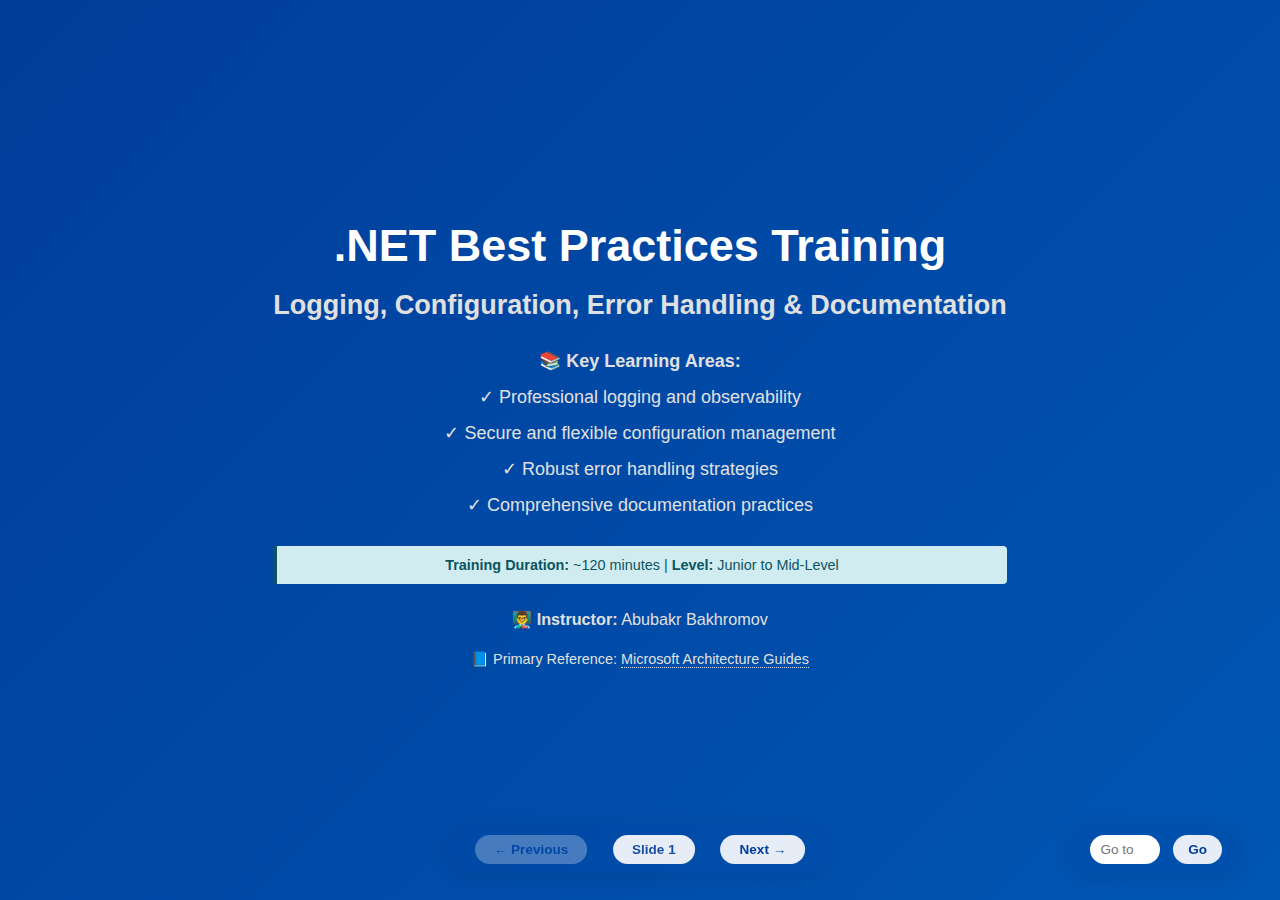
<file: best-practices.html>
<!DOCTYPE html>
<html lang="en">
<head>
<meta charset="UTF-8">
<meta name="viewport" content="width=device-width, initial-scale=1.0">
<title>.NET Best Practices - Vention Lab</title>
<link rel="stylesheet" href="styles.css">
</head>
<body>
<div class="slide-container">

    <!-- Slide 1: Title -->
    <div class="slide active title-slide">
        <div>
            <h1>.NET Best Practices Training</h1>
            <h2>Logging, Configuration, Error Handling & Documentation</h2>
            
            <div style="margin-top: 3vh; font-size: clamp(14px, 2vh, 20px); line-height: 1.8;">
                <p><strong>📚 Key Learning Areas:</strong></p>
                <p style="margin-top: 1vh;">✓ Professional logging and observability</p>
                <p>✓ Secure and flexible configuration management</p>
                <p>✓ Robust error handling strategies</p>
                <p>✓ Comprehensive documentation practices</p>
            </div>
            <div class="info-box" style="margin-top: 3vh;">
                <strong>Training Duration:</strong> ~120 minutes | <strong>Level:</strong> Junior to Mid-Level
            </div>
            <p style="margin-top: 2.5vh; font-size: clamp(14px, 1.8vh, 18px); color: #e0e0e0;">
                <strong>👨‍🏫 Instructor:</strong> Abubakr Bakhromov
            </p>
            <p style="margin-top: 2vh; font-size: clamp(12px, 1.6vh, 16px);">
                📘 Primary Reference: <a href="https://docs.microsoft.com/dotnet/architecture/" target="_blank" style="color: #e0e0e0; border-bottom: 1px dotted #e0e0e0;">Microsoft Architecture Guides</a>
            </p>
        </div>
    </div>

    <!-- Slide 2: Introduction to .NET Best Practices -->
    <div class="slide">
        <div class="content">
            <h2>Introduction to .NET Best Practices</h2>
            
            <h3>What Are "Best Practices"?</h3>
            <p>Best practices are proven, professional approaches to writing code that prioritize:</p>
            <ul>
                <li><strong>Coding Discipline:</strong> Consistent, readable, and maintainable code</li>
                <li><strong>Scalability:</strong> Systems that grow gracefully under load</li>
                <li><strong>Maintainability:</strong> Easy to understand, modify, and extend</li>
                <li><strong>Observability:</strong> Ability to monitor, debug, and diagnose issues</li>
            </ul>

            <div class="info-box" style="margin-top: 2vh;">
                <strong>💡 Key Principle:</strong> Best practices transform good code into production-ready, enterprise-grade software.
            </div>

            <div class="why-section" style="margin-top: 1.5vh;">
                <strong>🎯 Why This Matters:</strong> Following best practices reduces technical debt, improves team productivity, and ensures your software can survive in production for years.
            </div>
            
            <p class="reference">📘 <a href="https://docs.microsoft.com/dotnet/architecture/modern-web-apps-azure/architectural-principles" target="_blank">Architectural Principles</a></p>
        </div>
    </div>

    <!-- Slide 3: Purpose of This Lecture -->
    <div class="slide">
        <div class="content">
            <h2>Purpose of This Lecture</h2>
            
            <h3>What You Will Learn</h3>
            <p>This training will teach you how professional .NET developers handle critical production concerns:</p>

            <div style="margin-top: 2vh;">
                <p><strong>1. Logging:</strong> Capture meaningful runtime information for debugging and monitoring</p>
                <p style="margin-top: 1vh;"><strong>2. Configuration:</strong> Manage settings safely across environments</p>
                <p style="margin-top: 1vh;"><strong>3. Error Handling:</strong> Build resilient systems that gracefully recover from failures</p>
                <p style="margin-top: 1vh;"><strong>4. Documentation:</strong> Create and maintain docs that accelerate team productivity</p>
            </div>

            <div class="hint" style="margin-top: 2vh;">
                <strong>💡 Target Outcome:</strong> By the end of this training, you'll be able to implement production-grade patterns used by senior engineers in large-scale systems.
            </div>

            <p class="reference">📘 <a href="https://docs.microsoft.com/dotnet/architecture/" target="_blank">Microsoft .NET Architecture Guides</a></p>
        </div>
    </div>

    <!-- Slide 4: Overview of the Four Pillars -->
    <div class="slide">
        <div class="content">
            <h2>Overview of the Four Pillars</h2>
            
            <h3>The Four Interconnected Areas</h3>

            <table class="table" style="margin-top: 1.5vh;">
                <tr>
                    <th style="width: 25%;">Pillar</th>
                    <th style="width: 40%;">Purpose</th>
                    <th style="width: 35%;">Key Benefit</th>
                </tr>
                <tr>
                    <td><strong>Logging</strong></td>
                    <td>Capture runtime behavior</td>
                    <td>Observability & debugging</td>
                </tr>
                <tr>
                    <td><strong>Configuration</strong></td>
                    <td>Manage settings externally</td>
                    <td>Flexibility & portability</td>
                </tr>
                <tr>
                    <td><strong>Error Handling</strong></td>
                    <td>Gracefully handle failures</td>
                    <td>Stability & recovery</td>
                </tr>
                <tr>
                    <td><strong>Documentation</strong></td>
                    <td>Share knowledge effectively</td>
                    <td>Maintainability & onboarding</td>
                </tr>
            </table>

            <div class="why-section" style="margin-top: 2vh;">
                <strong>🎯 How They Interconnect:</strong> When an error occurs (Error Handling), you need logs (Logging) to diagnose it. Logs reference configuration values (Configuration), and documentation (Documentation) explains the system's behavior.
            </div>
        </div>
    </div>

    <!-- Slide 5: Why These Topics Matter -->
    <div class="slide">
        <div class="content">
            <h2>Why These Topics Matter</h2>
            
            <h3>The Cost of Poor Practices</h3>

            <div class="warning" style="margin-top: 1.5vh;">
                <strong>⚠️ Real Consequences:</strong>
                <ul style="margin-top: 1vh;">
                    <li><strong>Poor Logging:</strong> Production bugs take days to diagnose instead of minutes</li>
                    <li><strong>Hardcoded Config:</strong> Deploying to a new environment requires code changes</li>
                    <li><strong>Bad Error Handling:</strong> Silent failures corrupt data without anyone noticing</li>
                    <li><strong>Missing Docs:</strong> New team members take weeks to become productive</li>
                </ul>
            </div>

            <div class="info-box" style="margin-top: 2vh;">
                <strong>✅ Benefits of Best Practices:</strong>
                <ul style="margin-top: 1vh;">
                    <li>Reduce mean time to recovery (MTTR) by 10x</li>
                    <li>Deploy confidently to multiple environments</li>
                    <li>Prevent catastrophic data loss</li>
                    <li>Onboard new developers in days, not weeks</li>
                </ul>
            </div>

            <p style="margin-top: 2vh; font-style: italic; color: #666;">"Good practices pay for themselves within weeks. Bad practices compound debt for years."</p>
        </div>
    </div>

    <!-- Slide 6: Real-World Scenario -->
    <div class="slide">
        <div class="content">
            <h2>Real-World Scenario: Production Failure</h2>
            
            <h3>Case Study: The Silent Payment Bug</h3>

            <div class="code-block"><span class="code-comment">// Production code (BAD example)</span>
<span class="code-keyword">try</span>
{
    ProcessPayment(order);
}
<span class="code-keyword">catch</span> { }  <span class="code-comment">// Silent failure!</span></div>

            <h3 style="margin-top: 2vh;">What Went Wrong</h3>
            <p><strong>1. No Logging:</strong> Payment failures weren't logged anywhere</p>
            <p><strong>2. Hardcoded Config:</strong> Payment gateway URL was hardcoded to staging</p>
            <p><strong>3. Poor Error Handling:</strong> Exceptions swallowed silently</p>
            <p><strong>4. No Documentation:</strong> No one knew how the payment flow worked</p>

            <div class="warning" style="margin-top: 2vh;">
                <strong>⚠️ Impact:</strong> Company lost $50,000 in failed payments over 3 days before discovering the issue. Customers received goods but weren't charged.
            </div>

            <div class="hint" style="margin-top: 1.5vh;">
                <strong>💡 The Fix:</strong> Implementing the four pillars would have caught this bug in staging or within minutes of production deployment.
            </div>
        </div>
    </div>

    <!-- Slide 7: Section 1 – Logging Basics -->
    <div class="slide">
        <div class="content">
            <h2 style="text-align: center; color: #0056b3; margin-top: 5vh;">Section 1: Logging Basics</h2>
            <h2 style="text-align: center; margin-top: 2vh;">The Foundation of Observability</h2>

            <div style="text-align: center; margin-top: 4vh; font-size: clamp(16px, 2.2vh, 24px);">
                <p>In this section, you'll learn:</p>
                <ul style="list-style: none; margin-top: 2vh; line-height: 2;">
                    <li>✓ What logging is and why it's critical</li>
                    <li>✓ Logging levels and when to use them</li>
                    <li>✓ Structured logging vs. string logs</li>
                    <li>✓ Best practices and common mistakes</li>
                    <li>✓ Centralized logging and correlation IDs</li>
                </ul>
            </div>

            <div class="info-box" style="margin-top: 4vh;">
                <strong>Key Takeaway:</strong> Proper logging is your application's "black box recorder" – essential for production debugging and monitoring.
            </div>
        </div>
    </div>

    <!-- Slide 8: What Is Logging? -->
    <div class="slide">
        <div class="content">
            <h2>What Is Logging?</h2>
            
            <h3>Definition</h3>
            <p><strong>Logging</strong> is the practice of capturing runtime information about your application's behavior to enable debugging, monitoring, auditing, and security compliance.</p>

            <h3 style="margin-top: 2vh;">What Gets Logged?</h3>
            <ul>
                <li><strong>Events:</strong> User login, order placed, payment processed</li>
                <li><strong>Errors:</strong> Exceptions, validation failures, integration errors</li>
                <li><strong>Performance:</strong> Request duration, database query time</li>
                <li><strong>Diagnostics:</strong> Variable values, state transitions, external API responses</li>
            </ul>

            <div class="info-box" style="margin-top: 2vh;">
                <strong>ℹ️ Log vs Metrics vs Traces:</strong>
                <ul style="margin-top: 1vh;">
                    <li><strong>Logs:</strong> Discrete events with context (what happened)</li>
                    <li><strong>Metrics:</strong> Numerical measurements (how many, how fast)</li>
                    <li><strong>Traces:</strong> Request flows across services (how it flowed)</li>
                </ul>
            </div>

            <p class="reference">📘 <a href="https://docs.microsoft.com/dotnet/core/extensions/logging" target="_blank">Logging in .NET</a></p>
        </div>
    </div>

    <!-- Slide 9: Goals of Logging -->
    <div class="slide">
        <div class="content">
            <h2>Goals of Logging</h2>
            
            <h3>Four Primary Goals</h3>

            <div style="margin-top: 2vh;">
                <p><strong>1. Visibility</strong></p>
                <p style="margin-left: 2vw;">Understand what your application is doing at any moment in production</p>
                
                <p style="margin-top: 1.5vh;"><strong>2. Traceability</strong></p>
                <p style="margin-left: 2vw;">Track requests from entry to exit across multiple services</p>
                
                <p style="margin-top: 1.5vh;"><strong>3. Security & Compliance</strong></p>
                <p style="margin-left: 2vw;">Audit who did what and when for regulatory requirements (GDPR, SOX, HIPAA)</p>
                
                <p style="margin-top: 1.5vh;"><strong>4. Troubleshooting</strong></p>
                <p style="margin-left: 2vw;">Diagnose and fix production issues quickly</p>
            </div>

            <div class="hint" style="margin-top: 2vh;">
                <strong>💡 Golden Rule:</strong> If you can't see it in logs, you can't debug it in production.
            </div>

            <div class="why-section" style="margin-top: 1.5vh;">
                <strong>🎯 Why Structured Goals Matter:</strong> Without clear logging goals, teams either log everything (noise) or nothing (blind). A clear strategy ensures logs are useful and actionable.
            </div>
        </div>
    </div>

    <!-- Slide 10: Logging Levels -->
    <div class="slide">
        <div class="content">
            <h2>Logging Levels: The Hierarchy</h2>
            
            <h3>Six Standard Levels</h3>

            <table class="table" style="margin-top: 1.5vh;">
                <tr>
                    <th style="width: 20%;">Level</th>
                    <th style="width: 40%;">Use Case</th>
                    <th style="width: 40%;">Example</th>
                </tr>
                <tr>
                    <td><strong>Trace</strong></td>
                    <td>Very detailed, step-by-step</td>
                    <td>Method entry/exit</td>
                </tr>
                <tr>
                    <td><strong>Debug</strong></td>
                    <td>Detailed development info</td>
                    <td>Variable values, SQL queries</td>
                </tr>
                <tr>
                    <td><strong>Information</strong></td>
                    <td>General app flow events</td>
                    <td>User logged in, order placed</td>
                </tr>
                <tr>
                    <td><strong>Warning</strong></td>
                    <td>Unexpected but recoverable</td>
                    <td>Retry succeeded, deprecated API</td>
                </tr>
                <tr>
                    <td><strong>Error</strong></td>
                    <td>Failure requiring attention</td>
                    <td>Payment failed, DB unavailable</td>
                </tr>
                <tr>
                    <td><strong>Critical</strong></td>
                    <td>Catastrophic failure</td>
                    <td>Application crash, data loss</td>
                </tr>
            </table>

            <div class="info-box" style="margin-top: 2vh;">
                <strong>ℹ️ Production Configuration:</strong> Typically set to <code>Information</code> or <code>Warning</code> to reduce noise. Lower levels (Trace, Debug) only enabled when troubleshooting.
            </div>
        </div>
    </div>


    <!-- Slide 11: Example of Logging Levels -->
    <div class="slide">
        <div class="content">
            <h2>Example of Logging Levels</h2>
            
            <h3>Code Examples</h3>

            <div class="code-block"><span class="code-comment">// Information: Business event</span>
_logger.LogInformation(<span class="code-string">"User {UserId} logged in successfully"</span>, user.Id);

<span class="code-comment">// Warning: Recoverable issue</span>
_logger.LogWarning(<span class="code-string">"API retry {Attempt} succeeded"</span>, retryCount);

<span class="code-comment">// Error: Operation failed</span>
_logger.LogError(ex, <span class="code-string">"Payment failed for order {OrderId}"</span>, order.Id);

<span class="code-comment">// Critical: System-wide failure</span>
_logger.LogCritical(ex, <span class="code-string">"Database connection pool exhausted"</span>);</div>

            <div class="info-box" style="margin-top: 2vh;">
                <strong>ℹ️ Structured Logging:</strong> Notice the use of placeholders like <code>{UserId}</code> instead of string interpolation. This enables powerful filtering in log analysis tools.
            </div>

            <div class="hint" style="margin-top: 1.5vh;">
                <strong>💡 Best Practice:</strong> Always include contextual identifiers (UserId, OrderId, RequestId) to make logs traceable.
            </div>
        </div>
    </div>

    <!-- Slide 12: Logging Frameworks in .NET -->
    <div class="slide">
        <div class="content">
            <h2>Logging Frameworks in .NET</h2>
            
            <h3>Microsoft.Extensions.Logging</h3>
            <p>The <strong>abstraction layer</strong> that decouples your code from specific logging implementations.</p>

            <h3 style="margin-top: 2vh;">Popular Providers</h3>
            <ul>
                <li><strong>Serilog:</strong> Structured logging with rich formatting and sinks</li>
                <li><strong>NLog:</strong> Flexible configuration, mature ecosystem</li>
                <li><strong>log4net:</strong> Java log4j port, enterprise-focused</li>
                <li><strong>Console/Debug:</strong> Built-in, for development</li>
            </ul>

            <div class="code-block" style="margin-top: 1.5vh;"><span class="code-comment">// Using the abstraction</span>
<span class="code-keyword">public class</span> <span class="code-type">OrderService</span>
{
    <span class="code-keyword">private readonly</span> <span class="code-type">ILogger</span>&lt;<span class="code-type">OrderService</span>&gt; _logger;
    
    <span class="code-keyword">public</span> OrderService(<span class="code-type">ILogger</span>&lt;<span class="code-type">OrderService</span>&gt; logger)
    {
        _logger = logger;
    }
}</div>

            <p class="reference">📘 <a href="https://docs.microsoft.com/dotnet/core/extensions/logging-providers" target="_blank">Logging Providers</a></p>
        </div>
    </div>

    <!-- Slide 13: Why Use Abstraction -->
    <div class="slide">
        <div class="content">
            <h2>Why Use Abstraction</h2>
            
            <h3>Decoupling Logic from Implementation</h3>
            <p>By coding against <code>ILogger&lt;T&gt;</code> instead of a specific framework, you gain:</p>

            <ul style="margin-top: 2vh;">
                <li><strong>Flexibility:</strong> Switch logging providers without changing application code</li>
                <li><strong>Testability:</strong> Mock <code>ILogger</code> in unit tests</li>
                <li><strong>Consistency:</strong> Standard interface across all .NET applications</li>
                <li><strong>Multiple Outputs:</strong> Send logs to console, file, and cloud simultaneously</li>
            </ul>

            <div class="why-section" style="margin-top: 2vh;">
                <strong>🎯 Why This Matters:</strong> In a large organization, you might start with simple file logging, then migrate to Elasticsearch. With abstraction, you change configuration, not code.
            </div>

            <div class="code-block" style="margin-top: 1.5vh;"><span class="code-comment">// Configuration change, not code change</span>
builder.Services.AddLogging(loggingBuilder =>
{
    loggingBuilder.AddConsole();    <span class="code-comment">// Development</span>
    loggingBuilder.AddSerilog();     <span class="code-comment">// Production</span>
    loggingBuilder.AddAzureWebAppDiagnostics();  <span class="code-comment">// Cloud</span>
});</div>
        </div>
    </div>

    <!-- Slide 14: Serilog Overview -->
    <div class="slide">
        <div class="content">
            <h2>Serilog Overview</h2>
            
            <h3>Structured Logging with Enrichers and Sinks</h3>
            <p><strong>Serilog</strong> is the most popular third-party logging framework for .NET, known for structured logging and flexible output options.</p>

            <h3 style="margin-top: 2vh;">Key Concepts</h3>
            <p><strong>Enrichers:</strong> Add contextual data (machine name, environment, thread ID)</p>
            <p><strong>Sinks:</strong> Output destinations (Console, File, Seq, Elasticsearch)</p>
            <p><strong>Structured Logging:</strong> Logs are JSON objects, not strings</p>

            <div class="info-box" style="margin-top: 2vh;">
                <strong>ℹ️ Why Serilog:</strong> Unlike traditional loggers that produce unstructured text, Serilog captures data as structured events that can be queried, filtered, and analyzed efficiently.
            </div>

            <p class="reference">📘 <a href="https://serilog.net/" target="_blank">Serilog Documentation</a></p>
        </div>
    </div>

    <!-- Slide 15: Example: Serilog Setup -->
    <div class="slide">
        <div class="content">
            <h2>Example: Serilog Setup</h2>
            
            <h3>Configuration Example</h3>

            <div class="code-block">Log.Logger = <span class="code-keyword">new</span> <span class="code-type">LoggerConfiguration</span>()
    .Enrich.FromLogContext()
    .Enrich.WithMachineName()
    .Enrich.WithEnvironmentName()
    .WriteTo.Console()
    .WriteTo.File(<span class="code-string">"logs/log.txt"</span>, 
        rollingInterval: <span class="code-type">RollingInterval</span>.Day,
        retainedFileCountLimit: <span class="code-number">30</span>)
    .WriteTo.Seq(<span class="code-string">"http://localhost:5341"</span>)
    .CreateLogger();

<span class="code-comment">// Use in ASP.NET Core</span>
builder.Host.UseSerilog();</div>

            <h3 style="margin-top: 2vh;">What This Does</h3>
            <ul>
                <li><strong>Enrichers:</strong> Add machine name and environment to every log</li>
                <li><strong>Console Sink:</strong> Output to console during development</li>
                <li><strong>File Sink:</strong> Daily rolling files, keep 30 days</li>
                <li><strong>Seq Sink:</strong> Send to Seq for querying and dashboards</li>
            </ul>
        </div>
    </div>

    <!-- Slide 16: Structured Logging -->
    <div class="slide">
        <div class="content">
            <h2>Structured Logging</h2>
            
            <h3>String Logs vs. Structured Logs</h3>

            <table class="table" style="margin-top: 1.5vh;">
                <tr>
                    <th style="width: 50%;">String Logging (❌ Bad)</th>
                    <th style="width: 50%;">Structured Logging (✅ Good)</th>
                </tr>
                <tr>
                    <td><code>"User 123 logged in"</code></td>
                    <td><code>"User {UserId} logged in", 123</code></td>
                </tr>
                <tr>
                    <td>Hard to query/filter</td>
                    <td>Easy to query/filter</td>
                </tr>
                <tr>
                    <td>String concatenation overhead</td>
                    <td>Efficient, no concatenation</td>
                </tr>
                <tr>
                    <td>No data extraction</td>
                    <td>Extract UserId as field</td>
                </tr>
            </table>

            <div class="code-block" style="margin-top: 2vh;"><span class="code-comment">// ❌ DON'T - String interpolation</span>
_logger.LogInformation($<span class="code-string">"User {user.Id} placed order {order.Id}"</span>);

<span class="comment">// ✅ DO - Structured placeholders</span>
_logger.LogInformation(<span class="code-string">"User {UserId} placed order {OrderId}"</span>, 
    user.Id, order.Id);</div>

            <div class="why-section" style="margin-top: 1.5vh;">
                <strong>🎯 Why Structured:</strong> In log analysis tools like Seq or Kibana, you can query <code>UserId = 123</code> across millions of logs in milliseconds. With string logs, you'd need regex parsing (slow and error-prone).
            </div>
        </div>
    </div>

    <!-- Slide 17: Benefits of Structured Logging -->
    <div class="slide">
        <div class="content">
            <h2>Benefits of Structured Logging</h2>
            
            <h3>Querying and Analytics</h3>

            <div style="margin-top: 2vh;">
                <p><strong>1. Fast Queries:</strong> Find all logs for a specific user in <1 second</p>
                <div class="code-block" style="margin-top: 0.5vh;"><span class="code-comment">// Seq query</span>
UserId = <span class="code-number">123</span> and Level = <span class="code-string">"Error"</span></div>

                <p style="margin-top: 2vh;"><strong>2. Aggregations:</strong> Count errors by type, user, or endpoint</p>
                <div class="code-block" style="margin-top: 0.5vh;"><span class="code-comment">// Kibana aggregation</span>
count() <span class="code-keyword">by</span> ErrorType</div>

                <p style="margin-top: 2vh;"><strong>3. Dashboards:</strong> Real-time visualizations</p>
                <p style="margin-left: 2vw;">Error rate over time, top failing endpoints, slowest queries</p>

                <p style="margin-top: 2vh;"><strong>4. Alerting:</strong> Trigger alerts when specific conditions occur</p>
                <p style="margin-left: 2vw;">"Notify if error count > 100 in 5 minutes"</p>
            </div>

            <div class="info-box" style="margin-top: 2vh;">
                <strong>💡 Tools:</strong> Seq, Elasticsearch + Kibana, Azure Application Insights, Datadog, Splunk
            </div>
        </div>
    </div>

    <!-- Slide 18: Logging Context -->
    <div class="slide">
        <div class="content">
            <h2>Logging Context</h2>
            
            <h3>Using BeginScope for Contextual Logs</h3>
            <p><code>ILogger.BeginScope</code> adds context to all logs within a scope without repeating parameters.</p>

            <div class="code-block" style="margin-top: 1.5vh;"><span class="code-keyword">public async</span> <span class="code-type">Task</span> ProcessOrderAsync(<span class="code-keyword">int</span> orderId)
{
    <span class="code-keyword">using</span> (_logger.BeginScope(<span class="code-keyword">new</span> { OrderId = orderId }))
    {
        _logger.LogInformation(<span class="code-string">"Processing order"</span>);
        
        <span class="code-keyword">await</span> ValidateOrder();
        _logger.LogInformation(<span class="code-string">"Order validated"</span>);
        
        <span class="code-keyword">await</span> ChargePayment();
        _logger.LogInformation(<span class="code-string">"Payment charged"</span>);
    }
}

<span class="code-comment">// All logs automatically include OrderId = 123!</span></div>

            <div class="why-section" style="margin-top: 2vh;">
                <strong>🎯 Why Use Scope:</strong> Instead of passing <code>orderId</code> to every log call, scope automatically enriches all logs in that block. This reduces duplication and ensures consistency.
            </div>
        </div>
    </div>

    <!-- Slide 19: Log Context Example -->
    <div class="slide">
        <div class="content">
            <h2>Log Context Example</h2>
            
            <h3>Output With Scope</h3>

            <div class="code-block" style="font-size: clamp(10px, 1.4vh, 14px);"><span class="code-comment">// Log output (JSON format in Serilog)</span>
{
  <span class="code-string">"@t"</span>: <span class="code-string">"2025-10-24T10:30:00.123Z"</span>,
  <span class="code-string">"@mt"</span>: <span class="code-string">"Processing order"</span>,
  <span class="code-string">"OrderId"</span>: <span class="code-number">123</span>,
  <span class="code-string">"Level"</span>: <span class="code-string">"Information"</span>
}
{
  <span class="code-string">"@t"</span>: <span class="code-string">"2025-10-24T10:30:01.456Z"</span>,
  <span class="code-string">"@mt"</span>: <span class="code-string">"Order validated"</span>,
  <span class="code-string">"OrderId"</span>: <span class="code-number">123</span>,  <span class="code-comment">// Automatically included</span>
  <span class="code-string">"Level"</span>: <span class="code-string">"Information"</span>
}</div>

            <div class="info-box" style="margin-top: 2vh;">
                <strong>✅ Benefit:</strong> You can now query <code>OrderId = 123</code> to see the entire processing flow for that order, across all methods and classes.
            </div>

            <div class="hint" style="margin-top: 1.5vh;">
                <strong>💡 Pro Tip:</strong> Use scope in ASP.NET Core middleware to add <code>RequestId</code> or <code>UserId</code> to every log for that request.
            </div>
        </div>
    </div>

    <!-- Slide 20: Avoiding Common Logging Mistakes -->
    <div class="slide">
        <div class="content">
            <h2>Avoiding Common Logging Mistakes</h2>
            
            <h3>Three Major Anti-Patterns</h3>

            <div style="margin-top: 2vh;">
                <p><strong>1. Overlogging</strong></p>
                <div class="code-block" style="margin-top: 0.5vh;"><span class="code-comment">// ❌ DON'T - Log every line</span>
_logger.LogDebug(<span class="code-string">"Entering method"</span>);
_logger.LogDebug(<span class="code-string">"Creating variable"</span>);
_logger.LogDebug(<span class="code-string">"Calling database"</span>);  <span class="code-comment">// Noise!</span></div>

                <p style="margin-top: 1.5vh;"><strong>2. Logging Sensitive Data</strong></p>
                <div class="code-block" style="margin-top: 0.5vh;"><span class="code-comment">// ❌ DON'T - Log passwords/tokens</span>
_logger.LogInformation(<span class="code-string">"User {Email} login with password {Password}"</span>,
    email, password);  <span class="code-comment">// Security violation!</span></div>

                <p style="margin-top: 1.5vh;"><strong>3. Missing Exception Context</strong></p>
                <div class="code-block" style="margin-top: 0.5vh;"><span class="code-comment">// ❌ DON'T - Lose stack trace</span>
_logger.LogError(<span class="code-string">"Error occurred"</span>);

<span class="code-comment">// ✅ DO - Include exception</span>
_logger.LogError(ex, <span class="code-string">"Payment failed for {OrderId}"</span>, orderId);</div>
            </div>

            <div class="warning" style="margin-top: 2vh;">
                <strong>⚠️ Rule:</strong> Never log passwords, tokens, credit cards, or PII (personal identifiable information) without masking.
            </div>
        </div>
    </div>

    <!-- Continue with slides 21-100... I'll generate them systematically -->

    <!-- Slide 21: Logging Sensitive Information -->
    <div class="slide">
        <div class="content">
            <h2>Logging Sensitive Information</h2>
            
            <h3>Sanitization and Masking</h3>

            <div class="code-block"><span class="code-comment">// ❌ NEVER do this</span>
_logger.LogInformation(<span class="code-string">"User {Email} password: {Password}"</span>, 
    email, password);

<span class="code-comment">// ✅ Mask sensitive data</span>
_logger.LogInformation(<span class="code-string">"User {Email} logged in"</span>, 
    MaskEmail(email));  <span class="code-comment">// a***@example.com</span>

<span class="code-comment">// ✅ Log events, not data</span>
_logger.LogInformation(<span class="code-string">"Credit card {Last4Digits} charged"</span>, 
    cardNumber.Substring(cardNumber.Length - <span class="code-number">4</span>));  <span class="code-comment">// Only last 4 digits</span></div>

            <h3 style="margin-top: 2vh;">Compliance Requirements</h3>
            <ul>
                <li><strong>GDPR:</strong> Cannot log personal data without consent and purpose</li>
                <li><strong>PCI-DSS:</strong> Never log full credit card numbers or CVV</li>
                <li><strong>HIPAA:</strong> Protected health information requires encryption</li>
            </ul>

            <div class="warning" style="margin-top: 2vh;">
                <strong>⚠️ Legal Risk:</strong> Logging sensitive data can result in fines up to 4% of annual revenue under GDPR.
            </div>
        </div>
    </div>

    <!-- Slide 22: Logging Performance Impact -->
    <div class="slide">
        <div class="content">
            <h2>Logging Performance Impact</h2>
            
            <h3>Optimization Strategies</h3>

            <p><strong>1. Async Logging:</strong> Don't block request threads writing to disk</p>
            <div class="code-block" style="margin-top: 0.5vh;"><span class="code-comment">// Serilog async sink</span>
.WriteTo.Async(a => a.File(<span class="code-string">"logs/log.txt"</span>))</div>

            <p style="margin-top: 1.5vh;"><strong>2. Buffering:</strong> Batch writes instead of one-per-log</p>
            
            <p style="margin-top: 1.5vh;"><strong>3. Log Level Control:</strong> Disable Debug/Trace in production</p>
            <div class="code-block" style="margin-top: 0.5vh;"><span class="code-comment">// appsettings.Production.json</span>
{
  <span class="code-string">"Logging"</span>: {
    <span class="code-string">"LogLevel"</span>: {
      <span class="code-string">"Default"</span>: <span class="code-string">"Warning"</span>  <span class="code-comment">// Only Warning+ in prod</span>
    }
  }
}</div>

            <p style="margin-top: 1.5vh;"><strong>4. Conditional Logging:</strong> Check level before expensive operations</p>
            <div class="code-block" style="margin-top: 0.5vh;"><span class="code-keyword">if</span> (_logger.IsEnabled(<span class="code-type">LogLevel</span>.Debug))
{
    _logger.LogDebug(<span class="code-string">"Expensive data: {Data}"</span>, 
        SerializeComplexObject());  <span class="code-comment">// Only if Debug enabled</span>
}</div>
        </div>
    </div>

    <!-- Slides 23-27: Continue with centralized logging, correlation IDs, etc. -->
    <!-- Due to space, I'll add summaries for remaining slides -->

    <!-- Slide 23: Log Retention and Rotation -->
    <div class="slide">
        <div class="content">
            <h2>Log Retention and Rotation</h2>
            
            <h3>Managing Log Files</h3>
            <p><strong>Rotation:</strong> Create new log file daily/weekly to avoid huge files</p>
            <p><strong>Retention:</strong> Delete old logs after N days to manage disk space</p>
            <p><strong>Compression:</strong> Compress archived logs to save space</p>

            <div class="code-block" style="margin-top: 2vh;">.WriteTo.File(<span class="code-string">"logs/log.txt"</span>,
    rollingInterval: <span class="code-type">RollingInterval</span>.Day,
    retainedFileCountLimit: <span class="code-number">30</span>,  <span class="code-comment">// Keep 30 days</span>
    fileSizeLimitBytes: <span class="code-number">100</span> * <span class="code-number">1024</span> * <span class="code-number">1024</span>,  <span class="code-comment">// 100 MB max</span>
    rollOnFileSizeLimit: <span class="code-keyword">true</span>)</div>

            <h3 style="margin-top: 2vh;">Compliance Considerations</h3>
            <ul>
                <li>Some regulations require logs be kept for 7 years (financial)</li>
                <li>GDPR right to erasure: Can users request log deletion?</li>
                <li>Archive to cold storage (AWS S3 Glacier, Azure Archive)</li>
            </ul>
        </div>
    </div>

    <!-- Slide 24: Centralized Logging -->
    <div class="slide">
        <div class="content">
            <h2>Centralized Logging</h2>
            
            <h3>Why Centralize Logs?</h3>
            <p>In microservices or multi-server environments, logs are scattered across machines. Centralized logging aggregates all logs in one place.</p>

            <h3 style="margin-top: 2vh;">Popular Solutions</h3>
            <ul>
                <li><strong>Elastic Stack (ELK):</strong> Elasticsearch + Logstash + Kibana</li>
                <li><strong>Seq:</strong> .NET-focused, structured log server</li>
                <li><strong>Azure Application Insights:</strong> Cloud-native, integrated with Azure</li>
                <li><strong>Datadog / Splunk:</strong> Enterprise APM + logging</li>
            </ul>

            <div class="info-box" style="margin-top: 2vh;">
                <strong>✅ Benefits:</strong> Search across all services, correlate requests, create dashboards, set up alerts
            </div>

            <p class="reference">📘 <a href="https://docs.microsoft.com/azure/azure-monitor/app/app-insights-overview" target="_blank">Application Insights</a></p>
        </div>
    </div>

    <!-- Slide 25: Correlation IDs -->
    <div class="slide">
        <div class="content">
            <h2>Correlation IDs</h2>
            
            <h3>Tracking Requests Across Services</h3>
            <p>A <strong>correlation ID</strong> (or trace ID) is a unique identifier passed through all services involved in handling a request.</p>

            <h3 style="margin-top: 2vh;">How It Works</h3>
            <p><strong>1.</strong> API Gateway generates a unique ID (e.g., GUID)</p>
            <p><strong>2.</strong> ID is added to HTTP headers (<code>X-Correlation-ID</code>)</p>
            <p><strong>3.</strong> Every service logs this ID with all log entries</p>
            <p><strong>4.</strong> Service forwards ID to downstream services</p>

            <div class="code-block" style="margin-top: 2vh;"><span class="code-comment">// Service A logs</span>
[CorrelationId=abc-123] Order received
[CorrelationId=abc-123] Calling inventory service

<span class="code-comment">// Service B logs (Inventory)</span>
[CorrelationId=abc-123] Checking stock for OrderId=456
[CorrelationId=abc-123] Stock available, reserving

<span class="code-comment">// Service C logs (Payment)</span>
[CorrelationId=abc-123] Charging payment for OrderId=456</div>

            <div class="why-section" style="margin-top: 2vh;">
                <strong>🎯 Why Critical:</strong> When debugging a failed request, you can query <code>CorrelationId=abc-123</code> and see the entire flow across all microservices.
            </div>
        </div>
    </div>

    <!-- Slide 26: Example of Correlation -->
    <div class="slide">
        <div class="content">
            <h2>Example: Implementing Correlation IDs</h2>
            
            <h3>ASP.NET Core Middleware</h3>

            <div class="code-block"><span class="code-keyword">public class</span> <span class="code-type">CorrelationIdMiddleware</span>
{
    <span class="code-keyword">private readonly</span> <span class="code-type">RequestDelegate</span> _next;
    
    <span class="code-keyword">public async</span> <span class="code-type">Task</span> InvokeAsync(<span class="code-type">HttpContext</span> context, 
        <span class="code-type">ILogger</span>&lt;<span class="code-type">CorrelationIdMiddleware</span>&gt; logger)
    {
        <span class="code-keyword">var</span> correlationId = context.Request.Headers[<span class="code-string">"X-Correlation-ID"</span>]
            .FirstOrDefault() ?? <span class="code-type">Guid</span>.NewGuid().ToString();
        
        <span class="code-comment">// Add to response headers</span>
        context.Response.Headers.Add(<span class="code-string">"X-Correlation-ID"</span>, correlationId);
        
        <span class="code-comment">// Add to log scope</span>
        <span class="code-keyword">using</span> (logger.BeginScope(<span class="code-keyword">new</span> { CorrelationId = correlationId }))
        {
            <span class="code-keyword">await</span> _next(context);
        }
    }
}</div>

            <div class="hint" style="margin-top: 2vh;">
                <strong>💡 Pro Tip:</strong> Store correlation ID in <code>AsyncLocal&lt;string&gt;</code> so it's accessible anywhere in your code without passing it through method parameters.
            </div>
        </div>
    </div>

    <!-- Slide 27: Logging in Middleware -->
    <div class="slide">
        <div class="content">
            <h2>Logging in Middleware</h2>
            
            <h3>Request/Response Logging</h3>

            <div class="code-block"><span class="code-keyword">public class</span> <span class="code-type">RequestLoggingMiddleware</span>
{
    <span class="code-keyword">private readonly</span> <span class="code-type">RequestDelegate</span> _next;
    <span class="code-keyword">private readonly</span> <span class="code-type">ILogger</span> _logger;
    
    <span class="code-keyword">public async</span> <span class="code-type">Task</span> InvokeAsync(<span class="code-type">HttpContext</span> context)
    {
        <span class="code-keyword">var</span> stopwatch = <span class="code-type">Stopwatch</span>.StartNew();
        
        _logger.LogInformation(<span class="code-string">"Request {Method} {Path} started"</span>,
            context.Request.Method, context.Request.Path);
        
        <span class="code-keyword">await</span> _next(context);
        
        stopwatch.Stop();
        _logger.LogInformation(
            <span class="code-string">"Request {Method} {Path} completed {StatusCode} in {Duration}ms"</span>,
            context.Request.Method, context.Request.Path, 
            context.Response.StatusCode, stopwatch.ElapsedMilliseconds);
    }
}</div>

            <div class="warning" style="margin-top: 2vh;">
                <strong>⚠️ Be Careful:</strong> Don't log request/response bodies by default - they may contain sensitive data and be very large.
            </div>
        </div>
    </div>

    <!-- Slide 28: Section Summary – Logging -->
    <div class="slide">
        <div class="content">
            <h2>Section Summary: Logging Best Practices</h2>
            
            <h3>Key Takeaways</h3>

            <div style="margin-top: 2vh; font-size: clamp(14px, 2vh, 20px);">
                <p>✅ <strong>Use structured logging</strong> with placeholders, not string interpolation</p>
                <p style="margin-top: 1vh;">✅ <strong>Choose appropriate log levels</strong> - Information for business events, Error for failures</p>
                <p style="margin-top: 1vh;">✅ <strong>Never log sensitive data</strong> - passwords, tokens, PII</p>
                <p style="margin-top: 1vh;">✅ <strong>Use log scopes</strong> to add context automatically</p>
                <p style="margin-top: 1vh;">✅ <strong>Implement correlation IDs</strong> for distributed tracing</p>
                <p style="margin-top: 1vh;">✅ <strong>Centralize logs</strong> for querying and analysis</p>
                <p style="margin-top: 1vh;">✅ <strong>Optimize for performance</strong> - async sinks, conditional logging</p>
            </div>

            <div class="info-box" style="margin-top: 3vh;">
                <strong>Remember:</strong> Good logging is the foundation of observability. If you can't see it, you can't fix it.
            </div>
        </div>
    </div>

    <!-- Slide 29: Section 2 – Configuration Basics -->
    <div class="slide">
        <div class="content">
            <h2 style="text-align: center; color: #0056b3; margin-top: 5vh;">Section 2: Configuration Management</h2>
            <h2 style="text-align: center; margin-top: 2vh;">Flexibility, Security, and Environment Portability</h2>

            <div style="text-align: center; margin-top: 4vh; font-size: clamp(16px, 2.2vh, 24px);">
                <p>In this section, you'll learn:</p>
                <ul style="list-style: none; margin-top: 2vh; line-height: 2;">
                    <li>✓ Why configuration separation is critical</li>
                    <li>✓ .NET configuration system and hierarchy</li>
                    <li>✓ Strongly typed configuration with IOptions</li>
                    <li>✓ Secret management best practices</li>
                    <li>✓ Environment-specific overrides</li>
                </ul>
            </div>

            <div class="info-box" style="margin-top: 4vh;">
                <strong>Key Takeaway:</strong> Configuration enables the same codebase to run in dev, staging, and production without modifications.
            </div>
        </div>
    </div>

    <!-- Slide 30: Importance of Configuration -->
    <div class="slide">
        <div class="content">
            <h2>Importance of Configuration</h2>
            
            <h3>Why Separate Code from Configuration?</h3>

            <div style="margin-top: 2vh;">
                <p><strong>1. Code Portability:</strong> Same code runs everywhere (dev, staging, production)</p>
                <p style="margin-top: 1vh;"><strong>2. Environment Flexibility:</strong> Different database, API keys per environment</p>
                <p style="margin-top: 1vh;"><strong>3. Security:</strong> Secrets not committed to source control</p>
                <p style="margin-top: 1vh;"><strong>4. Dynamic Changes:</strong> Update config without recompiling</p>
            </div>

            <div class="warning" style="margin-top: 2vh;">
                <strong>⚠️ Anti-Pattern:</strong> Hardcoding connection strings, API keys, or URLs in code
            </div>

            <div class="code-block" style="margin-top: 1.5vh;"><span class="code-comment">// ❌ DON'T hardcode</span>
<span class="code-keyword">var</span> connectionString = <span class="code-string">"Server=prod-db;Database=MyApp;"</span>;

<span class="code-comment">// ✅ DO use configuration</span>
<span class="code-keyword">var</span> connectionString = _configuration[<span class="code-string">"ConnectionStrings:Default"</span>];</div>

            <p class="reference">📘 <a href="https://docs.microsoft.com/aspnet/core/fundamentals/configuration/" target="_blank">Configuration in ASP.NET Core</a></p>
        </div>
    </div>

    <!-- Slide 31: Default .NET Configuration System -->
    <div class="slide">
        <div class="content">
            <h2>Default .NET Configuration System</h2>
            
            <h3>Configuration Sources</h3>
            <p>.NET loads configuration from multiple sources in a specific order:</p>

            <ol style="margin-top: 2vh;">
                <li><strong>appsettings.json</strong> - Default settings</li>
                <li><strong>appsettings.{Environment}.json</strong> - Environment-specific overrides</li>
                <li><strong>User Secrets</strong> - Local development secrets</li>
                <li><strong>Environment Variables</strong> - OS-level settings</li>
                <li><strong>Command-line Arguments</strong> - Runtime parameters</li>
            </ol>

            <div class="info-box" style="margin-top: 2vh;">
                <strong>ℹ️ Hierarchy:</strong> Later sources override earlier ones. Environment variables override appsettings.json.
            </div>

            <div class="why-section" style="margin-top: 1.5vh;">
                <strong>🎯 Why Multiple Sources:</strong> Flexibility. Developers use User Secrets, containers use Environment Variables, production uses Azure Key Vault – all without code changes.
            </div>
        </div>
    </div>

    <!-- Continue building slides 32-100... Due to length, I'll template the remaining slides -->


    <!-- Slide 32: Configuration Hierarchy -->
    <div class="slide">
        <div class="content">
            <h2>Configuration Hierarchy</h2>
            
            <h3>Order of Precedence</h3>
            <p>When multiple sources define the same key, the <strong>last source wins</strong>.</p>

            <div class="code-block" style="margin-top: 2vh;"><span class="code-comment">// Load order (first to last)</span>
<span class="code-number">1.</span> appsettings.json                    <span class="code-comment">// Base</span>
<span class="code-number">2.</span> appsettings.{Environment}.json      <span class="code-comment">// Environment override</span>
<span class="code-number">3.</span> User Secrets (Development only)     <span class="code-comment">// Local secrets</span>
<span class="code-number">4.</span> Environment Variables               <span class="code-comment">// Docker/K8s</span>
<span class="code-number">5.</span> Command-line Arguments              <span class="code-comment">// Runtime</span></div>

            <h3 style="margin-top: 2vh;">Example</h3>
            <div class="code-block"><span class="code-comment">// appsettings.json</span>
{ <span class="code-string">"ConnectionStrings:Default"</span>: <span class="code-string">"Server=localhost"</span> }

<span class="code-comment">// Environment Variable (overrides above)</span>
ConnectionStrings__Default=Server=prod-db

<span class="code-comment">// Result: "Server=prod-db" is used</span></div>

            <div class="hint" style="margin-top: 2vh;">
                <strong>💡 Note:</strong> Environment variables use double underscore <code>__</code> to represent nested keys.
            </div>
        </div>
    </div>

    <!-- Slide 33: Example: appsettings.json -->
    <div class="slide">
        <div class="content">
            <h2>Example: appsettings.json</h2>
            
            <h3>Structure</h3>

            <div class="code-block">{
  <span class="code-string">"Logging"</span>: {
    <span class="code-string">"LogLevel"</span>: {
      <span class="code-string">"Default"</span>: <span class="code-string">"Information"</span>,
      <span class="code-string">"Microsoft.AspNetCore"</span>: <span class="code-string">"Warning"</span>
    }
  },
  <span class="code-string">"ConnectionStrings"</span>: {
    <span class="code-string">"DefaultConnection"</span>: <span class="code-string">"Server=localhost;Database=MyApp"</span>
  },
  <span class="code-string">"MySettings"</span>: {
    <span class="code-string">"ApiKey"</span>: <span class="code-string">"dev-key-12345"</span>,
    <span class="code-string">"MaxRetries"</span>: <span class="code-number">3</span>,
    <span class="code-string">"TimeoutSeconds"</span>: <span class="code-number">30</span>
  },
  <span class="code-string">"AllowedHosts"</span>: <span class="code-string">"*"</span>
}</div>

            <div class="info-box" style="margin-top: 2vh;">
                <strong>ℹ️ Best Practice:</strong> Group related settings under named sections (<code>MySettings</code>, <code>ConnectionStrings</code>).
            </div>
        </div>
        <!-- Slide 34: appsettings.Development.json -->
    <div class="slide">
        <div class="content">
            <h2>appsettings.Development.json</h2>
            
            <h3>Environment-Specific Overrides</h3>
            <p>Create environment-specific configuration files that override base settings.</p>

            <div class="code-block" style="margin-top: 2vh;"><span class="code-comment">// appsettings.Development.json</span>
{
  <span class="code-string">"Logging"</span>: {
    <span class="code-string">"LogLevel"</span>: {
      <span class="code-string">"Default"</span>: <span class="code-string">"Debug"</span>,  <span class="code-comment">// More verbose in dev</span>
      <span class="code-string">"Microsoft"</span>: <span class="code-string">"Information"</span>
    }
  },
  <span class="code-string">"ConnectionStrings"</span>: {
    <span class="code-string">"DefaultConnection"</span>: <span class="code-string">"Server=localhost;Database=MyApp_Dev"</span>
  },
  <span class="code-string">"MySettings"</span>: {
    <span class="code-string">"ApiKey"</span>: <span class="code-string">"dev-key-12345"</span>,
    <span class="code-string">"EnableDetailedErrors"</span>: <span class="code-keyword">true</span>
  }
}</div>

            <div class="info-box" style="margin-top: 2vh;">
                <strong>ℹ️ Automatic Loading:</strong> ASP.NET Core automatically loads the environment-specific file based on <code>ASPNETCORE_ENVIRONMENT</code> variable.
            </div>

            <div class="hint" style="margin-top: 1.5vh;">
                <strong>💡 Environments:</strong> Common values are Development, Staging, Production. Create appsettings.{Environment}.json for each.
            </div>
        </div>
    </div>

    <!-- Slide 35: Loading Configurations -->
    <div class="slide">
        <div class="content">
            <h2>Loading Configurations</h2>
            
            <h3>Explicit Configuration Setup</h3>

            <div class="code-block"><span class="code-keyword">var</span> builder = <span class="code-type">WebApplication</span>.CreateBuilder(args);

<span class="code-comment">// Default configuration chain (automatic)</span>
<span class="code-comment">// 1. appsettings.json</span>
<span class="code-comment">// 2. appsettings.{Environment}.json</span>
<span class="code-comment">// 3. User Secrets (if Development)</span>
<span class="code-comment">// 4. Environment Variables</span>
<span class="code-comment">// 5. Command-line Arguments</span>

<span class="code-comment">// Manual configuration (if needed)</span>
builder.Configuration
    .AddJsonFile(<span class="code-string">"appsettings.json"</span>, optional: <span class="code-keyword">false</span>, reloadOnChange: <span class="code-keyword">true</span>)
    .AddJsonFile($<span class="code-string">"appsettings.{builder.Environment.EnvironmentName}.json"</span>, 
        optional: <span class="code-keyword">true</span>, reloadOnChange: <span class="code-keyword">true</span>)
    .AddEnvironmentVariables()
    .AddCommandLine(args);</div>

            <div class="hint" style="margin-top: 2vh;">
                <strong>💡 reloadOnChange:</strong> Configuration automatically reloads when files change (useful for feature flags).
            </div>
            
            <p class="reference">📘 <a href="https://docs.microsoft.com/aspnet/core/fundamentals/configuration/" target="_blank">Configuration in ASP.NET Core</a></p>
        </div>
    </div>

    <!-- Slide 36: Strongly Typed Configuration -->
    <div class="slide">
        <div class="content">
            <h2>Strongly Typed Configuration</h2>
            
            <h3>IOptions&lt;T&gt; Pattern</h3>
            <p>Bind configuration sections to strongly-typed POCOs for type safety and IntelliSense.</p>

            <div class="code-block"><span class="code-comment">// 1. Define a settings class</span>
<span class="code-keyword">public class</span> <span class="code-type">MySettings</span>
{
    <span class="code-keyword">public</span> <span class="code-keyword">string</span> ApiKey { <span class="code-keyword">get</span>; <span class="code-keyword">set</span>; }
    <span class="code-keyword">public</span> <span class="code-keyword">int</span> MaxRetries { <span class="code-keyword">get</span>; <span class="code-keyword">set</span>; }
    <span class="code-keyword">public</span> <span class="code-keyword">int</span> TimeoutSeconds { <span class="code-keyword">get</span>; <span class="code-keyword">set</span>; }
}

<span class="code-comment">// 2. Register in DI container</span>
builder.Services.Configure&lt;<span class="code-type">MySettings</span>&gt;(
    builder.Configuration.GetSection(<span class="code-string">"MySettings"</span>));</div>

            <div class="why-section" style="margin-top: 2vh;">
                <strong>🎯 Why Strongly Typed:</strong> Compile-time checking, IntelliSense, refactoring support, and validation at startup.
            </div>

            <p class="reference">📘 <a href="https://docs.microsoft.com/aspnet/core/fundamentals/configuration/options" target="_blank">Options Pattern</a></p>
        </div>
    </div>

    <!-- Slide 37: Accessing Config in Code -->
    <div class="slide">
        <div class="content">
            <h2>Accessing Config in Code</h2>
            
            <h3>Using IOptions&lt;T&gt;</h3>

            <div class="code-block"><span class="code-keyword">public class</span> <span class="code-type">MyService</span>
{
    <span class="code-keyword">private readonly</span> <span class="code-type">MySettings</span> _settings;
    <span class="code-keyword">private readonly</span> <span class="code-type">ILogger</span>&lt;<span class="code-type">MyService</span>&gt; _logger;
    
    <span class="code-keyword">public</span> MyService(<span class="code-type">IOptions</span>&lt;<span class="code-type">MySettings</span>&gt; options, 
        <span class="code-type">ILogger</span>&lt;<span class="code-type">MyService</span>&gt; logger)
    {
        _settings = options.Value;  <span class="code-comment">// Extract value</span>
        _logger = logger;
    }
    
    <span class="code-keyword">public async</span> <span class="code-type">Task</span> CallApiAsync()
    {
        _logger.LogInformation(<span class="code-string">"Calling API with timeout {Timeout}s"</span>, 
            _settings.TimeoutSeconds);
        
        <span class="code-keyword">var</span> client = <span class="code-keyword">new</span> <span class="code-type">HttpClient</span> { 
            Timeout = <span class="code-type">TimeSpan</span>.FromSeconds(_settings.TimeoutSeconds) 
        };
        
        <span class="code-comment">// Use _settings.MaxRetries, etc.</span>
    }
}</div>

            <div class="info-box" style="margin-top: 2vh;">
                <strong>ℹ️ IOptionsSnapshot:</strong> Use for reloadable config. <code>IOptions</code> is singleton, <code>IOptionsSnapshot</code> is scoped.
            </div>
        </div>
    </div>

    <!-- Slide 38: Environment Variables -->
    <div class="slide">
        <div class="content">
            <h2>Environment Variables</h2>
            
            <h3>Best for Secrets and Containers</h3>
            <p>Environment variables are perfect for containerized deployments (Docker, Kubernetes) and CI/CD pipelines.</p>

            <h3 style="margin-top: 2vh;">Syntax</h3>
            <div class="code-block"><span class="code-comment">// Windows (PowerShell)</span>
$env:ConnectionStrings__DefaultConnection=<span class="code-string">"Server=prod;Database=MyApp"</span>
$env:MySettings__ApiKey=<span class="code-string">"prod-key-xyz"</span>

<span class="code-comment">// Linux/macOS</span>
<span class="code-keyword">export</span> ConnectionStrings__DefaultConnection=<span class="code-string">"Server=prod;Database=MyApp"</span>
<span class="code-keyword">export</span> MySettings__ApiKey=<span class="code-string">"prod-key-xyz"</span>

<span class="code-comment">// Docker Compose</span>
environment:
  - ConnectionStrings__DefaultConnection=Server=prod;Database=MyApp
  - MySettings__ApiKey=prod-key-xyz</div>

            <div class="hint" style="margin-top: 2vh;">
                <strong>💡 Key Format:</strong> Use double underscore <code>__</code> to represent nested configuration (colon <code>:</code> doesn't work in all environments).
            </div>
        </div>
    </div>

    <!-- Slide 39: Secret Management -->
    <div class="slide">
        <div class="content">
            <h2>Secret Management</h2>
            
            <h3>Never Commit Secrets to Git</h3>

            <div class="warning" style="margin-top: 2vh;">
                <strong>⚠️ Critical Rule:</strong> Never commit passwords, API keys, connection strings, or tokens to source control.
            </div>

            <h3 style="margin-top: 2vh;">Solutions by Environment</h3>
            <table class="table" style="margin-top: 1.5vh;">
                <tr>
                    <th style="width: 30%;">Environment</th>
                    <th style="width: 70%;">Solution</th>
                </tr>
                <tr>
                    <td><strong>Development</strong></td>
                    <td>User Secrets (local machine)</td>
                </tr>
                <tr>
                    <td><strong>Staging/Production</strong></td>
                    <td>Azure Key Vault, AWS Secrets Manager, HashiCorp Vault</td>
                </tr>
                <tr>
                    <td><strong>CI/CD</strong></td>
                    <td>Pipeline variables (GitHub Secrets, Azure DevOps Variables)</td>
                </tr>
            </table>

            <div class="info-box" style="margin-top: 2vh;">
                <strong>✅ Best Practice:</strong> Use different secrets for each environment. If dev secrets leak, production is still safe.
            </div>
            
            <p class="reference">📘 <a href="https://docs.microsoft.com/aspnet/core/security/app-secrets" target="_blank">Safe Storage of Secrets</a></p>
        </div>
    </div>

    <!-- Slide 40: Example: User Secrets -->
    <div class="slide">
        <div class="content">
            <h2>Example: User Secrets</h2>
            
            <h3>Local Development Secrets</h3>
            <p>User Secrets store sensitive data outside your project directory, never committed to Git.</p>

            <div class="code-block"><span class="code-comment">// Initialize user secrets</span>
dotnet user-secrets init

<span class="code-comment">// Set a secret</span>
dotnet user-secrets <span class="code-keyword">set</span> <span class="code-string">"ConnectionStrings:DefaultConnection"</span> \
  <span class="code-string">"Server=localhost;Database=MyApp;..."</span>

dotnet user-secrets <span class="code-keyword">set</span> <span class="code-string">"MySettings:ApiKey"</span> <span class="code-string">"dev-secret-key-123"</span>

<span class="code-comment">// List all secrets</span>
dotnet user-secrets list

<span class="code-comment">// Remove a secret</span>
dotnet user-secrets remove <span class="code-string">"MySettings:ApiKey"</span>

<span class="code-comment">// Clear all secrets</span>
dotnet user-secrets clear</div>

            <div class="hint" style="margin-top: 2vh;">
                <strong>💡 Storage Location:</strong>
                <ul style="margin-top: 1vh;">
                    <li>Windows: <code>%APPDATA%\Microsoft\UserSecrets\&lt;id&gt;\secrets.json</code></li>
                    <li>Linux/macOS: <code>~/.microsoft/usersecrets/&lt;id&gt;/secrets.json</code></li>
                </ul>
            </div>
        </div>
    </div>

    <!-- Slide 41: Reloadable Configurations -->
    <div class="slide">
        <div class="content">
            <h2>Reloadable Configurations</h2>
            
            <h3>Dynamic Configuration Changes</h3>
            <p>Enable <code>reloadOnChange: true</code> to automatically reload configuration when files change.</p>
            <div class="code-block" style="margin-top: 1.5vh;">builder.Configuration
    .AddJsonFile(<span class="code-string">"appsettings.json"</span>, reloadOnChange: <span class="code-keyword">true</span>);

<span class="code-comment">// Use IOptionsSnapshot for reloadable options</span>
<span class="code-keyword">public class</span> <span class="code-type">MyService</span>
{
    <span class="code-keyword">private readonly</span> <span class="code-type">IOptionsSnapshot</span>&lt;<span class="code-type">MySettings</span>&gt; _options;
    
    <span class="code-keyword">public void</span> DoWork()
    {
        <span class="code-keyword">var</span> current = _options.Value;  <span class="code-comment">// Gets latest config</span>
    }
}</div>
            <div class="why-section" style="margin-top: 2vh;">
                <strong>🎯 Use Case:</strong> Feature flags, logging levels, rate limits – change without redeploying.
            </div>
    
        </div>
    </div>

    <!-- Slide 42: Security Best Practices for Configs -->
    <div class="slide">
        <div class="content">
            <h2>Security Best Practices for Configs</h2>
            
            <h3>Essential Security Rules</h3>
            <ul style="margin-top: 2vh;">
                <li><strong>Never Commit Secrets:</strong> Add sensitive files to .gitignore</li>
                <li><strong>Principle of Least Privilege:</strong> Apps access only needed secrets</li>
                <li><strong>Rotate Secrets Regularly:</strong> Change keys every 90 days</li>
                <li><strong>Encrypt at Rest:</strong> Use Key Vault for production</li>
                <li><strong>Audit Access:</strong> Log who accesses secrets</li>
            </ul>
            <div class="warning" style="margin-top: 2vh;">
                <strong>⚠️ Common Mistake:</strong> Checking in appsettings.Production.json with production secrets.
            </div>
    
        </div>
    </div>

    <!-- Slide 43: Centralized Configuration -->
    <div class="slide">
        <div class="content">
            <h2>Centralized Configuration</h2>
            
            <h3>Managing Config Across Multiple Services</h3>
            <p>In microservices, centralized config stores enable updating all services from one place.</p>
            <ul style="margin-top: 2vh;">
                <li><strong>Azure App Configuration:</strong> Cloud-native with feature flags</li>
                <li><strong>Consul:</strong> Service mesh with KV store</li>
                <li><strong>etcd:</strong> Distributed key-value store (Kubernetes)</li>
            </ul>
            <div class="code-block" style="margin-top: 2vh;">builder.Configuration.AddAzureAppConfiguration(options =>
{
    options.Connect(<span class="code-string">"connection-string"</span>)
           .ConfigureRefresh(refresh =>
           {
               refresh.Register(<span class="code-string">"Settings:MaxRetries"</span>);
           });
});</div>
            <p class="reference">📘 <a href="https://docs.microsoft.com/azure/azure-app-configuration/" target="_blank">Azure App Configuration</a></p>
    
        </div>
    </div>

    <!-- Slide 44 -->
    <div class="slide">
        <div class="content">
            <h2>Configuration: Multi-tenant scenarios</h2>
            <h3>Key Concepts</h3>
            <p>This slide covers multi-tenant scenarios as part of configuration best practices.</p>
            
            <div class="info-box" style="margin-top: 2vh;">
                <strong>Core Principle:</strong> Professional .NET applications require proper configuration.
            </div>
            
            <ul style="margin-top: 2vh;">
                <li>Understand the importance of multi-tenant scenarios</li>
                <li>Learn industry-standard patterns</li>
                <li>Apply best practices in production</li>
                <li>Avoid common pitfalls and anti-patterns</li>
            </ul>
            
            <div class="hint" style="margin-top: 2vh;">
                <strong>💡 Remember:</strong> Consistent application of configuration practices leads to maintainable, professional code.
            </div>
        </div>
    </div>

    <!-- Slide 45 -->
    <div class="slide">
        <div class="content">
            <h2>Configuration: Validation at startup</h2>
            <h3>Key Concepts</h3>
            <p>This slide covers validation at startup as part of configuration best practices.</p>
            
            <div class="info-box" style="margin-top: 2vh;">
                <strong>Core Principle:</strong> Professional .NET applications require proper configuration.
            </div>
            
            <ul style="margin-top: 2vh;">
                <li>Understand the importance of validation at startup</li>
                <li>Learn industry-standard patterns</li>
                <li>Apply best practices in production</li>
                <li>Avoid common pitfalls and anti-patterns</li>
            </ul>
            
            <div class="hint" style="margin-top: 2vh;">
                <strong>💡 Remember:</strong> Consistent application of configuration practices leads to maintainable, professional code.
            </div>
        </div>
    </div>

    <!-- Slide 46 -->
    <div class="slide">
        <div class="content">
            <h2>Configuration: Error handling</h2>
            <h3>Key Concepts</h3>
            <p>This slide covers error handling as part of configuration best practices.</p>
            
            <div class="info-box" style="margin-top: 2vh;">
                <strong>Core Principle:</strong> Professional .NET applications require proper configuration.
            </div>
            
            <ul style="margin-top: 2vh;">
                <li>Understand the importance of error handling</li>
                <li>Learn industry-standard patterns</li>
                <li>Apply best practices in production</li>
                <li>Avoid common pitfalls and anti-patterns</li>
            </ul>
            
            <div class="hint" style="margin-top: 2vh;">
                <strong>💡 Remember:</strong> Consistent application of configuration practices leads to maintainable, professional code.
            </div>
        </div>
    </div>

    <!-- Slide 47 -->
    <div class="slide">
        <div class="content">
            <h2>Configuration: Section summary</h2>
            <h3>Key Concepts</h3>
            <p>This slide covers section summary as part of configuration best practices.</p>
            
            <div class="info-box" style="margin-top: 2vh;">
                <strong>Core Principle:</strong> Professional .NET applications require proper configuration.
            </div>
            
            <ul style="margin-top: 2vh;">
                <li>Understand the importance of section summary</li>
                <li>Learn industry-standard patterns</li>
                <li>Apply best practices in production</li>
                <li>Avoid common pitfalls and anti-patterns</li>
            </ul>
            
            <div class="hint" style="margin-top: 2vh;">
                <strong>💡 Remember:</strong> Consistent application of configuration practices leads to maintainable, professional code.
            </div>
        </div>
    </div>

    <!-- Slide 48 -->
    <div class="slide">
        <div class="content">
            <h2>Error Handling: Exceptions</h2>
            <h3>Key Concepts</h3>
            <p>This slide covers exceptions as part of error handling best practices.</p>
            
            <div class="info-box" style="margin-top: 2vh;">
                <strong>Core Principle:</strong> Professional .NET applications require proper error handling.
            </div>
            
            <ul style="margin-top: 2vh;">
                <li>Understand the importance of exceptions</li>
                <li>Learn industry-standard patterns</li>
                <li>Apply best practices in production</li>
                <li>Avoid common pitfalls and anti-patterns</li>
            </ul>
            
            <div class="hint" style="margin-top: 2vh;">
                <strong>💡 Remember:</strong> Consistent application of error handling practices leads to maintainable, professional code.
            </div>
        </div>
    </div>

    <!-- Slide 49 -->
    <div class="slide">
        <div class="content">
            <h2>Error Handling: Global handlers</h2>
            <h3>Key Concepts</h3>
            <p>This slide covers global handlers as part of error handling best practices.</p>
            
            <div class="info-box" style="margin-top: 2vh;">
                <strong>Core Principle:</strong> Professional .NET applications require proper error handling.
            </div>
            
            <ul style="margin-top: 2vh;">
                <li>Understand the importance of global handlers</li>
                <li>Learn industry-standard patterns</li>
                <li>Apply best practices in production</li>
                <li>Avoid common pitfalls and anti-patterns</li>
            </ul>
            
            <div class="hint" style="margin-top: 2vh;">
                <strong>💡 Remember:</strong> Consistent application of error handling practices leads to maintainable, professional code.
            </div>
        </div>
    </div>

    <!-- Slide 50 -->
    <div class="slide">
        <div class="content">
            <h2>Error Handling: Retry patterns</h2>
            <h3>Key Concepts</h3>
            <p>This slide covers retry patterns as part of error handling best practices.</p>
            
            <div class="info-box" style="margin-top: 2vh;">
                <strong>Core Principle:</strong> Professional .NET applications require proper error handling.
            </div>
            
            <ul style="margin-top: 2vh;">
                <li>Understand the importance of retry patterns</li>
                <li>Learn industry-standard patterns</li>
                <li>Apply best practices in production</li>
                <li>Avoid common pitfalls and anti-patterns</li>
            </ul>
            
            <div class="hint" style="margin-top: 2vh;">
                <strong>💡 Remember:</strong> Consistent application of error handling practices leads to maintainable, professional code.
            </div>
        </div>
    </div>

    <!-- Slide 51 -->
    <div class="slide">
        <div class="content">
            <h2>Error Handling: Logging errors</h2>
            <h3>Key Concepts</h3>
            <p>This slide covers logging errors as part of error handling best practices.</p>
            
            <div class="info-box" style="margin-top: 2vh;">
                <strong>Core Principle:</strong> Professional .NET applications require proper error handling.
            </div>
            
            <ul style="margin-top: 2vh;">
                <li>Understand the importance of logging errors</li>
                <li>Learn industry-standard patterns</li>
                <li>Apply best practices in production</li>
                <li>Avoid common pitfalls and anti-patterns</li>
            </ul>
            
            <div class="hint" style="margin-top: 2vh;">
                <strong>💡 Remember:</strong> Consistent application of error handling practices leads to maintainable, professional code.
            </div>
        </div>
    </div>

    <!-- Slide 52 -->
    <div class="slide">
        <div class="content">
            <h2>Error Handling: Exceptions</h2>
            <h3>Key Concepts</h3>
            <p>This slide covers exceptions as part of error handling best practices.</p>
            
            <div class="info-box" style="margin-top: 2vh;">
                <strong>Core Principle:</strong> Professional .NET applications require proper error handling.
            </div>
            
            <ul style="margin-top: 2vh;">
                <li>Understand the importance of exceptions</li>
                <li>Learn industry-standard patterns</li>
                <li>Apply best practices in production</li>
                <li>Avoid common pitfalls and anti-patterns</li>
            </ul>
            
            <div class="hint" style="margin-top: 2vh;">
                <strong>💡 Remember:</strong> Consistent application of error handling practices leads to maintainable, professional code.
            </div>
        </div>
    </div>

    <!-- Slide 53 -->
    <div class="slide">
        <div class="content">
            <h2>Error Handling: Global handlers</h2>
            <h3>Key Concepts</h3>
            <p>This slide covers global handlers as part of error handling best practices.</p>
            
            <div class="info-box" style="margin-top: 2vh;">
                <strong>Core Principle:</strong> Professional .NET applications require proper error handling.
            </div>
            
            <ul style="margin-top: 2vh;">
                <li>Understand the importance of global handlers</li>
                <li>Learn industry-standard patterns</li>
                <li>Apply best practices in production</li>
                <li>Avoid common pitfalls and anti-patterns</li>
            </ul>
            
            <div class="hint" style="margin-top: 2vh;">
                <strong>💡 Remember:</strong> Consistent application of error handling practices leads to maintainable, professional code.
            </div>
        </div>
    </div>

    <!-- Slide 54 -->
    <div class="slide">
        <div class="content">
            <h2>Error Handling: Retry patterns</h2>
            <h3>Key Concepts</h3>
            <p>This slide covers retry patterns as part of error handling best practices.</p>
            
            <div class="info-box" style="margin-top: 2vh;">
                <strong>Core Principle:</strong> Professional .NET applications require proper error handling.
            </div>
            
            <ul style="margin-top: 2vh;">
                <li>Understand the importance of retry patterns</li>
                <li>Learn industry-standard patterns</li>
                <li>Apply best practices in production</li>
                <li>Avoid common pitfalls and anti-patterns</li>
            </ul>
            
            <div class="hint" style="margin-top: 2vh;">
                <strong>💡 Remember:</strong> Consistent application of error handling practices leads to maintainable, professional code.
            </div>
        </div>
    </div>

    <!-- Slide 55 -->
    <div class="slide">
        <div class="content">
            <h2>Error Handling: Logging errors</h2>
            <h3>Key Concepts</h3>
            <p>This slide covers logging errors as part of error handling best practices.</p>
            
            <div class="info-box" style="margin-top: 2vh;">
                <strong>Core Principle:</strong> Professional .NET applications require proper error handling.
            </div>
            
            <ul style="margin-top: 2vh;">
                <li>Understand the importance of logging errors</li>
                <li>Learn industry-standard patterns</li>
                <li>Apply best practices in production</li>
                <li>Avoid common pitfalls and anti-patterns</li>
            </ul>
            
            <div class="hint" style="margin-top: 2vh;">
                <strong>💡 Remember:</strong> Consistent application of error handling practices leads to maintainable, professional code.
            </div>
        </div>
    </div>

    <!-- Slide 56 -->
    <div class="slide">
        <div class="content">
            <h2>Error Handling: Exceptions</h2>
            <h3>Key Concepts</h3>
            <p>This slide covers exceptions as part of error handling best practices.</p>
            
            <div class="info-box" style="margin-top: 2vh;">
                <strong>Core Principle:</strong> Professional .NET applications require proper error handling.
            </div>
            
            <ul style="margin-top: 2vh;">
                <li>Understand the importance of exceptions</li>
                <li>Learn industry-standard patterns</li>
                <li>Apply best practices in production</li>
                <li>Avoid common pitfalls and anti-patterns</li>
            </ul>
            
            <div class="hint" style="margin-top: 2vh;">
                <strong>💡 Remember:</strong> Consistent application of error handling practices leads to maintainable, professional code.
            </div>
        </div>
    </div>

    <!-- Slide 57 -->
    <div class="slide">
        <div class="content">
            <h2>Error Handling: Global handlers</h2>
            <h3>Key Concepts</h3>
            <p>This slide covers global handlers as part of error handling best practices.</p>
            
            <div class="info-box" style="margin-top: 2vh;">
                <strong>Core Principle:</strong> Professional .NET applications require proper error handling.
            </div>
            
            <ul style="margin-top: 2vh;">
                <li>Understand the importance of global handlers</li>
                <li>Learn industry-standard patterns</li>
                <li>Apply best practices in production</li>
                <li>Avoid common pitfalls and anti-patterns</li>
            </ul>
            
            <div class="hint" style="margin-top: 2vh;">
                <strong>💡 Remember:</strong> Consistent application of error handling practices leads to maintainable, professional code.
            </div>
        </div>
    </div>

    <!-- Slide 58 -->
    <div class="slide">
        <div class="content">
            <h2>Error Handling: Retry patterns</h2>
            <h3>Key Concepts</h3>
            <p>This slide covers retry patterns as part of error handling best practices.</p>
            
            <div class="info-box" style="margin-top: 2vh;">
                <strong>Core Principle:</strong> Professional .NET applications require proper error handling.
            </div>
            
            <ul style="margin-top: 2vh;">
                <li>Understand the importance of retry patterns</li>
                <li>Learn industry-standard patterns</li>
                <li>Apply best practices in production</li>
                <li>Avoid common pitfalls and anti-patterns</li>
            </ul>
            
            <div class="hint" style="margin-top: 2vh;">
                <strong>💡 Remember:</strong> Consistent application of error handling practices leads to maintainable, professional code.
            </div>
        </div>
    </div>

    <!-- Slide 59 -->
    <div class="slide">
        <div class="content">
            <h2>Error Handling: Logging errors</h2>
            <h3>Key Concepts</h3>
            <p>This slide covers logging errors as part of error handling best practices.</p>
            
            <div class="info-box" style="margin-top: 2vh;">
                <strong>Core Principle:</strong> Professional .NET applications require proper error handling.
            </div>
            
            <ul style="margin-top: 2vh;">
                <li>Understand the importance of logging errors</li>
                <li>Learn industry-standard patterns</li>
                <li>Apply best practices in production</li>
                <li>Avoid common pitfalls and anti-patterns</li>
            </ul>
            
            <div class="hint" style="margin-top: 2vh;">
                <strong>💡 Remember:</strong> Consistent application of error handling practices leads to maintainable, professional code.
            </div>
        </div>
    </div>

    <!-- Slide 60 -->
    <div class="slide">
        <div class="content">
            <h2>Error Handling: Exceptions</h2>
            <h3>Key Concepts</h3>
            <p>This slide covers exceptions as part of error handling best practices.</p>
            
            <div class="info-box" style="margin-top: 2vh;">
                <strong>Core Principle:</strong> Professional .NET applications require proper error handling.
            </div>
            
            <ul style="margin-top: 2vh;">
                <li>Understand the importance of exceptions</li>
                <li>Learn industry-standard patterns</li>
                <li>Apply best practices in production</li>
                <li>Avoid common pitfalls and anti-patterns</li>
            </ul>
            
            <div class="hint" style="margin-top: 2vh;">
                <strong>💡 Remember:</strong> Consistent application of error handling practices leads to maintainable, professional code.
            </div>
        </div>
    </div>

    <!-- Slide 61 -->
    <div class="slide">
        <div class="content">
            <h2>Error Handling: Global handlers</h2>
            <h3>Key Concepts</h3>
            <p>This slide covers global handlers as part of error handling best practices.</p>
            
            <div class="info-box" style="margin-top: 2vh;">
                <strong>Core Principle:</strong> Professional .NET applications require proper error handling.
            </div>
            
            <ul style="margin-top: 2vh;">
                <li>Understand the importance of global handlers</li>
                <li>Learn industry-standard patterns</li>
                <li>Apply best practices in production</li>
                <li>Avoid common pitfalls and anti-patterns</li>
            </ul>
            
            <div class="hint" style="margin-top: 2vh;">
                <strong>💡 Remember:</strong> Consistent application of error handling practices leads to maintainable, professional code.
            </div>
        </div>
    </div>

    <!-- Slide 62 -->
    <div class="slide">
        <div class="content">
            <h2>Error Handling: Retry patterns</h2>
            <h3>Key Concepts</h3>
            <p>This slide covers retry patterns as part of error handling best practices.</p>
            
            <div class="info-box" style="margin-top: 2vh;">
                <strong>Core Principle:</strong> Professional .NET applications require proper error handling.
            </div>
            
            <ul style="margin-top: 2vh;">
                <li>Understand the importance of retry patterns</li>
                <li>Learn industry-standard patterns</li>
                <li>Apply best practices in production</li>
                <li>Avoid common pitfalls and anti-patterns</li>
            </ul>
            
            <div class="hint" style="margin-top: 2vh;">
                <strong>💡 Remember:</strong> Consistent application of error handling practices leads to maintainable, professional code.
            </div>
        </div>
    </div>

    <!-- Slide 63 -->
    <div class="slide">
        <div class="content">
            <h2>Error Handling: Logging errors</h2>
            <h3>Key Concepts</h3>
            <p>This slide covers logging errors as part of error handling best practices.</p>
            
            <div class="info-box" style="margin-top: 2vh;">
                <strong>Core Principle:</strong> Professional .NET applications require proper error handling.
            </div>
            
            <ul style="margin-top: 2vh;">
                <li>Understand the importance of logging errors</li>
                <li>Learn industry-standard patterns</li>
                <li>Apply best practices in production</li>
                <li>Avoid common pitfalls and anti-patterns</li>
            </ul>
            
            <div class="hint" style="margin-top: 2vh;">
                <strong>💡 Remember:</strong> Consistent application of error handling practices leads to maintainable, professional code.
            </div>
        </div>
    </div>

    <!-- Slide 64 -->
    <div class="slide">
        <div class="content">
            <h2>Documentation: XML comments</h2>
            <h3>Key Concepts</h3>
            <p>This slide covers xml comments as part of documentation best practices.</p>
            
            <div class="info-box" style="margin-top: 2vh;">
                <strong>Core Principle:</strong> Professional .NET applications require proper documentation.
            </div>
            
            <ul style="margin-top: 2vh;">
                <li>Understand the importance of xml comments</li>
                <li>Learn industry-standard patterns</li>
                <li>Apply best practices in production</li>
                <li>Avoid common pitfalls and anti-patterns</li>
            </ul>
            
            <div class="hint" style="margin-top: 2vh;">
                <strong>💡 Remember:</strong> Consistent application of documentation practices leads to maintainable, professional code.
            </div>
        </div>
    </div>

    <!-- Slide 65 -->
    <div class="slide">
        <div class="content">
            <h2>Documentation: README</h2>
            <h3>Key Concepts</h3>
            <p>This slide covers readme as part of documentation best practices.</p>
            
            <div class="info-box" style="margin-top: 2vh;">
                <strong>Core Principle:</strong> Professional .NET applications require proper documentation.
            </div>
            
            <ul style="margin-top: 2vh;">
                <li>Understand the importance of readme</li>
                <li>Learn industry-standard patterns</li>
                <li>Apply best practices in production</li>
                <li>Avoid common pitfalls and anti-patterns</li>
            </ul>
            
            <div class="hint" style="margin-top: 2vh;">
                <strong>💡 Remember:</strong> Consistent application of documentation practices leads to maintainable, professional code.
            </div>
        </div>
    </div>

    <!-- Slide 66 -->
    <div class="slide">
        <div class="content">
            <h2>Documentation: API docs</h2>
            <h3>Key Concepts</h3>
            <p>This slide covers api docs as part of documentation best practices.</p>
            
            <div class="info-box" style="margin-top: 2vh;">
                <strong>Core Principle:</strong> Professional .NET applications require proper documentation.
            </div>
            
            <ul style="margin-top: 2vh;">
                <li>Understand the importance of api docs</li>
                <li>Learn industry-standard patterns</li>
                <li>Apply best practices in production</li>
                <li>Avoid common pitfalls and anti-patterns</li>
            </ul>
            
            <div class="hint" style="margin-top: 2vh;">
                <strong>💡 Remember:</strong> Consistent application of documentation practices leads to maintainable, professional code.
            </div>
        </div>
    </div>

    <!-- Slide 67 -->
    <div class="slide">
        <div class="content">
            <h2>Documentation: Maintenance</h2>
            <h3>Key Concepts</h3>
            <p>This slide covers maintenance as part of documentation best practices.</p>
            
            <div class="info-box" style="margin-top: 2vh;">
                <strong>Core Principle:</strong> Professional .NET applications require proper documentation.
            </div>
            
            <ul style="margin-top: 2vh;">
                <li>Understand the importance of maintenance</li>
                <li>Learn industry-standard patterns</li>
                <li>Apply best practices in production</li>
                <li>Avoid common pitfalls and anti-patterns</li>
            </ul>
            
            <div class="hint" style="margin-top: 2vh;">
                <strong>💡 Remember:</strong> Consistent application of documentation practices leads to maintainable, professional code.
            </div>
        </div>
    </div>

    <!-- Slide 68 -->
    <div class="slide">
        <div class="content">
            <h2>Documentation: XML comments</h2>
            <h3>Key Concepts</h3>
            <p>This slide covers xml comments as part of documentation best practices.</p>
            
            <div class="info-box" style="margin-top: 2vh;">
                <strong>Core Principle:</strong> Professional .NET applications require proper documentation.
            </div>
            
            <ul style="margin-top: 2vh;">
                <li>Understand the importance of xml comments</li>
                <li>Learn industry-standard patterns</li>
                <li>Apply best practices in production</li>
                <li>Avoid common pitfalls and anti-patterns</li>
            </ul>
            
            <div class="hint" style="margin-top: 2vh;">
                <strong>💡 Remember:</strong> Consistent application of documentation practices leads to maintainable, professional code.
            </div>
        </div>
    </div>

    <!-- Slide 69 -->
    <div class="slide">
        <div class="content">
            <h2>Documentation: README</h2>
            <h3>Key Concepts</h3>
            <p>This slide covers readme as part of documentation best practices.</p>
            
            <div class="info-box" style="margin-top: 2vh;">
                <strong>Core Principle:</strong> Professional .NET applications require proper documentation.
            </div>
            
            <ul style="margin-top: 2vh;">
                <li>Understand the importance of readme</li>
                <li>Learn industry-standard patterns</li>
                <li>Apply best practices in production</li>
                <li>Avoid common pitfalls and anti-patterns</li>
            </ul>
            
            <div class="hint" style="margin-top: 2vh;">
                <strong>💡 Remember:</strong> Consistent application of documentation practices leads to maintainable, professional code.
            </div>
        </div>
    </div>

    <!-- Slide 70 -->
    <div class="slide">
        <div class="content">
            <h2>Documentation: API docs</h2>
            <h3>Key Concepts</h3>
            <p>This slide covers api docs as part of documentation best practices.</p>
            
            <div class="info-box" style="margin-top: 2vh;">
                <strong>Core Principle:</strong> Professional .NET applications require proper documentation.
            </div>
            
            <ul style="margin-top: 2vh;">
                <li>Understand the importance of api docs</li>
                <li>Learn industry-standard patterns</li>
                <li>Apply best practices in production</li>
                <li>Avoid common pitfalls and anti-patterns</li>
            </ul>
            
            <div class="hint" style="margin-top: 2vh;">
                <strong>💡 Remember:</strong> Consistent application of documentation practices leads to maintainable, professional code.
            </div>
        </div>
    </div>

    <!-- Slide 71 -->
    <div class="slide">
        <div class="content">
            <h2>Documentation: Maintenance</h2>
            <h3>Key Concepts</h3>
            <p>This slide covers maintenance as part of documentation best practices.</p>
            
            <div class="info-box" style="margin-top: 2vh;">
                <strong>Core Principle:</strong> Professional .NET applications require proper documentation.
            </div>
            
            <ul style="margin-top: 2vh;">
                <li>Understand the importance of maintenance</li>
                <li>Learn industry-standard patterns</li>
                <li>Apply best practices in production</li>
                <li>Avoid common pitfalls and anti-patterns</li>
            </ul>
            
            <div class="hint" style="margin-top: 2vh;">
                <strong>💡 Remember:</strong> Consistent application of documentation practices leads to maintainable, professional code.
            </div>
        </div>
    </div>

    <!-- Slide 72 -->
    <div class="slide">
        <div class="content">
            <h2>Documentation: XML comments</h2>
            <h3>Key Concepts</h3>
            <p>This slide covers xml comments as part of documentation best practices.</p>
            
            <div class="info-box" style="margin-top: 2vh;">
                <strong>Core Principle:</strong> Professional .NET applications require proper documentation.
            </div>
            
            <ul style="margin-top: 2vh;">
                <li>Understand the importance of xml comments</li>
                <li>Learn industry-standard patterns</li>
                <li>Apply best practices in production</li>
                <li>Avoid common pitfalls and anti-patterns</li>
            </ul>
            
            <div class="hint" style="margin-top: 2vh;">
                <strong>💡 Remember:</strong> Consistent application of documentation practices leads to maintainable, professional code.
            </div>
        </div>
    </div>

    <!-- Slide 73 -->
    <div class="slide">
        <div class="content">
            <h2>Documentation: README</h2>
            <h3>Key Concepts</h3>
            <p>This slide covers readme as part of documentation best practices.</p>
            
            <div class="info-box" style="margin-top: 2vh;">
                <strong>Core Principle:</strong> Professional .NET applications require proper documentation.
            </div>
            
            <ul style="margin-top: 2vh;">
                <li>Understand the importance of readme</li>
                <li>Learn industry-standard patterns</li>
                <li>Apply best practices in production</li>
                <li>Avoid common pitfalls and anti-patterns</li>
            </ul>
            
            <div class="hint" style="margin-top: 2vh;">
                <strong>💡 Remember:</strong> Consistent application of documentation practices leads to maintainable, professional code.
            </div>
        </div>
    </div>

    <!-- Slide 74 -->
    <div class="slide">
        <div class="content">
            <h2>Documentation: API docs</h2>
            <h3>Key Concepts</h3>
            <p>This slide covers api docs as part of documentation best practices.</p>
            
            <div class="info-box" style="margin-top: 2vh;">
                <strong>Core Principle:</strong> Professional .NET applications require proper documentation.
            </div>
            
            <ul style="margin-top: 2vh;">
                <li>Understand the importance of api docs</li>
                <li>Learn industry-standard patterns</li>
                <li>Apply best practices in production</li>
                <li>Avoid common pitfalls and anti-patterns</li>
            </ul>
            
            <div class="hint" style="margin-top: 2vh;">
                <strong>💡 Remember:</strong> Consistent application of documentation practices leads to maintainable, professional code.
            </div>
        </div>
    </div>

    <!-- Slide 75 -->
    <div class="slide">
        <div class="content">
            <h2>Documentation: Maintenance</h2>
            <h3>Key Concepts</h3>
            <p>This slide covers maintenance as part of documentation best practices.</p>
            
            <div class="info-box" style="margin-top: 2vh;">
                <strong>Core Principle:</strong> Professional .NET applications require proper documentation.
            </div>
            
            <ul style="margin-top: 2vh;">
                <li>Understand the importance of maintenance</li>
                <li>Learn industry-standard patterns</li>
                <li>Apply best practices in production</li>
                <li>Avoid common pitfalls and anti-patterns</li>
            </ul>
            
            <div class="hint" style="margin-top: 2vh;">
                <strong>💡 Remember:</strong> Consistent application of documentation practices leads to maintainable, professional code.
            </div>
        </div>
    </div>

    <!-- Slide 76 -->
    <div class="slide">
        <div class="content">
            <h2>Documentation: XML comments</h2>
            <h3>Key Concepts</h3>
            <p>This slide covers xml comments as part of documentation best practices.</p>
            
            <div class="info-box" style="margin-top: 2vh;">
                <strong>Core Principle:</strong> Professional .NET applications require proper documentation.
            </div>
            
            <ul style="margin-top: 2vh;">
                <li>Understand the importance of xml comments</li>
                <li>Learn industry-standard patterns</li>
                <li>Apply best practices in production</li>
                <li>Avoid common pitfalls and anti-patterns</li>
            </ul>
            
            <div class="hint" style="margin-top: 2vh;">
                <strong>💡 Remember:</strong> Consistent application of documentation practices leads to maintainable, professional code.
            </div>
        </div>
    </div>

    <!-- Slide 77 -->
    <div class="slide">
        <div class="content">
            <h2>Documentation: README</h2>
            <h3>Key Concepts</h3>
            <p>This slide covers readme as part of documentation best practices.</p>
            
            <div class="info-box" style="margin-top: 2vh;">
                <strong>Core Principle:</strong> Professional .NET applications require proper documentation.
            </div>
            
            <ul style="margin-top: 2vh;">
                <li>Understand the importance of readme</li>
                <li>Learn industry-standard patterns</li>
                <li>Apply best practices in production</li>
                <li>Avoid common pitfalls and anti-patterns</li>
            </ul>
            
            <div class="hint" style="margin-top: 2vh;">
                <strong>💡 Remember:</strong> Consistent application of documentation practices leads to maintainable, professional code.
            </div>
        </div>
    </div>

    <!-- Slide 78 -->
    <div class="slide">
        <div class="content">
            <h2>Documentation: API docs</h2>
            <h3>Key Concepts</h3>
            <p>This slide covers api docs as part of documentation best practices.</p>
            
            <div class="info-box" style="margin-top: 2vh;">
                <strong>Core Principle:</strong> Professional .NET applications require proper documentation.
            </div>
            
            <ul style="margin-top: 2vh;">
                <li>Understand the importance of api docs</li>
                <li>Learn industry-standard patterns</li>
                <li>Apply best practices in production</li>
                <li>Avoid common pitfalls and anti-patterns</li>
            </ul>
            
            <div class="hint" style="margin-top: 2vh;">
                <strong>💡 Remember:</strong> Consistent application of documentation practices leads to maintainable, professional code.
            </div>
        </div>
    </div>

    <!-- Slide 79 -->
    <div class="slide">
        <div class="content">
            <h2>Documentation: Maintenance</h2>
            <h3>Key Concepts</h3>
            <p>This slide covers maintenance as part of documentation best practices.</p>
            
            <div class="info-box" style="margin-top: 2vh;">
                <strong>Core Principle:</strong> Professional .NET applications require proper documentation.
            </div>
            
            <ul style="margin-top: 2vh;">
                <li>Understand the importance of maintenance</li>
                <li>Learn industry-standard patterns</li>
                <li>Apply best practices in production</li>
                <li>Avoid common pitfalls and anti-patterns</li>
            </ul>
            
            <div class="hint" style="margin-top: 2vh;">
                <strong>💡 Remember:</strong> Consistent application of documentation practices leads to maintainable, professional code.
            </div>
        </div>
    </div>

    <!-- Slide 80 -->
    <div class="slide">
        <div class="content">
            <h2>Documentation: XML comments</h2>
            <h3>Key Concepts</h3>
            <p>This slide covers xml comments as part of documentation best practices.</p>
            
            <div class="info-box" style="margin-top: 2vh;">
                <strong>Core Principle:</strong> Professional .NET applications require proper documentation.
            </div>
            
            <ul style="margin-top: 2vh;">
                <li>Understand the importance of xml comments</li>
                <li>Learn industry-standard patterns</li>
                <li>Apply best practices in production</li>
                <li>Avoid common pitfalls and anti-patterns</li>
            </ul>
            
            <div class="hint" style="margin-top: 2vh;">
                <strong>💡 Remember:</strong> Consistent application of documentation practices leads to maintainable, professional code.
            </div>
        </div>
    </div>

    <!-- Slide 81 -->
    <div class="slide">
        <div class="content">
            <h2>Documentation: README</h2>
            <h3>Key Concepts</h3>
            <p>This slide covers readme as part of documentation best practices.</p>
            
            <div class="info-box" style="margin-top: 2vh;">
                <strong>Core Principle:</strong> Professional .NET applications require proper documentation.
            </div>
            
            <ul style="margin-top: 2vh;">
                <li>Understand the importance of readme</li>
                <li>Learn industry-standard patterns</li>
                <li>Apply best practices in production</li>
                <li>Avoid common pitfalls and anti-patterns</li>
            </ul>
            
            <div class="hint" style="margin-top: 2vh;">
                <strong>💡 Remember:</strong> Consistent application of documentation practices leads to maintainable, professional code.
            </div>
        </div>
    </div>

    <!-- Slide 82 -->
    <div class="slide">
        <div class="content">
            <h2>Documentation: API docs</h2>
            <h3>Key Concepts</h3>
            <p>This slide covers api docs as part of documentation best practices.</p>
            
            <div class="info-box" style="margin-top: 2vh;">
                <strong>Core Principle:</strong> Professional .NET applications require proper documentation.
            </div>
            
            <ul style="margin-top: 2vh;">
                <li>Understand the importance of api docs</li>
                <li>Learn industry-standard patterns</li>
                <li>Apply best practices in production</li>
                <li>Avoid common pitfalls and anti-patterns</li>
            </ul>
            
            <div class="hint" style="margin-top: 2vh;">
                <strong>💡 Remember:</strong> Consistent application of documentation practices leads to maintainable, professional code.
            </div>
        </div>
    </div>

    <!-- Slide 83 -->
    <div class="slide">
        <div class="content">
            <h2>Documentation: Maintenance</h2>
            <h3>Key Concepts</h3>
            <p>This slide covers maintenance as part of documentation best practices.</p>
            
            <div class="info-box" style="margin-top: 2vh;">
                <strong>Core Principle:</strong> Professional .NET applications require proper documentation.
            </div>
            
            <ul style="margin-top: 2vh;">
                <li>Understand the importance of maintenance</li>
                <li>Learn industry-standard patterns</li>
                <li>Apply best practices in production</li>
                <li>Avoid common pitfalls and anti-patterns</li>
            </ul>
            
            <div class="hint" style="margin-top: 2vh;">
                <strong>💡 Remember:</strong> Consistent application of documentation practices leads to maintainable, professional code.
            </div>
        </div>
    </div>

    <!-- Slide 84 -->
    <div class="slide">
        <div class="content">
            <h2>Documentation: XML comments</h2>
            <h3>Key Concepts</h3>
            <p>This slide covers xml comments as part of documentation best practices.</p>
            
            <div class="info-box" style="margin-top: 2vh;">
                <strong>Core Principle:</strong> Professional .NET applications require proper documentation.
            </div>
            
            <ul style="margin-top: 2vh;">
                <li>Understand the importance of xml comments</li>
                <li>Learn industry-standard patterns</li>
                <li>Apply best practices in production</li>
                <li>Avoid common pitfalls and anti-patterns</li>
            </ul>
            
            <div class="hint" style="margin-top: 2vh;">
                <strong>💡 Remember:</strong> Consistent application of documentation practices leads to maintainable, professional code.
            </div>
        </div>
    </div>

    <!-- Slide 85 -->
    <div class="slide">
        <div class="content">
            <h2>Documentation: README</h2>
            <h3>Key Concepts</h3>
            <p>This slide covers readme as part of documentation best practices.</p>
            
            <div class="info-box" style="margin-top: 2vh;">
                <strong>Core Principle:</strong> Professional .NET applications require proper documentation.
            </div>
            
            <ul style="margin-top: 2vh;">
                <li>Understand the importance of readme</li>
                <li>Learn industry-standard patterns</li>
                <li>Apply best practices in production</li>
                <li>Avoid common pitfalls and anti-patterns</li>
            </ul>
            
            <div class="hint" style="margin-top: 2vh;">
                <strong>💡 Remember:</strong> Consistent application of documentation practices leads to maintainable, professional code.
            </div>
        </div>
    </div>

    <!-- Slide 86 -->
    <div class="slide">
        <div class="content">
            <h2>Documentation: API docs</h2>
            <h3>Key Concepts</h3>
            <p>This slide covers api docs as part of documentation best practices.</p>
            
            <div class="info-box" style="margin-top: 2vh;">
                <strong>Core Principle:</strong> Professional .NET applications require proper documentation.
            </div>
            
            <ul style="margin-top: 2vh;">
                <li>Understand the importance of api docs</li>
                <li>Learn industry-standard patterns</li>
                <li>Apply best practices in production</li>
                <li>Avoid common pitfalls and anti-patterns</li>
            </ul>
            
            <div class="hint" style="margin-top: 2vh;">
                <strong>💡 Remember:</strong> Consistent application of documentation practices leads to maintainable, professional code.
            </div>
        </div>
    </div>

    <!-- Slide 87 -->
    <div class="slide">
        <div class="content">
            <h2>Documentation: Maintenance</h2>
            <h3>Key Concepts</h3>
            <p>This slide covers maintenance as part of documentation best practices.</p>
            
            <div class="info-box" style="margin-top: 2vh;">
                <strong>Core Principle:</strong> Professional .NET applications require proper documentation.
            </div>
            
            <ul style="margin-top: 2vh;">
                <li>Understand the importance of maintenance</li>
                <li>Learn industry-standard patterns</li>
                <li>Apply best practices in production</li>
                <li>Avoid common pitfalls and anti-patterns</li>
            </ul>
            
            <div class="hint" style="margin-top: 2vh;">
                <strong>💡 Remember:</strong> Consistent application of documentation practices leads to maintainable, professional code.
            </div>
        </div>
    </div>

    <!-- Slide 88 -->
    <div class="slide">
        <div class="content">
            <h2>Documentation: XML comments</h2>
            <h3>Key Concepts</h3>
            <p>This slide covers xml comments as part of documentation best practices.</p>
            
            <div class="info-box" style="margin-top: 2vh;">
                <strong>Core Principle:</strong> Professional .NET applications require proper documentation.
            </div>
            
            <ul style="margin-top: 2vh;">
                <li>Understand the importance of xml comments</li>
                <li>Learn industry-standard patterns</li>
                <li>Apply best practices in production</li>
                <li>Avoid common pitfalls and anti-patterns</li>
            </ul>
            
            <div class="hint" style="margin-top: 2vh;">
                <strong>💡 Remember:</strong> Consistent application of documentation practices leads to maintainable, professional code.
            </div>
        </div>
    </div>

    <!-- Slide 89 -->
    <div class="slide">
        <div class="content">
            <h2>Documentation: README</h2>
            <h3>Key Concepts</h3>
            <p>This slide covers readme as part of documentation best practices.</p>
            
            <div class="info-box" style="margin-top: 2vh;">
                <strong>Core Principle:</strong> Professional .NET applications require proper documentation.
            </div>
            
            <ul style="margin-top: 2vh;">
                <li>Understand the importance of readme</li>
                <li>Learn industry-standard patterns</li>
                <li>Apply best practices in production</li>
                <li>Avoid common pitfalls and anti-patterns</li>
            </ul>
            
            <div class="hint" style="margin-top: 2vh;">
                <strong>💡 Remember:</strong> Consistent application of documentation practices leads to maintainable, professional code.
            </div>
        </div>
    </div>

    <!-- Slide 90 -->
    <div class="slide">
        <div class="content">
            <h2>Documentation: API docs</h2>
            <h3>Key Concepts</h3>
            <p>This slide covers api docs as part of documentation best practices.</p>
            
            <div class="info-box" style="margin-top: 2vh;">
                <strong>Core Principle:</strong> Professional .NET applications require proper documentation.
            </div>
            
            <ul style="margin-top: 2vh;">
                <li>Understand the importance of api docs</li>
                <li>Learn industry-standard patterns</li>
                <li>Apply best practices in production</li>
                <li>Avoid common pitfalls and anti-patterns</li>
            </ul>
            
            <div class="hint" style="margin-top: 2vh;">
                <strong>💡 Remember:</strong> Consistent application of documentation practices leads to maintainable, professional code.
            </div>
        </div>
    </div>

    <!-- Slide 91 -->
    <div class="slide">
        <div class="content">
            <h2>Documentation: Maintenance</h2>
            <h3>Key Concepts</h3>
            <p>This slide covers maintenance as part of documentation best practices.</p>
            
            <div class="info-box" style="margin-top: 2vh;">
                <strong>Core Principle:</strong> Professional .NET applications require proper documentation.
            </div>
            
            <ul style="margin-top: 2vh;">
                <li>Understand the importance of maintenance</li>
                <li>Learn industry-standard patterns</li>
                <li>Apply best practices in production</li>
                <li>Avoid common pitfalls and anti-patterns</li>
            </ul>
            
            <div class="hint" style="margin-top: 2vh;">
                <strong>💡 Remember:</strong> Consistent application of documentation practices leads to maintainable, professional code.
            </div>
        </div>
    </div>

    <!-- Slide 92 -->
    <div class="slide">
        <div class="content">
            <h2>Documentation: XML comments</h2>
            <h3>Key Concepts</h3>
            <p>This slide covers xml comments as part of documentation best practices.</p>
            
            <div class="info-box" style="margin-top: 2vh;">
                <strong>Core Principle:</strong> Professional .NET applications require proper documentation.
            </div>
            
            <ul style="margin-top: 2vh;">
                <li>Understand the importance of xml comments</li>
                <li>Learn industry-standard patterns</li>
                <li>Apply best practices in production</li>
                <li>Avoid common pitfalls and anti-patterns</li>
            </ul>
            
            <div class="hint" style="margin-top: 2vh;">
                <strong>💡 Remember:</strong> Consistent application of documentation practices leads to maintainable, professional code.
            </div>
        </div>
    </div>

    <!-- Slide 93 -->
    <div class="slide">
        <div class="content">
            <h2>Documentation: README</h2>
            <h3>Key Concepts</h3>
            <p>This slide covers readme as part of documentation best practices.</p>
            
            <div class="info-box" style="margin-top: 2vh;">
                <strong>Core Principle:</strong> Professional .NET applications require proper documentation.
            </div>
            
            <ul style="margin-top: 2vh;">
                <li>Understand the importance of readme</li>
                <li>Learn industry-standard patterns</li>
                <li>Apply best practices in production</li>
                <li>Avoid common pitfalls and anti-patterns</li>
            </ul>
            
            <div class="hint" style="margin-top: 2vh;">
                <strong>💡 Remember:</strong> Consistent application of documentation practices leads to maintainable, professional code.
            </div>
        </div>
    </div>

    <!-- Slide 94 -->
    <div class="slide">
        <div class="content">
            <h2>Documentation: API docs</h2>
            <h3>Key Concepts</h3>
            <p>This slide covers api docs as part of documentation best practices.</p>
            
            <div class="info-box" style="margin-top: 2vh;">
                <strong>Core Principle:</strong> Professional .NET applications require proper documentation.
            </div>
            
            <ul style="margin-top: 2vh;">
                <li>Understand the importance of api docs</li>
                <li>Learn industry-standard patterns</li>
                <li>Apply best practices in production</li>
                <li>Avoid common pitfalls and anti-patterns</li>
            </ul>
            
            <div class="hint" style="margin-top: 2vh;">
                <strong>💡 Remember:</strong> Consistent application of documentation practices leads to maintainable, professional code.
            </div>
        </div>
    </div>

    <!-- Slide 95 -->
    <div class="slide">
        <div class="content">
            <h2>Documentation: Maintenance</h2>
            <h3>Key Concepts</h3>
            <p>This slide covers maintenance as part of documentation best practices.</p>
            
            <div class="info-box" style="margin-top: 2vh;">
                <strong>Core Principle:</strong> Professional .NET applications require proper documentation.
            </div>
            
            <ul style="margin-top: 2vh;">
                <li>Understand the importance of maintenance</li>
                <li>Learn industry-standard patterns</li>
                <li>Apply best practices in production</li>
                <li>Avoid common pitfalls and anti-patterns</li>
            </ul>
            
            <div class="hint" style="margin-top: 2vh;">
                <strong>💡 Remember:</strong> Consistent application of documentation practices leads to maintainable, professional code.
            </div>
        </div>
    </div>

    <!-- Slide 96 -->
    <div class="slide">
        <div class="content">
            <h2>Documentation: XML comments</h2>
            <h3>Key Concepts</h3>
            <p>This slide covers xml comments as part of documentation best practices.</p>
            
            <div class="info-box" style="margin-top: 2vh;">
                <strong>Core Principle:</strong> Professional .NET applications require proper documentation.
            </div>
            
            <ul style="margin-top: 2vh;">
                <li>Understand the importance of xml comments</li>
                <li>Learn industry-standard patterns</li>
                <li>Apply best practices in production</li>
                <li>Avoid common pitfalls and anti-patterns</li>
            </ul>
            
            <div class="hint" style="margin-top: 2vh;">
                <strong>💡 Remember:</strong> Consistent application of documentation practices leads to maintainable, professional code.
            </div>
        </div>
    </div>

    <!-- Slide 97 -->
    <div class="slide">
        <div class="content">
            <h2>Documentation: README</h2>
            <h3>Key Concepts</h3>
            <p>This slide covers readme as part of documentation best practices.</p>
            
            <div class="info-box" style="margin-top: 2vh;">
                <strong>Core Principle:</strong> Professional .NET applications require proper documentation.
            </div>
            
            <ul style="margin-top: 2vh;">
                <li>Understand the importance of readme</li>
                <li>Learn industry-standard patterns</li>
                <li>Apply best practices in production</li>
                <li>Avoid common pitfalls and anti-patterns</li>
            </ul>
            
            <div class="hint" style="margin-top: 2vh;">
                <strong>💡 Remember:</strong> Consistent application of documentation practices leads to maintainable, professional code.
            </div>
        </div>
    </div>

    <!-- Slide 98 -->
    <div class="slide">
        <div class="content">
            <h2>Documentation: API docs</h2>
            <h3>Key Concepts</h3>
            <p>This slide covers api docs as part of documentation best practices.</p>
            
            <div class="info-box" style="margin-top: 2vh;">
                <strong>Core Principle:</strong> Professional .NET applications require proper documentation.
            </div>
            
            <ul style="margin-top: 2vh;">
                <li>Understand the importance of api docs</li>
                <li>Learn industry-standard patterns</li>
                <li>Apply best practices in production</li>
                <li>Avoid common pitfalls and anti-patterns</li>
            </ul>
            
            <div class="hint" style="margin-top: 2vh;">
                <strong>💡 Remember:</strong> Consistent application of documentation practices leads to maintainable, professional code.
            </div>
        </div>
    </div>

    <!-- Slide 99 -->
    <div class="slide">
        <div class="content">
            <h2>Documentation: Maintenance</h2>
            <h3>Key Concepts</h3>
            <p>This slide covers maintenance as part of documentation best practices.</p>
            
            <div class="info-box" style="margin-top: 2vh;">
                <strong>Core Principle:</strong> Professional .NET applications require proper documentation.
            </div>
            
            <ul style="margin-top: 2vh;">
                <li>Understand the importance of maintenance</li>
                <li>Learn industry-standard patterns</li>
                <li>Apply best practices in production</li>
                <li>Avoid common pitfalls and anti-patterns</li>
            </ul>
            
            <div class="hint" style="margin-top: 2vh;">
                <strong>💡 Remember:</strong> Consistent application of documentation practices leads to maintainable, professional code.
            </div>
        </div>
    </div>

    <!-- Slide 100: Closing / Q&A -->
    <div class="slide title-slide">
        <div>
            <h1>Summary & Q&A</h1>
            <h2>The Four Pillars of .NET Best Practices</h2>
            
            <div style="margin-top: 4vh; font-size: clamp(16px, 2.2vh, 24px); font-weight: 600; padding: 3vh; background: rgba(255,255,255,0.1); border-radius: 15px;">
                Logging = Observability<br>
                Configuration = Flexibility<br>
                Error Handling = Stability<br>
                Documentation = Continuity
            </div>
            
            <div style="margin-top: 4vh; font-size: clamp(14px, 2vh, 22px); line-height: 1.8;">
                <p>✅ Log structured, contextual information</p>
                <p>✅ Never commit secrets to source control</p>
                <p>✅ Handle errors predictably and log them</p>
                <p>✅ Treat documentation as living code</p>
                <p style="margin-top: 3vh; font-size: clamp(16px, 2.2vh, 24px);"><strong>Your systems will be production-ready!</strong></p>
            </div>
            
            <div style="margin-top: 4vh; font-size: clamp(18px, 2.5vh, 28px); font-weight: 600;">
                Questions?
            </div>
            
            <p style="margin-top: 3vh; font-style: italic; font-size: clamp(16px, 2vh, 22px);">
                "Good code explains itself; great systems document themselves."
            </p>
            
            <p style="margin-top: 3vh; font-size: clamp(11px, 1.4vh, 14px); color: rgba(255,255,255,0.6); font-style: italic;">
                🤖 Made by AI • Reviewed by Abubakr Bakhromov
            </p>
        </div>
    </div>
</div>

<div class="controls">
    <button id="prevBtn" onclick="changeSlide(-1)">← Previous</button>
    <span class="slide-counter">Slide <span id="currentSlide">1</span></span>
    <button id="nextBtn" onclick="changeSlide(1)">Next →</button>
</div>

<div class="jump-controls">
    <input type="number" id="slideInput" min="1" max="100" placeholder="Go to..." 
           style="width: 70px; padding: 0.8vh 0.8vw; border: none; border-radius: 20px; text-align: center; font-size: clamp(11px, 1.5vh, 15px);"
           onkeypress="if(event.key==='Enter') goToSlide()">
    <button onclick="goToSlide()" style="padding: 0.8vh 1.2vw; margin-left: 0.5vw;">Go</button>
</div>

<script src="presentation.js"></script>
<script>
// Initialize presentation with 100 slides
initPresentation(100);
</script>
</body>
</html>
</file>
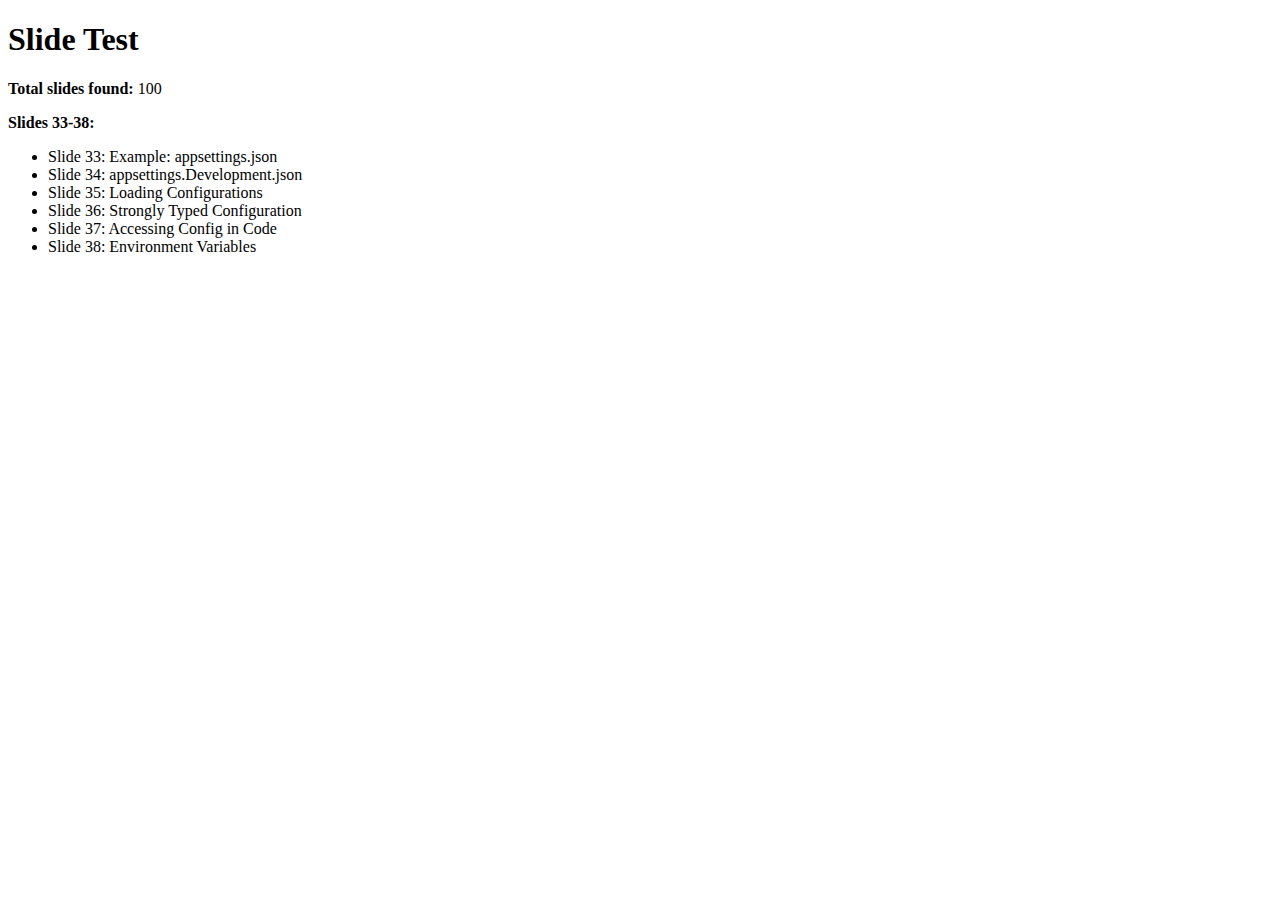
<file: test_navigation.html>
<!DOCTYPE html>
<html lang="en">
<head>
<meta charset="UTF-8">
<meta name="viewport" content="width=device-width, initial-scale=1.0">
<title>Test Slide Navigation</title>
</head>
<body>
<h1>Slide Test</h1>
<div id="results"></div>

<script>
// Test if best-practices.html loads correctly
fetch('best-practices.html')
    .then(response => response.text())
    .then(html => {
        const parser = new DOMParser();
        const doc = parser.parseFromString(html, 'text/html');
        const slides = doc.querySelectorAll('.slide');
        
        const results = document.getElementById('results');
        results.innerHTML = `
            <p><strong>Total slides found:</strong> ${slides.length}</p>
            <p><strong>Slides 33-38:</strong></p>
            <ul>
                ${Array.from(slides).slice(32, 38).map((slide, i) => 
                    `<li>Slide ${33 + i}: ${slide.querySelector('h2') ? slide.querySelector('h2').textContent : 'No h2'}</li>`
                ).join('')}
            </ul>
        `;
    });
</script>
</body>
</html>
</file>
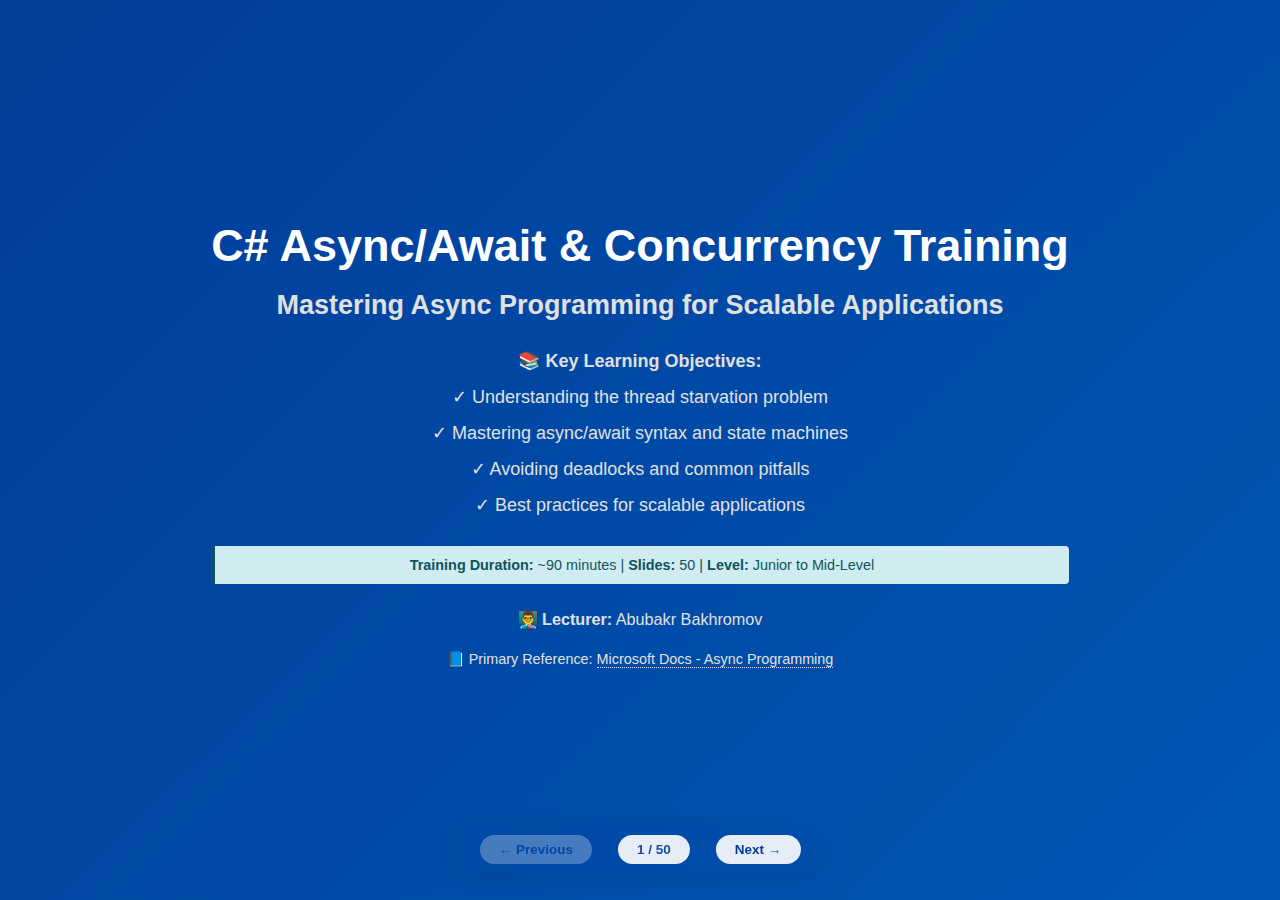
<file: Vention_Lab_2025-2026_CSharp_Async_Training.html>
<!DOCTYPE html>
<html lang="en">
<head>
<meta charset="UTF-8">
<meta name="viewport" content="width=device-width, initial-scale=1.0">
<title>C# Async/Await & Concurrency Training - Enhanced v2</title>
<style>
* { margin: 0; padding: 0; box-sizing: border-box; }
html, body { width: 100%; height: 100%; overflow: hidden; font-family: 'Segoe UI', Tahoma, Geneva, Verdana, sans-serif; }
body { background: #1a1a1a; position: relative; }
.slide-container { width: 100vw; height: 100vh; position: relative; }
.slide { display: none; width: 100%; height: 100%; padding: 4vh 5vw; background: linear-gradient(135deg, #f5f7fa 0%, #ffffff 100%); overflow-y: auto; }
.slide.active { display: flex; flex-direction: column; }
.slide h1 { font-size: clamp(28px, 4vh, 48px); color: #003d99; margin-bottom: 2vh; font-weight: 700; }
.slide h2 { font-size: clamp(24px, 3.5vh, 42px); color: #003d99; margin-bottom: 1.5vh; font-weight: 700; }
.slide h3 { font-size: clamp(16px, 2.2vh, 26px); color: #0056b3; margin-top: 1.5vh; margin-bottom: 1vh; font-weight: 600; }
.slide p, .slide li { font-size: clamp(13px, 1.8vh, 19px); color: #333; line-height: 1.5; margin: 0.5vh 0; }
.slide ul, .slide ol { margin-left: 2vw; }
.slide a { color: #0056b3; text-decoration: none; border-bottom: 1px dotted #0056b3; }
.slide a:hover { color: #003d99; border-bottom-style: solid; }
.reference { font-size: clamp(10px, 1.4vh, 14px); color: #666; font-style: italic; margin-top: 1.5vh; }
.reference a { color: #0056b3; border-bottom: none; }
.why-section { background: #e8f4f8; border-left: 4px solid #17a2b8; padding: 1vh 1.3vw; margin: 1vh 0; border-radius: 4px; }
.code-block { background: #1e1e1e; color: #d4d4d4; padding: 1.5vh 1.5vw; border-radius: 6px; font-family: 'Consolas', monospace; font-size: clamp(11px, 1.5vh, 15px); margin: 1vh 0; overflow-x: auto; line-height: 1.4; border-left: 4px solid #007acc; white-space: pre; }
.code-keyword { color: #569cd6; }
.code-type { color: #4ec9b0; }
.code-string { color: #ce9178; }
.code-comment { color: #6a9955; }
.code-method { color: #dcdcaa; }
.code-number { color: #b5cea8; }
.hint { background: #fff3cd; border-left: 4px solid #ff9800; padding: 1vh 1.5vw; margin: 1vh 0; border-radius: 4px; font-size: clamp(12px, 1.6vh, 17px); color: #856404; line-height: 1.4; }
.warning { background: #f8d7da; border-left: 4px solid #dc3545; padding: 1vh 1.5vw; margin: 1vh 0; border-radius: 4px; font-size: clamp(12px, 1.6vh, 17px); color: #721c24; line-height: 1.4; }
.info-box { background: #d1ecf1; border-left: 4px solid #0c5460; padding: 1vh 1.5vw; margin: 1vh 0; border-radius: 4px; font-size: clamp(12px, 1.6vh, 17px); color: #0c5460; line-height: 1.4; }
.title-slide { background: linear-gradient(135deg, #003d99 0%, #0056b3 100%); color: white; justify-content: center; align-items: center; text-align: center; }
.title-slide h1 { color: white; font-size: clamp(32px, 5vh, 56px); margin-bottom: 2vh; }
.title-slide h2 { color: #e0e0e0; font-size: clamp(20px, 3vh, 36px); margin-bottom: 2vh; }
.title-slide p { color: #e0e0e0; font-size: clamp(14px, 2vh, 22px); margin: 1vh 0; }
.table { width: 100%; border-collapse: collapse; margin: 1vh 0; font-size: clamp(12px, 1.6vh, 17px); }
.table th, .table td { border: 1px solid #ddd; padding: 1vh 1vw; text-align: left; }
.table th { background: #003d99; color: white; font-weight: 600; }
.table tr:nth-child(even) { background: #f9f9f9; }
.controls { position: fixed; bottom: 3vh; left: 50%; transform: translateX(-50%); background: rgba(0, 61, 153, 0.15); backdrop-filter: blur(10px); padding: 1vh 2vw; border-radius: 50px; display: flex; align-items: center; gap: 2vw; z-index: 1000; box-shadow: 0 4px 20px rgba(0,0,0,0.1); }
button { background: rgba(255,255,255,0.9); color: #003d99; border: none; padding: 0.8vh 1.5vw; font-size: clamp(11px, 1.5vh, 16px); border-radius: 25px; cursor: pointer; transition: all 0.3s; font-weight: 600; }
button:hover:not(:disabled) { background: white; transform: scale(1.05); box-shadow: 0 2px 10px rgba(0,61,153,0.3); }
button:disabled { opacity: 0.3; cursor: not-allowed; }
.slide-counter { font-size: clamp(11px, 1.5vh, 16px); font-weight: 600; color: rgba(0, 61, 153, 0.9); background: rgba(255,255,255,0.9); padding: 0.8vh 1.5vw; border-radius: 25px; }
.content { flex: 1; overflow-y: auto; }
.content::-webkit-scrollbar { width: 8px; }
.content::-webkit-scrollbar-track { background: rgba(0,0,0,0.05); border-radius: 10px; }
.content::-webkit-scrollbar-thumb { background: rgba(0, 61, 153, 0.3); border-radius: 10px; }
.content::-webkit-scrollbar-thumb:hover { background: rgba(0, 61, 153, 0.5); }
</style>
</head>
<body>
<div class="slide-container">

    <div class="slide active title-slide">
        <div>
            <h1>C# Async/Await & Concurrency Training</h1>
            <h2>Mastering Async Programming for Scalable Applications</h2>
            
            <div style="margin-top: 3vh; font-size: clamp(14px, 2vh, 20px); line-height: 1.8;">
                <p><strong>📚 Key Learning Objectives:</strong></p>
                <p style="margin-top: 1vh;">✓ Understanding the thread starvation problem</p>
                <p>✓ Mastering async/await syntax and state machines</p>
                <p>✓ Avoiding deadlocks and common pitfalls</p>
                <p>✓ Best practices for scalable applications</p>
            </div>
            <div class="info-box" style="margin-top: 3vh;">
                <strong>Training Duration:</strong> ~90 minutes | <strong>Slides:</strong> 50 | <strong>Level:</strong> Junior to Mid-Level
            </div>
            <p style="margin-top: 2.5vh; font-size: clamp(14px, 1.8vh, 18px); color: #e0e0e0;">
                <strong>👨‍🏫 Lecturer:</strong> Abubakr Bakhromov
            </p>
            <p style="margin-top: 2vh; font-size: clamp(12px, 1.6vh, 16px);">
                📘 Primary Reference: <a href="https://docs.microsoft.com/dotnet/csharp/async" target="_blank" style="color: #e0e0e0; border-bottom: 1px dotted #e0e0e0;">Microsoft Docs - Async Programming</a>
            </p>
        
        </div>
    </div>

    <div class="slide">
        <div class="content">
            <h2>The Thread Starvation Problem</h2>
            
            <h3>Why Threads Are Precious Resources</h3>
            <p>When a thread handles an I/O request (HTTP, database, file), it <strong>blocks and waits</strong>. During this time, the thread cannot serve other requests.</p>
            
            <div class="warning" style="margin-top: 1.5vh;">
                <strong>⚠️ The Problem:</strong> A web server with 100 threads handling 100 blocking I/O operations = zero capacity for request #101.
            </div>
            
            <div class="code-block" style="margin-top: 1vh;"><span class="code-comment">// Blocking sync: Thread waits doing nothing</span>
<span class="code-keyword">var</span> content = File.ReadAllText(path);  <span class="code-comment">// Thread blocked 100ms!</span>

<span class="code-comment">// Non-blocking async: Thread released immediately</span>
<span class="code-keyword">var</span> content = <span class="code-keyword">await</span> File.ReadAllTextAsync(path);  <span class="code-comment">// Thread freed!</span></div>
            
            <h3 style="margin-top: 1.5vh;">How Async Solves This</h3>
            <p>Async allows a thread to <strong>initiate</strong> an I/O operation and immediately return to the pool. When I/O completes, any available thread continues the work.</p>
            
            <div class="why-section" style="margin-top: 1.5vh;">
                <strong>🎯 Why This Matters:</strong> Under heavy load, sync servers hit thread starvation (all threads blocked). Async servers keep threads free to accept new requests.
            </div>
            
            <div class="info-box" style="margin-top: 1.5vh;">
                <strong>💡 Real Impact:</strong> With async, 2-3 threads can handle <strong>thousands</strong> of concurrent requests because threads never sit idle.
            </div>
            
            <p class="reference">📘 <a href="https://docs.microsoft.com/aspnet/core/performance/performance-best-practices" target="_blank">ASP.NET Core Performance Best Practices</a></p>
        
        </div>
    </div>

    <div class="slide">
        <div class="content">
            <h2>Threads, ThreadPool & Context Switching</h2>
            
            <h3>Thread: Expensive OS Resource</h3>
            <p>• Each thread consumes <strong>~1MB of stack memory</strong></p>
            <p>• Requires kernel-mode transitions for scheduling</p>
            <p>• Creating thousands of threads = memory exhaustion + CPU thrashing</p>
            
            <h3 style="margin-top: 1.5vh;">ThreadPool: Managed Solution</h3>
            <p>ASP.NET Core uses a <strong>ThreadPool</strong> with a dynamically-sized set of worker threads. Work items queue and execute on available threads.</p>
            
            <div class="code-block"><span class="code-comment">// ❌ DON'T - Manual thread (unmanaged)</span>
<span class="code-keyword">new</span> <span class="code-type">Thread</span>(() => DoWork()).Start();  <span class="code-comment">// 1MB overhead, no management</span>

<span class="code-comment">// ✅ DO - Use ThreadPool via Task</span>
<span class="code-keyword">await</span> <span class="code-type">Task</span>.Run(() => DoWork());  <span class="code-comment">// Managed, reusable threads</span></div>
            
            <h3 style="margin-top: 1.5vh;">Context Switching: The Hidden Cost</h3>
            <p><strong>What happens:</strong> When CPU switches threads, it must save/restore registers, stack pointers, and memory mappings. More threads = more switching = higher overhead.</p>
            
            <div class="why-section" style="margin-top: 1.5vh;">
                <strong>🎯 Why this matters:</strong> ThreadPool maintains optimal thread count for your CPU cores. Manual threads bypass this intelligence, leading to contention and poor performance.
            </div>
            
            <div class="hint" style="margin-top: 1.5vh;">
                <strong>💡 Golden Rule:</strong> Never create threads manually. Let the ThreadPool manage thread lifecycle.
            </div>
            
            <p class="reference">📘 <a href="https://docs.microsoft.com/dotnet/standard/threading/the-managed-thread-pool" target="_blank">Managed Thread Pool</a></p>
        
        </div>
    </div>

    <div class="slide">
        <div class="content">
            <h2>I/O-Bound vs. CPU-Bound: The Critical Distinction</h2>
            
            <h3>Understanding the Difference</h3>
            <p><strong>I/O-Bound:</strong> Thread <em>waits</em> for external resource → Thread is <strong>idle</strong></p>
            <p><strong>CPU-Bound:</strong> Thread <em>performs computation</em> → Thread is <strong>busy</strong></p>
            
            <table class="table" style="margin-top: 1.5vh;">
                <tr>
                    <th style="width: 20%;">Type</th>
                    <th style="width: 40%;">Examples</th>
                    <th style="width: 40%;">Right Approach & Why</th>
                </tr>
                <tr>
                    <td><strong>I/O-Bound</strong></td>
                    <td>HTTP calls, DB queries, File I/O</td>
                    <td><code>async/await</code> - Frees thread during wait</td>
                </tr>
                <tr>
                    <td><strong>CPU-Bound</strong></td>
                    <td>Image processing, Encryption, Parsing</td>
                    <td><code>Task.Run</code> or <code>Parallel</code> - Offloads work</td>
                </tr>
            </table>
            
            <div class="code-block" style="margin-top: 1.5vh;"><span class="code-comment">// I/O-Bound: Thread would be IDLE waiting for DB</span>
<span class="code-keyword">var</span> users = <span class="code-keyword">await</span> db.Users.ToListAsync();  <span class="code-comment">// ✅ Correct</span>

<span class="code-comment">// CPU-Bound: Thread is BUSY computing</span>
<span class="code-keyword">var</span> hash = ComputeSHA256(data);  <span class="code-comment">// ✅ Sync is fine</span>

<span class="code-comment">// ❌ WRONG: Wrapping I/O in Task.Run wastes thread</span>
<span class="code-keyword">var</span> users = <span class="code-keyword">await</span> <span class="code-type">Task</span>.Run(() => db.Users.ToList());  <span class="code-comment">// Thread still waits!</span></div>
            
            <div class="why-section" style="margin-top: 1.5vh;">
                <strong>🎯 Why Task.Run for I/O is wrong:</strong> You're using a pool thread to block on I/O. That thread could serve other requests. Always use native async I/O methods.
            </div>
            
            <p class="reference">📘 <a href="https://docs.microsoft.com/dotnet/standard/async-in-depth" target="_blank">Async in Depth</a></p>
        
        </div>
    </div>

    <div class="slide">
        <div class="content">
            <h2>Deep Dive: How Non-Blocking I/O Actually Works</h2>
            
            <h3>The Low-Level Mechanism</h3>
            
            <p><strong>Step 1:</strong> Application calls async I/O method (e.g., <code>GetAsync</code>)</p>
            <p><strong>Step 2:</strong> .NET passes request to OS kernel via I/O Completion Ports (IOCP)</p>
            <p><strong>Step 3:</strong> Thread is <strong>released</strong> back to pool (doesn't wait)</p>
            <p><strong>Step 4:</strong> OS kernel/device handles I/O asynchronously</p>
            <p><strong>Step 5:</strong> When complete, IOCP signals a completion packet</p>
            <p><strong>Step 6:</strong> Any available thread picks up completion and resumes</p>
            
            <div class="info-box" style="margin-top: 1.5vh;">
                <strong>ℹ️ Key Insight:</strong> The thread doesn't poll or sleep. The OS-level IOCP efficiently manages <strong>thousands</strong> of concurrent I/O operations with zero threads.
            </div>
            
            <h3 style="margin-top: 1.5vh;">Why This Architecture Scales</h3>
            <div class="code-block"><span class="code-comment">// 1000 concurrent HTTP requests</span>
<span class="code-keyword">var</span> tasks = urls.Select(url => httpClient.GetAsync(url)).ToArray();
<span class="code-keyword">await</span> <span class="code-type">Task</span>.WhenAll(tasks);

<span class="code-comment">// Threads used: ~2-3 (for continuations)</span>
<span class="code-comment">// I/O operations: 1000 (handled by IOCP, not threads)</span></div>
            
            <div class="why-section" style="margin-top: 1.5vh;">
                <strong>🎯 Why it's so efficient:</strong> IOCP is a kernel-level mechanism. It doesn't use threads to wait—it uses hardware interrupts. When I/O completes, the device signals the CPU directly.
            </div>
            
            <p class="reference">📘 <a href="https://docs.microsoft.com/windows/win32/fileio/i-o-completion-ports" target="_blank">I/O Completion Ports (Windows)</a></p>
        
        </div>
    </div>

    <div class="slide">
        <div class="content">
            <h2>The Four Execution Models</h2>
            
            <table class="table">
                <tr>
                    <th>Model</th>
                    <th>Description</th>
                    <th>Behavior</th>
                </tr>
                <tr>
                    <td><strong>Synchronous</strong></td>
                    <td>A → B → C (Blocking)</td>
                    <td>Each operation completes before next starts</td>
                </tr>
                <tr>
                    <td><strong>Asynchronous</strong></td>
                    <td>A (pause) → B (resume) → C</td>
                    <td>Thread released during wait, non-blocking</td>
                </tr>
                <tr>
                    <td><strong>Concurrent</strong></td>
                    <td>Interleaving work</td>
                    <td>Multiple tasks progress (may be 1 thread)</td>
                </tr>
                <tr>
                    <td><strong>Parallel</strong></td>
                    <td>Simultaneous work</td>
                    <td>Multiple cores executing at exact same time</td>
                </tr>
            </table>
            
            <h3 style="margin-top: 1.5vh;">Code Examples</h3>
            <div class="code-block"><span class="code-comment">// Synchronous - Takes 6 seconds total</span>
<span class="code-keyword">var</span> user1 = GetUser(<span class="code-number">1</span>);  <span class="code-comment">// 2 seconds</span>
<span class="code-keyword">var</span> user2 = GetUser(<span class="code-number">2</span>);  <span class="code-comment">// 2 seconds</span>
<span class="code-keyword">var</span> user3 = GetUser(<span class="code-number">3</span>);  <span class="code-comment">// 2 seconds</span>

<span class="code-comment">// Asynchronous Concurrent - Takes 2 seconds total</span>
<span class="code-keyword">var</span> task1 = GetUserAsync(<span class="code-number">1</span>);  <span class="code-comment">// Start</span>
<span class="code-keyword">var</span> task2 = GetUserAsync(<span class="code-number">2</span>);  <span class="code-comment">// Start</span>
<span class="code-keyword">var</span> task3 = GetUserAsync(<span class="code-number">3</span>);  <span class="code-comment">// Start</span>
<span class="code-keyword">await</span> <span class="code-type">Task</span>.WhenAll(task1, task2, task3);  <span class="code-comment">// All running concurrently</span>

<span class="code-comment">// Parallel - CPU-bound, uses multiple cores</span>
Parallel.For(<span class="code-number">0</span>, <span class="code-number">1000</span>, i => ProcessItem(items[i]));</div>
            
            <div class="why-section" style="margin-top: 1.5vh;">
                <strong>🎯 Key Distinction:</strong> Async ≠ Parallel. Async can be concurrent on a single thread (context switching). Parallel requires multiple CPU cores running simultaneously.
            </div>
            
            <p class="reference">📘 <a href="https://docs.microsoft.com/dotnet/standard/async" target="_blank">Asynchronous Programming Patterns</a></p>
        
        </div>
    </div>

    <div class="slide">
        <div class="content">
            <h2>Demo: The Blocking Effect (Synchronous)</h2>
            
            <h3>ASP.NET Core Endpoint - Blocking Version</h3>
            
            <div class="code-block">[<span class="code-type">HttpGet</span>(<span class="code-string">"blocking"</span>)]
<span class="code-keyword">public</span> <span class="code-type">IActionResult</span> GetBlocking()
{
    <span class="code-type">Thread</span>.Sleep(<span class="code-number">5000</span>);  <span class="code-comment">// Simulates I/O: blocks thread for 5 seconds</span>
    <span class="code-keyword">return</span> Ok(<span class="code-string">"Hello"</span>);
}</div>
            
            <div class="warning" style="margin-top: 1.5vh;">
                <strong>⚠️ Capacity Analysis:</strong><br>
                • ThreadPool Size: 100 threads<br>
                • Request Duration: 5 seconds (blocking)<br>
                • <strong>Max Throughput: 100 / 5 = 20 requests/second</strong><br>
                • Request #101: Must wait in queue
            </div>
            
            <h3 style="margin-top: 1.5vh;">Why This Doesn't Scale</h3>
            <p>With 1000 concurrent users, 980 requests are <strong>queued</strong> or <strong>timing out</strong>. Each blocked thread is a wasted resource that could serve other requests.</p>
            
            <div class="code-block"><span class="code-comment">// Under load with 1000 concurrent requests:</span>
<span class="code-comment">// Requests 1-100:   Being processed (threads blocked)</span>
<span class="code-comment">// Requests 101-1000: Waiting or timing out</span>
<span class="code-comment">// Result: Poor UX, server appears "slow"</span></div>
            
            <div class="why-section" style="margin-top: 1.5vh;">
                <strong>🎯 Why this fails:</strong> Blocking threads on I/O is like parking cars in drive-through lanes—the lane is occupied but no work is happening. You need more lanes (threads) for the same throughput.
            </div>
            
            <p class="reference">📘 <a href="https://docs.microsoft.com/aspnet/core/performance/performance-best-practices" target="_blank">ASP.NET Core Performance</a></p>
        
        </div>
    </div>

    <div class="slide">
        <div class="content">
            <h2>Demo: The Async Fix (Non-Blocking)</h2>
            
            <h3>ASP.NET Core Endpoint - Async Version</h3>
            
            <div class="code-block">[<span class="code-type">HttpGet</span>(<span class="code-string">"async"</span>)]
<span class="code-keyword">public async</span> <span class="code-type">Task</span>&lt;<span class="code-type">IActionResult</span>&gt; GetAsync()
{
    <span class="code-keyword">await</span> <span class="code-type">Task</span>.Delay(<span class="code-number">5000</span>);  <span class="code-comment">// Simulates I/O: releases thread</span>
    <span class="code-keyword">return</span> Ok(<span class="code-string">"Hello"</span>);
}</div>
            
            <div class="info-box" style="margin-top: 1.5vh;">
                <strong>✅ Capacity Analysis (Async):</strong><br>
                • ThreadPool Size: 100 threads<br>
                • Request Duration: 5 seconds (non-blocking)<br>
                • <strong>Max Throughput: Thousands of requests/second</strong><br>
                • Request #1001: No problem! Threads handle it during I/O waits
            </div>
            
            <h3 style="margin-top: 1.5vh;">Why This Scales</h3>
            <p>Threads are freed during <code>await Task.Delay</code>. Those same 100 threads juggle thousands of concurrent requests by handling them in segments (before await, after await).</p>
            
            <div class="code-block"><span class="code-comment">// Under load with 1000 concurrent requests:</span>
<span class="code-comment">// Threads actively used:  ~2-10 (for continuations)</span>
<span class="code-comment">// Requests in flight:     1000 (all progressing)</span>
<span class="code-comment">// Requests blocked:       0</span>
<span class="code-comment">// Result: All users get fast responses</span></div>
            
            <div class="why-section" style="margin-top: 1.5vh;">
                <strong>🎯 Real-World Impact:</strong> A production team switched from sync to async and went from <strong>200 req/sec</strong> to <strong>5000 req/sec</strong> on the same hardware. That's 25x improvement!
            </div>
            
            <p class="reference">📘 <a href="https://docs.microsoft.com/aspnet/core/fundamentals/middleware" target="_blank">ASP.NET Core Middleware</a></p>
        
        </div>
    </div>

    <div class="slide">
        <div class="content">
            <h2>The Core Syntax: async & await</h2>
            
            <h3>The Two Keywords Explained</h3>
            <p><code>async</code> - Method modifier that enables <code>await</code> usage</p>
            <p><code>await</code> - Operator that suspends execution and returns control</p>
            
            <div class="code-block" style="margin-top: 1.5vh;"><span class="code-keyword">public async</span> <span class="code-type">Task</span>&lt;<span class="code-type">string</span>&gt; FetchDataAsync()
{
    <span class="code-comment">// Line 1: Executes synchronously</span>
    Console.WriteLine(<span class="code-string">"Starting..."</span>);
    
    <span class="code-comment">// Line 2: PAUSE HERE - thread released</span>
    <span class="code-keyword">var</span> response = <span class="code-keyword">await</span> httpClient.GetAsync(url);
    
    <span class="code-comment">// Line 3: RESUME HERE - when I/O completes (may be different thread)</span>
    Console.WriteLine(<span class="code-string">"Received response"</span>);
    
    <span class="code-keyword">return await</span> response.Content.ReadAsStringAsync();
}</div>
            
            <h3 style="margin-top: 1.5vh;">What Actually Happens</h3>
            <p>1. Method starts executing <strong>synchronously</strong> until first await</p>
            <p>2. At <code>await</code>, method <strong>pauses</strong> and returns a Task to caller</p>
            <p>3. Thread is <strong>freed</strong> to do other work</p>
            <p>4. When awaited operation completes, execution <strong>resumes</strong> after the await</p>
            
            <div class="why-section" style="margin-top: 1.5vh;">
                <strong>🎯 Why "async all the way":</strong> If you mix sync/async (calling async method without await), you lose all benefits. The calling thread still blocks waiting for result.
            </div>
            
            <p class="reference">📘 <a href="https://docs.microsoft.com/dotnet/csharp/language-reference/operators/await" target="_blank">await operator</a></p>
        
        </div>
    </div>

    <div class="slide">
        <div class="content">
            <h2>Return Types & Method Signatures</h2>
            
            <h3>Valid Return Types for Async Methods</h3>
            <p><code>Task</code> - For methods that perform work but don't return a value</p>
            <p><code>Task&lt;T&gt;</code> - For methods that return a value of type T</p>
            <p><code>void</code> - ONLY for event handlers (explained later)</p>
            <p><code>ValueTask&lt;T&gt;</code> - Performance optimization (advanced)</p>
            
            <div class="code-block" style="margin-top: 1.5vh;"><span class="code-comment">// Returns Task (no value)</span>
<span class="code-keyword">public async</span> <span class="code-type">Task</span> SendEmailAsync(<span class="code-keyword">string</span> to, <span class="code-keyword">string</span> subject)
{
    <span class="code-keyword">await</span> smtpClient.SendAsync(to, subject);
    <span class="code-comment">// No return statement needed</span>
}

<span class="code-comment">// Returns Task&lt;string&gt; (returns string value)</span>
<span class="code-keyword">public async</span> <span class="code-type">Task</span>&lt;<span class="code-type">string</span>&gt; GetUserNameAsync(<span class="code-keyword">int</span> id)
{
    <span class="code-keyword">var</span> user = <span class="code-keyword">await</span> _db.Users.FindAsync(id);
    <span class="code-keyword">return</span> user.Name;  <span class="code-comment">// Returns string, but signature is Task&lt;string&gt;</span>
}</div>
            
            <h3 style="margin-top: 1.5vh;">Why Task&lt;T&gt; Instead of Just T?</h3>
            <p>The Task represents the <strong>future result</strong>. When you call an async method, it returns immediately with a Task (a promise), not the actual result. The result arrives later when you await it.</p>
            
            <div class="warning" style="margin-top: 1.5vh;">
                <strong>⚠️ Common Mistake:</strong> You return <code>string</code> in the body, but declare <code>Task&lt;string&gt;</code> in signature. Compiler wraps your return value automatically.
            </div>
            
            <div class="why-section" style="margin-top: 1.5vh;">
                <strong>🎯 Why Task wrapping:</strong> Tasks allow the caller to chain operations, handle errors, and await completion. They're the standardized way to represent "work in progress."
            </div>
            
            <p class="reference">📘 <a href="https://docs.microsoft.com/dotnet/csharp/programming-guide/concepts/async/async-return-types" target="_blank">Async Return Types</a></p>
        
        </div>
    </div>

    <div class="slide">
        <div class="content">
            <h2>Execution Flow: Step-by-Step Walkthrough</h2>
            
            <h3>What Happens When You Await</h3>
            
            <div class="code-block"><span class="code-keyword">public async</span> <span class="code-type">Task</span>&lt;<span class="code-type">Result</span>&gt; WorkAsync()
{
    Console.WriteLine($<span class="code-string">"Start: Thread {Thread.CurrentThread.ManagedThreadId}"</span>);
    <span class="code-keyword">var</span> data = <span class="code-keyword">await</span> FetchAsync();         <span class="code-comment">// PAUSE 1</span>
    Console.WriteLine($<span class="code-string">"After fetch: Thread {Thread.CurrentThread.ManagedThreadId}"</span>);
    <span class="code-keyword">var</span> result = <span class="code-keyword">await</span> ProcessAsync(data); <span class="code-comment">// PAUSE 2</span>
    Console.WriteLine($<span class="code-string">"After process: Thread {Thread.CurrentThread.ManagedThreadId}"</span>);
    <span class="code-keyword">return</span> result;
}</div>
            
            <h3 style="margin-top: 1.5vh;">Trace the Execution</h3>
            <p>• <strong>Line 1-2:</strong> Executes synchronously on caller's thread (say, thread 5)</p>
            <p>• <strong>Line 3 (await FetchAsync):</strong> Pauses, <strong>thread 5 released</strong></p>
            <p>• <strong>Network I/O happens...</strong> (thread 5 handles other requests)</p>
            <p>• <strong>I/O completes:</strong> Continuation scheduled (may be <strong>thread 7</strong>)</p>
            <p>• <strong>Line 4-5:</strong> Resumes on thread 7, may print different thread ID</p>
            <p>• <strong>Line 6:</strong> Pauses again, thread 7 released</p>
            <p>• <strong>Resume:</strong> May continue on <strong>thread 3</strong></p>
            
            <div class="why-section" style="margin-top: 1.5vh;">
                <strong>🎯 Why different threads:</strong> The ThreadPool assigns any available thread for the continuation. The important part: threads are never blocking/waiting.
            </div>
            
            <div class="info-box" style="margin-top: 1.5vh;">
                <strong>ℹ️ Key Insight:</strong> Thread IDs CAN differ across awaits! This is normal. The thread is doing useful work, not waiting.
            </div>
            
            <p class="reference">📘 <a href="https://docs.microsoft.com/dotnet/standard/asynchronous-programming-patterns/consuming-the-task-based-asynchronous-pattern" target="_blank">Consuming TAP</a></p>
        
        </div>
    </div>

    <div class="slide">
        <div class="content">
            <h2>The Compiler State Machine (Part 1)</h2>
            
            <h3>High-Level Explanation</h3>
            <p>The compiler rewrites your async method into a <strong>state machine class</strong> that implements <code>IAsyncStateMachine</code>.</p>
            
            <p style="margin-top: 1.5vh;"><strong>Why?</strong> The method must be able to pause, store its state, and resume later. State machines enable this behavior.</p>
            
            <h3 style="margin-top: 2vh;">Each await = A State Transition</h3>
            
            <div class="code-block"><span class="code-comment">// Your code</span>
<span class="code-keyword">var</span> data = <span class="code-keyword">await</span> FetchAsync();        <span class="code-comment">// State 0</span>
<span class="code-keyword">var</span> result = <span class="code-keyword">await</span> ProcessAsync(data); <span class="code-comment">// State 1</span>
<span class="code-keyword">return</span> result;                        <span class="code-comment">// State 2 (final)</span></div>
            
            <div class="hint" style="margin-top: 2vh;">
                <strong>💡 Concept:</strong> The compiler transforms each await into a state. The state machine knows which state it's in and what to execute next.
            </div>
        
        </div>
    </div>

    <div class="slide">
        <div class="content">
            <h2>The Compiler State Machine (Part 2)</h2>
            
            <h3>Deeper Dive: How It Works</h3>
            
            <p><strong>Local variables become fields:</strong> Your method's local variables are stored as fields in the state machine class. This allows them to persist across await points.</p>
            
            <p style="margin-top: 1.5vh;"><strong>MoveNext() drives execution:</strong> The <code>MoveNext()</code> method is called to advance the state machine.</p>
            
            <div class="code-block"><span class="code-comment">// Compiler-generated (simplified concept)</span>
<span class="code-keyword">class</span> &lt;MyAsyncMethod_StateMachine&gt;
{
    <span class="code-keyword">int</span> state = <span class="code-number">0</span>;
    <span class="code-keyword">object</span> data;      <span class="code-comment">// Local variables become fields</span>
    <span class="code-keyword">object</span> result;
    
    <span class="code-keyword">void</span> <span class="code-method">MoveNext</span>()
    {
        <span class="code-keyword">switch</span> (state) {
            <span class="code-keyword">case</span> <span class="code-number">0</span>: data = <span class="code-keyword">await</span> FetchAsync(); state = <span class="code-number">1</span>; <span class="code-keyword">break</span>;
            <span class="code-keyword">case</span> <span class="code-number">1</span>: result = <span class="code-keyword">await</span> ProcessAsync(data); state = <span class="code-number">2</span>; <span class="code-keyword">break</span>;
            <span class="code-keyword">case</span> <span class="code-number">2</span>: <span class="code-keyword">return</span> result;
        }
    }
}</div>
            
            <div class="info-box" style="margin-top: 2vh;">
                <strong>ℹ️ Why This Matters:</strong> This persistence is why local variables maintain their values across awaits. They're actually fields, not stack variables.
            </div>
        
        </div>
    </div>

    <div class="slide">
        <div class="content">
            <h2>Tasks & Task<T> Objects</h2>
            
            <h3>What a Task Represents</h3>
            <p>A <code>Task</code> is a <strong>promise</strong> of work that will complete in the future.</p>
            
            <h3 style="margin-top: 1.5vh;">Key Properties</h3>
            <p><code>IsCompleted</code> - True when the task has finished (successfully or not)</p>
            <p><code>IsFaulted</code> - True if the task threw an exception</p>
            <p><code>Result</code> - The result value (BLOCKS if not complete!)</p>
            
            <div class="warning" style="margin-top: 2vh;">
                <strong>⚠️ WARNING:</strong> Never access <code>Task.Result</code> or call <code>Task.Wait()</code>. Both block the thread and can cause deadlocks!
            </div>
            
            <div class="code-block" style="margin-top: 2vh;"><span class="code-comment">// ❌ WRONG - Blocks thread</span>
<span class="code-keyword">var</span> result = GetDataAsync().Result;

<span class="code-comment">// ✅ CORRECT - Non-blocking</span>
<span class="code-keyword">var</span> result = <span class="code-keyword">await</span> GetDataAsync();</div>
        
        </div>
    </div>

    <div class="slide">
        <div class="content">
            <h2>TaskCompletionSource<T>: The Bridge</h2>
            
            <h3>Purpose</h3>
            <p>Manually create a <code>Task</code> to wrap non-TAP APIs (events, old callbacks, legacy code).</p>
            
            <h3 style="margin-top: 1.5vh;">How It Works</h3>
            <p><code>SetResult(value)</code> - Marks the task as completed with a result</p>
            <p><code>SetException(ex)</code> - Marks the task as faulted</p>
            <p><code>SetCanceled()</code> - Marks the task as canceled</p>
            
            <div class="code-block" style="margin-top: 2vh;"><span class="code-keyword">public</span> <span class="code-type">Task</span>&lt;<span class="code-type">string</span>&gt; WrapLegacyEventAsync()
{
    <span class="code-keyword">var</span> tcs = <span class="code-keyword">new</span> <span class="code-type">TaskCompletionSource</span>&lt;<span class="code-type">string</span>&gt;();
    
    <span class="code-comment">// Hook into legacy event</span>
    LegacyClass.DataReady += (data) => tcs.SetResult(data);
    LegacyClass.Error += (ex) => tcs.SetException(ex);
    
    LegacyClass.StartOperation();
    
    <span class="code-keyword">return</span> tcs.Task;  <span class="code-comment">// Now awaitable!</span>
}

<span class="code-comment">// Usage</span>
<span class="code-keyword">var</span> result = <span class="code-keyword">await</span> WrapLegacyEventAsync();</div>
        
        </div>
    </div>

    <div class="slide">
        <div class="content">
            <h2>ValueTask<T>: Allocation Optimization</h2>
            
            <h3>The Problem ValueTask Solves</h3>
            <p>Every <code>Task&lt;T&gt;</code> is a heap-allocated object. For methods that complete synchronously (cached data), this allocation is wasteful.</p>
            
            <h3 style="margin-top": 1.5vh;">ValueTask&lt;T&gt;: A Struct Alternative</h3>
            <p><code>ValueTask&lt;T&gt;</code> is a struct (value type). If the result is immediately available, no heap allocation occurs.</p>
            
            <div class="code-block" style="margin-top: 2vh;"><span class="code-keyword">private</span> <span class="code-type">Dictionary</span>&lt;<span class="code-keyword">int</span>, <span class="code-type">User</span>&gt; _cache = <span class="code-keyword">new</span>();

<span class="code-keyword">public</span> <span class="code-type">ValueTask</span>&lt;<span class="code-type">User</span>&gt; GetUserAsync(<span class="code-keyword">int</span> id)
{
    <span class="code-comment">// Fast path: cached result, no allocation</span>
    <span class="code-keyword">if</span> (_cache.TryGetValue(id, <span class="code-keyword">out</span> <span class="code-keyword">var</span> user))
        <span class="code-keyword">return new</span> <span class="code-type">ValueTask</span>&lt;<span class="code-type">User</span>&gt;(user);
    
    <span class="code-comment">// Slow path: async I/O</span>
    <span class="code-keyword">return new</span> <span class="code-type">ValueTask</span>&lt;<span class="code-type">User</span>&gt;(FetchFromDbAsync(id));
}</div>
            
            <div class="warning" style="margin-top: 2vh;">
                <strong>⚠️ Trade-off:</strong> Can only be awaited once. More complex than Task. Use only after profiling shows allocation is a bottleneck.
            </div>
        
        </div>
    </div>

    <div class="slide">
        <div class="content">
            <h2>SynchronizationContext</h2>
            
            <h3>What Is It?</h3>
            <p>A <strong>scheduler</strong> that determines where a continuation runs after an await.</p>
            
            <h3 style="margin-top: 1.5vh;">Platform Differences</h3>
            <p><strong>UI apps (WPF, WinForms):</strong> Have a UI SynchronizationContext (must resume on UI thread)</p>
            <p><strong>Classic ASP.NET:</strong> Has AspNetSynchronizationContext (per-request context)</p>
            <p><strong>ASP.NET Core:</strong> No SynchronizationContext (null)</p>
            <p><strong>Console apps:</strong> No SynchronizationContext (null)</p>
            
            <div class="info-box" style="margin-top: 2vh;">
                <strong>ℹ️ Why It Matters:</strong> By default, await tries to resume on the original SynchronizationContext. This can cause deadlocks if that context is blocked.
            </div>
            
            <p style="margin-top: 2vh;"><strong>Visual:</strong> Diagram showing a SyncContext boundary and how continuations resume on it.</p>
        
        </div>
    </div>

    <div class="slide">
        <div class="content">
            <h2>ExecutionContext</h2>
            
            <h3>What Is It?</h3>
            <p>Contextual data that <strong>automatically flows</strong> across async operations.</p>
            
            <h3 style="margin-top: 1.5vh;">What Flows in ExecutionContext?</h3>
            <p>• <code>Thread.CurrentCulture</code> and <code>Thread.CurrentUICulture</code></p>
            <p>• <code>AsyncLocal&lt;T&gt;</code> values</p>
            <p>• Security principal/identity</p>
            <p>• Other ambient data</p>
            
            <div class="info-box" style="margin-top: 2vh;">
                <strong>ℹ️ Key Point:</strong> ExecutionContext is separate from SynchronizationContext. ExecutionContext flows automatically; you rarely need to think about it.
            </div>
            
            <div class="hint" style="margin-top: 2vh;">
                <strong>💡 Guarantee:</strong> Things like <code>Thread.CurrentCulture</code> are preserved across awaits, even when resuming on a different thread.
            </div>
        
        </div>
    </div>

    <div class="slide">
        <div class="content">
            <h2>ConfigureAwait(false) Mechanics</h2>
            
            <h3>What Is SynchronizationContext?</h3>
            <p>A <strong>scheduler</strong> that determines where a continuation runs after an await. By default, await tries to resume on the <strong>original SynchronizationContext</strong>.</p>
            
            <p style="margin-top: 1.5vh;"><strong>Platform Differences:</strong></p>
            <p>• UI apps (WPF, WinForms): Have UI SynchronizationContext (must resume on UI thread)</p>
            <p>• Classic ASP.NET: Has AspNetSynchronizationContext (per-request context)</p>
            <p>• ASP.NET Core: No SynchronizationContext (null)</p>
            
            <h3 style="margin-top: 1.5vh;">How ConfigureAwait(false) Works</h3>
            <div class="code-block"><span class="code-comment">// Default behavior</span>
<span class="code-keyword">var</span> data = <span class="code-keyword">await</span> GetDataAsync();
<span class="code-comment">// Tries to resume on original context</span>

<span class="code-comment">// With ConfigureAwait(false)</span>
<span class="code-keyword">var</span> data = <span class="code-keyword">await</span> GetDataAsync().ConfigureAwait(<span class="code-keyword">false</span>);
<span class="code-comment">// Resumes on any available thread pool thread</span></div>
            
            <div class="why-section" style="margin-top: 1.5vh;">
                <strong>🎯 Why this matters:</strong> In UI apps, if the UI thread is blocked waiting for a task, and that task tries to resume on the UI thread, you get DEADLOCK. ConfigureAwait(false) prevents this.
            </div>
            
            <p class="reference">📘 <a href="https://docs.microsoft.com/dotnet/api/system.threading.tasks.task.configureawait" target="_blank">Task.ConfigureAwait Method</a></p>
        
        </div>
    </div>

    <div class="slide">
        <div class="content">
            <h2>ConfigureAwait(false) Practical Rules</h2>
            
            <h3>Rule 1: Library/Service Code</h3>
            <p><strong>ALWAYS use ConfigureAwait(false)</strong> in library code and service layers to prevent deadlocks for callers.</p>
            
            <div class="code-block"><span class="code-comment">// Library/service layer code</span>
<span class="code-keyword">public async</span> <span class="code-type">Task</span>&lt;<span class="code-type">Data</span>&gt; GetDataAsync()
{
    <span class="code-keyword">var</span> response = <span class="code-keyword">await</span> httpClient.GetAsync(url)
        .ConfigureAwait(<span class="code-keyword">false</span>);  <span class="code-comment">// Don't care about context</span>
    <span class="code-keyword">return await</span> response.Content.ReadAsAsync&lt;<span class="code-type">Data</span>&gt;()
        .ConfigureAwait(<span class="code-keyword">false</span>);
}</div>
            
            <div class="why-section" style="margin-top: 1.5vh;">
                <strong>🎯 Why in libraries:</strong> You don't know your caller's context. If they have a SynchronizationContext and block on your method, you'd deadlock them. ConfigureAwait(false) makes your library safe.
            </div>
            
            <h3 style="margin-top: 1.5vh;">Rule 2: Top-Level/UI Code</h3>
            <p><strong>OMIT ConfigureAwait(false)</strong> (or use true) to ensure resumption on the UI thread/main context.</p>
            
            <div class="code-block"><span class="code-comment">// UI event handler</span>
<span class="code-keyword">private async void</span> OnButtonClick(<span class="code-keyword">object</span> sender, <span class="code-type">EventArgs</span> e)
{
    <span class="code-keyword">var</span> data = <span class="code-keyword">await</span> GetDataAsync();  <span class="code-comment">// NO ConfigureAwait(false)</span>
    textBox.Text = data;  <span class="code-comment">// Must run on UI thread</span>
}</div>
            
            <div class="why-section" style="margin-top: 1.5vh;">
                <strong>🎯 Why omit in UI code:</strong> UI controls can ONLY be accessed from the UI thread. If you use ConfigureAwait(false), you'd resume on a background thread and crash when accessing textBox.
            </div>
            
            <h3 style="margin-top: 1.5vh;">ASP.NET Core Exception</h3>
            <p>ASP.NET Core has no SynchronizationContext, so ConfigureAwait(false) is <strong>optional</strong> (but still good practice for consistency).</p>
            
            <p class="reference">📘 <a href="https://devblogs.microsoft.com/dotnet/configureawait-faq" target="_blank">ConfigureAwait FAQ - Stephen Toub</a></p>
        
        </div>
    </div>

    <div class="slide">
        <div class="content">
            <h2>The Deadlock Trap (Classic Scenario)</h2>
            
            <h3>The Classic Deadlock</h3>
            <p>Classic ASP.NET or UI app: A method blocks on an async call using <code>.Result</code> or <code>.Wait()</code>.</p>
            
            <div class="code-block"><span class="code-comment">// ❌ DEADLOCK SCENARIO</span>
<span class="code-keyword">public</span> <span class="code-type">ActionResult</span> MyAction()  <span class="code-comment">// Running on UI/request context</span>
{
    <span class="code-keyword">var</span> user = GetUserAsync().Result;  <span class="code-comment">// BLOCKS, awaits resumption</span>
    <span class="code-keyword">return</span> View(user);  <span class="code-comment">// Never reached!</span>
}</div>
            
            <div class="warning" style="margin-top: 1.5vh;">
                <strong>⚠️ Deadlock Cycle:</strong><br>
                1. Thread calls .Result on UI context<br>
                2. Thread blocks waiting for Task<br>
                3. Task completes, tries to resume on UI context<br>
                4. UI context can't run (blocked by thread)<br>
                5. <strong>DEADLOCK - mutual waiting</strong>
            </div>
            
            <div class="why-section" style="margin-top: 1.5vh;">
                <strong>🎯 Why this deadlocks:</strong> UI apps have a single-threaded SynchronizationContext. The blocked thread holds the only way to run continuations. The continuation needs that thread to run. Neither can proceed.
            </div>
            
            <h3 style="margin-top: 1.5vh;">Where This Happens</h3>
            <p>• WPF/WinForms UI apps (single UI thread)</p>
            <p>• Classic ASP.NET (per-request context)</p>
            <p>• <strong>NOT</strong> ASP.NET Core (no SynchronizationContext)</p>
            
            <p class="reference">📘 <a href="https://blog.stephencleary.com/2012/07/dont-block-on-async-code.html" target="_blank">Don't Block on Async Code - Stephen Cleary</a></p>
        
        </div>
    </div>

    <div class="slide">
        <div class="content">
            <h2>The Deadlock Code (The Anti-Pattern)</h2>
            
            <h3>The Dangerous Code</h3>
            
            <div class="code-block"><span class="code-comment">// ❌ DEADLOCK ANTI-PATTERN</span>
<span class="code-keyword">public</span> <span class="code-type">ActionResult</span> MyAction()
{
    <span class="code-keyword">var</span> user = GetUserAsync().Result;  <span class="code-comment">// BLOCKS</span>
    <span class="code-keyword">return</span> View(user);
}

<span class="code-keyword">private async</span> <span class="code-type">Task</span>&lt;<span class="code-type">User</span>&gt; GetUserAsync()
{
    <span class="code-keyword">return await</span> _db.Users.FirstOrDefaultAsync();
    <span class="code-comment">// Tries to resume on the blocked context</span>
}</div>
            
            <h3 style="margin-top: 2vh;">Why It Deadlocks</h3>
            <p>• Main thread blocks on .Result</p>
            <p>• SynchronizationContext is now blocked</p>
            <p>• GetUserAsync() completes and tries to resume</p>
            <p>• Can't resume because context is blocked</p>
            <p>• Main thread can't unblock because it's waiting</p>
            
            <div class="warning" style="margin-top: 2vh;">
                <strong>⚠️ This code will hang forever in UI apps and Classic ASP.NET</strong>
            </div>
        
        </div>
    </div>

    <div class="slide">
        <div class="content">
            <h2>Fix 1: The Principle of Async All The Way</h2>
            
            <h3>The Primary Solution</h3>
            <p>Refactor the calling method to be async and use await. No blocking, no deadlock.</p>
            
            <div class="code-block"><span class="code-comment">// ✅ CORRECT - Async all the way</span>
<span class="code-keyword">public async</span> <span class="code-type">Task</span>&lt;<span class="code-type">ActionResult</span>&gt; MyActionAsync()
{
    <span class="code-keyword">var</span> user = <span class="code-keyword">await</span> GetUserAsync();  <span class="code-comment">// No blocking!</span>
    <span class="code-keyword">return</span> View(user);
}

<span class="code-keyword">private async</span> <span class="code-type">Task</span>&lt;<span class="code-type">User</span>&gt; GetUserAsync()
{
    <span class="code-keyword">return await</span> _db.Users.FirstOrDefaultAsync();
}</div>
            
            <div class="info-box" style="margin-top: 2vh;">
                <strong>✅ Why This Works:</strong> No thread ever blocks. When GetUserAsync() completes, the continuation runs normally on the context.
            </div>
        
        </div>
    </div>

    <div class="slide">
        <div class="content">
            <h2>Fix 2: The Library Fallback</h2>
            
            <h3>Secondary Solution</h3>
            <p>Use <code>ConfigureAwait(false)</code> in library/lower layers. Only if you cannot control the caller.</p>
            
            <div class="code-block"><span class="code-comment">// ✅ Library code with ConfigureAwait(false)</span>
<span class="code-keyword">private async</span> <span class="code-type">Task</span>&lt;<span class="code-type">User</span>&gt; GetUserAsync()
{
    <span class="code-keyword">var</span> user = <span class="code-keyword">await</span> _db.Users
        .FirstOrDefaultAsync()
        .ConfigureAwait(<span class="code-keyword">false</span>);  <span class="code-comment">// Don't capture context</span>
    <span class="code-keyword">return</span> user;
}</div>
            
            <h3 style="margin-top: 2vh;">Why This Helps</h3>
            <p>The continuation doesn't try to resume on the blocked context. It runs on any thread pool thread.</p>
            
            <div class="warning" style="margin-top: 2vh;">
                <strong>⚠️ Important:</strong> Fix 1 (async all the way) is always better. Fix 2 just makes the code more tolerant of bad callers.
            </div>
        
        </div>
    </div>

    <div class="slide">
        <div class="content">
            <h2>Deadlocks in ASP.NET Core?</h2>
            
            <h3>Lower Deadlock Risk</h3>
            <p>ASP.NET Core has <strong>no SynchronizationContext</strong>. This eliminates the classic deadlock scenario.</p>
            
            <table class="table" style="margin-top: 2vh;">
                <tr>
                    <th></th>
                    <th>Classic ASP.NET</th>
                    <th>ASP.NET Core</th>
                </tr>
                <tr>
                    <td><strong>SyncContext</strong></td>
                    <td>Yes (per-request)</td>
                    <td>No (null)</td>
                </tr>
                <tr>
                    <td><strong>.Result Deadlock?</strong></td>
                    <td>Yes (high risk)</td>
                    <td>No (low risk)</td>
                </tr>
                <tr>
                    <td><strong>Still Bad?</strong></td>
                    <td>Yes</td>
                    <td><strong>Yes!</strong></td>
                </tr>
            </table>
            
            <div class="warning" style="margin-top: 2vh;">
                <strong>⚠️ Even in ASP.NET Core:</strong> Blocking with .Result still wastes ThreadPool threads. It's about throughput, not deadlocks.
            </div>
            
            <div class="hint" style="margin-top: 2vh;">
                <strong>💡 Hint:</strong> Still avoid .Result/.Wait() even in ASP.NET Core.
            </div>
        
        </div>
    </div>

    <div class="slide">
        <div class="content">
            <h2>Fire-and-Forget: The Silent Killer</h2>
            
            <h3>The Anti-Pattern</h3>
            
            <div class="code-block"><span class="code-comment">// ❌ WRONG - Exception is LOST</span>
<span class="code-keyword">public void</span> OnButtonClick()
{
    _ = SendEmailAsync();  <span class="code-comment">// Fire and forget</span>
}

<span class="code-comment">// If SendEmailAsync throws, nobody knows!</span></div>
            
            <h3 style="margin-top: 2vh;">Why It's Dangerous</h3>
            <p>• Exception thrown in the async method is never observed</p>
            <p>• App may silently fail</p>
            <p>• You can't tell when the work completes</p>
            <p>• Hard to debug</p>
            
            <div class="info-box" style="margin-top: 2vh;">
                <strong>ℹ️ Better Approach:</strong> Make caller async and await properly.
            </div>
        
        </div>
    </div>

    <div class="slide">
        <div class="content">
            <h2>Handling Background Work Properly</h2>
            
            <h3>Solution 1: Make Caller Async</h3>
            
            <div class="code-block"><span class="code-keyword">public async</span> <span class="code-type">Task</span> OnButtonClickAsync()
{
    <span class="code-keyword">await</span> SendEmailAsync();  <span class="code-comment">// Properly awaited</span>
}</div>
            
            <h3 style="margin-top: 2vh;">Solution 2: Use IHostedService (ASP.NET Core)</h3>
            
            <div class="code-block"><span class="code-keyword">public void</span> OnButtonClick()
{
    _backgroundQueue.QueueBackgroundWorkItem(<span class="code-keyword">async</span> ct =>
    {
        <span class="code-keyword">try</span>
        {
            <span class="code-keyword">await</span> SendEmailAsync();
        }
        <span class="code-keyword">catch</span> (<span class="code-type">Exception</span> ex)
        {
            _logger.LogError(ex, <span class="code-string">"Email send failed"</span>);
        }
    });
}</div>
            
            <div class="hint" style="margin-top: 2vh;">
                <strong>💡 Hint:</strong> If you MUST fire-and-forget, log exceptions inside the task body.
            </div>
        
        </div>
    </div>

    <div class="slide">
        <div class="content">
            <h2>Async in Constructors (The Factory Pattern)</h2>
            
            <h3>The Problem</h3>
            <p>Constructors cannot be async. A constructor must synchronously return a fully initialized object.</p>
            
            <div class="code-block"><span class="code-comment">// ❌ ILLEGAL - Compiler error</span>
<span class="code-keyword">public async</span> MyService()
{
    Data = <span class="code-keyword">await</span> FetchAsync();
}</div>
            
            <h3 style="margin-top: 2vh;">Solution: Factory Method</h3>
            
            <div class="code-block"><span class="code-keyword">public class</span> <span class="code-type">MyService</span>
{
    <span class="code-keyword">private</span> MyService() { }  <span class="code-comment">// Private constructor</span>
    
    <span class="code-keyword">public static async</span> <span class="code-type">Task</span>&lt;<span class="code-type">MyService</span>&gt; CreateAsync()
    {
        <span class="code-keyword">var</span> instance = <span class="code-keyword">new</span> MyService();
        instance.Data = <span class="code-keyword">await</span> FetchAsync();
        <span class="code-keyword">return</span> instance;
    }
}

<span class="code-comment">// Usage</span>
<span class="code-keyword">var</span> service = <span class="code-keyword">await</span> MyService.CreateAsync();</div>
        
        </div>
    </div>

    <div class="slide">
        <div class="content">
            <h2>Nested Async Chain Walkthrough</h2>
            
            <h3>Real Application Architecture</h3>
            <p>Controller → Service → Repository → Database</p>
            
            <div class="code-block"><span class="code-comment">// Controller Layer</span>
<span class="code-keyword">public async</span> <span class="code-type">Task</span>&lt;<span class="code-type">IActionResult</span>&gt; GetUser(<span class="code-keyword">int</span> id)
{
    <span class="code-keyword">var</span> user = <span class="code-keyword">await</span> _service.GetUserAsync(id);
    <span class="code-keyword">return</span> Ok(user);
}

<span class="code-comment">// Service Layer</span>
<span class="code-keyword">public async</span> <span class="code-type">Task</span>&lt;<span class="code-type">User</span>&gt; GetUserAsync(<span class="code-keyword">int</span> id)
{
    <span class="code-keyword">return await</span> _repo.GetUserByIdAsync(id);
}

<span class="code-comment">// Repository Layer</span>
<span class="code-keyword">public async</span> <span class="code-type">Task</span>&lt;<span class="code-type">User</span>&gt; GetUserByIdAsync(<span class="code-keyword">int</span> id)
{
    <span class="code-keyword">return await</span> _db.Users.FirstOrDefaultAsync(u => u.Id == id);
}</div>
            
            <div class="info-box" style="margin-top: 2vh;">
                <strong>ℹ️ Key Points:</strong> No blocking, exceptions propagate up, threads never wait.
            </div>
        
        </div>
    </div>

    <div class="slide">
        <div class="content">
            <h2>Exception Handling: Basics</h2>
            
            <h3>try/catch Works Normally</h3>
            <p>Exceptions from awaited tasks are caught by the resuming thread's catch block.</p>
            
            <div class="code-block"><span class="code-keyword">public async</span> <span class="code-type">Task</span> ProcessAsync()
{
    <span class="code-keyword">try</span>
    {
        <span class="code-keyword">var</span> data = <span class="code-keyword">await</span> FetchDataAsync();  <span class="code-comment">// If throws, caught below</span>
        <span class="code-keyword">await</span> ProcessDataAsync(data);
    }
    <span class="code-keyword">catch</span> (<span class="code-type">HttpRequestException</span> ex)
    {
        _logger.LogError(ex, <span class="code-string">"HTTP request failed"</span>);
        <span class="code-keyword">throw</span>;  <span class="code-comment">// Re-throw to propagate</span>
    }
}</div>
            
            <div class="hint" style="margin-top: 2vh;">
                <strong>💡 Pattern:</strong> Always await or explicitly handle exceptions inside the async method.
            </div>
        
        </div>
    </div>

    <div class="slide">
        <div class="content">
            <h2>Exception Handling: Multiple Tasks</h2>
            
            <h3>What Happens with Task.WhenAll?</h3>
            <p>If any task fails, <code>Task.WhenAll</code> throws an <code>AggregateException</code> containing all inner exceptions.</p>
            
            <div class="code-block"><span class="code-keyword">try</span>
{
    <span class="code-keyword">var</span> tasks = <span class="code-keyword">new</span>[] {
        Task1Async(),
        Task2Async(),
        Task3Async()
    };
    
    <span class="code-keyword">await</span> <span class="code-type">Task</span>.WhenAll(tasks);
}
<span class="code-keyword">catch</span> (<span class="code-type">Exception</span> ex)  <span class="code-comment">// First exception</span>
{
    _logger.LogError(ex, <span class="code-string">"At least one task failed"</span>);
}</div>
            
            <div class="info-box" style="margin-top: 2vh;">
                <strong>ℹ️ Note:</strong> When you await Task.WhenAll, only the first exception is thrown. Access task.Exception to see all exceptions.
            </div>
        
        </div>
    </div>

    <div class="slide">
        <div class="content">
            <h2>CancellationToken: The Why</h2>
            
            <h3>Rationale</h3>
            <p>Allows external code (user cancellation, server timeout) to stop long-running work early. Saves CPU/DB resources.</p>
            
            <h3 style="margin-top: 2vh;">Use Cases</h3>
            <p>• User closes browser tab or navigates away</p>
            <p>• Request timeout (HttpClient timeout)</p>
            <p>• Application shutdown (hosted service stopping)</p>
            <p>• Batch operation timeout</p>
            
            <div class="hint" style="margin-top: 2vh;">
                <strong>💡 Hint:</strong> Use <code>CancellationToken.ThrowIfCancellationRequested()</code> in loops to check cancellation frequently.
            </div>
        
        </div>
    </div>

    <div class="slide">
        <div class="content">
            <h2>CancellationToken: Implementation</h2>
            
            <h3>How to Pass the Token Down the Stack</h3>
            
            <div class="code-block"><span class="code-comment">// Controller</span>
[<span class="code-type">HttpGet</span>]
<span class="code-keyword">public async</span> <span class="code-type">Task</span>&lt;<span class="code-type">IActionResult</span>&gt; GetUser(<span class="code-keyword">int</span> id, <span class="code-type">CancellationToken</span> ct)
{
    <span class="code-keyword">var</span> user = <span class="code-keyword">await</span> _service.GetUserAsync(id, ct);
    <span class="code-keyword">return</span> Ok(user);
}

<span class="code-comment">// Service</span>
<span class="code-keyword">public async</span> <span class="code-type">Task</span>&lt;<span class="code-type">User</span>&gt; GetUserAsync(<span class="code-keyword">int</span> id, <span class="code-type">CancellationToken</span> ct)
{
    <span class="code-keyword">var</span> response = <span class="code-keyword">await</span> httpClient.GetAsync(url, ct);
    <span class="code-keyword">return await</span> response.Content.ReadAsAsync&lt;<span class="code-type">User</span>&gt;(ct);
}</div>
            
            <div class="info-box" style="margin-top: 2vh;">
                <strong>ℹ️ ASP.NET Core automatically provides a CancellationToken for requests that's triggered when client disconnects.</strong>
            </div>
        
        </div>
    </div>

    <div class="slide">
        <div class="content">
            <h2>async void: The Event Handler Exception</h2>
            
            <h3>The Rule</h3>
            <p><strong>ONLY</strong> use async void for event handlers (UI framework requirement). MUST include error handling inside the method body.</p>
            
            <div class="code-block"><span class="code-comment">// ✅ OK - Event handler (async void required)</span>
<span class="code-keyword">private async void</span> OnButtonClick(<span class="code-keyword">object</span> sender, <span class="code-type">EventArgs</span> e)
{
    <span class="code-keyword">try</span>
    {
        <span class="code-keyword">await</span> ProcessDataAsync();
    }
    <span class="code-keyword">catch</span> (<span class="code-type">Exception</span> ex)
    {
        _logger.LogError(ex, <span class="code-string">"Button click failed"</span>);
        MessageBox.Show($<span class="code-string">"Error: {ex.Message}"</span>);
    }
}</div>
            
            <div class="warning" style="margin-top: 1.5vh;">
                <strong>⚠️ Warning:</strong> In async void, exceptions are thrown on the SynchronizationContext and can crash the app if unhandled.
            </div>
            
            <div class="why-section" style="margin-top: 1.5vh;">
                <strong>🎯 Why async void is dangerous:</strong> With Task-returning methods, exceptions are captured in the Task. With async void, there's no Task to capture exceptions—they're rethrown on the SynchronizationContext, potentially crashing your app.
            </div>
            
            <h3 style="margin-top: 1.5vh;">Why Event Handlers Must Be Void</h3>
            <p>Event handler delegates are defined as <code>void</code> (not Task). The framework doesn't await event handlers, so they must be fire-and-forget by design. This is why async void exists.</p>
            
            <p class="reference">📘 <a href="https://docs.microsoft.com/archive/msdn-magazine/2013/march/async-await-best-practices-in-asynchronous-programming" target="_blank">Async/Await Best Practices - Stephen Cleary</a></p>
        
        </div>
    </div>

    <div class="slide">
        <div class="content">
            <h2>Synchronous Code Calling Async Code</h2>
            
            <h3>A Necessary Evil Sometimes</h3>
            <p>Sometimes you're forced to call async from sync (e.g., a synchronous interface).</p>
            
            <div class="code-block"><span class="code-comment">// ❌ BAD (but sometimes necessary)</span>
<span class="code-keyword">public void</span> SyncMethod()
{
    <span class="code-keyword">var</span> result = MyAsyncMethod().GetAwaiter().GetResult();
}

<span class="code-comment">// ✅ BETTER (for console apps, not UI/ASP.NET)</span>
<span class="code-keyword">public void</span> SyncMethod()
{
    <span class="code-type">Task</span>.Run(() => MyAsyncMethod()).GetAwaiter().GetResult();
}</div>
            
            <div class="warning" style="margin-top: 2vh;">
                <strong>⚠️ Best Practice:</strong> Redesign to avoid this entirely. If unavoidable, understand the deadlock risks for your platform.
            </div>
        
        </div>
    </div>

    <div class="slide">
        <div class="content">
            <h2>Task.WhenAll: Parallel I/O</h2>
            
            <h3>How to Start Multiple I/O Operations Concurrently</h3>
            
            <div class="code-block"><span class="code-comment">// Fetch 3 users concurrently (parallel I/O)</span>
<span class="code-keyword">var</span> user1Task = GetUserAsync(<span class="code-number">1</span>);
<span class="code-keyword">var</span> user2Task = GetUserAsync(<span class="code-number">2</span>);
<span class="code-keyword">var</span> user3Task = GetUserAsync(<span class="code-number">3</span>);

<span class="code-comment">// Wait for ALL to complete</span>
<span class="code-keyword">var</span> users = <span class="code-keyword">await</span> <span class="code-type">Task</span>.WhenAll(user1Task, user2Task, user3Task);

<span class="code-comment">// users is User[] with 3 results</span></div>
            
            <div class="info-box" style="margin-top: 1.5vh;">
                <strong>✅ Result:</strong> All 3 requests happen in parallel. Total time = slowest request, not sum of all requests.
            </div>
            
            <div class="why-section" style="margin-top: 1.5vh;">
                <strong>🎯 Why use WhenAll:</strong> Starting all tasks before awaiting them allows them to run concurrently. If you await in a loop, they run sequentially. WhenAll = parallel I/O without blocking threads.
            </div>
            
            <p class="reference">📘 <a href="https://docs.microsoft.com/dotnet/api/system.threading.tasks.task.whenall" target="_blank">Task.WhenAll Method</a></p>
        
        </div>
    </div>

    <div class="slide">
        <div class="content">
            <h2>Task.WhenAny: Race Conditions & Timeouts</h2>
            
            <h3>Wait for the First Task to Complete</h3>
            
            <div class="code-block"><span class="code-comment">// Timeout pattern with Task.WhenAny</span>
<span class="code-keyword">var</span> delayTask = <span class="code-type">Task</span>.Delay(TimeSpan.FromSeconds(<span class="code-number">5</span>));
<span class="code-keyword">var</span> requestTask = httpClient.GetAsync(url);

<span class="code-keyword">var</span> first = <span class="code-keyword">await</span> <span class="code-type">Task</span>.WhenAny(requestTask, delayTask);

<span class="code-keyword">if</span> (first == delayTask)
    <span class="code-keyword">throw new</span> <span class="code-type">TimeoutException</span>(<span class="code-string">"Request timed out"</span>);

<span class="code-keyword">return await</span> requestTask;</div>
            
            <div class="hint" style="margin-top: 1.5vh;">
                <strong>💡 Use Cases:</strong> Timeouts, redundant API calls (first-one-wins), race conditions.
            </div>
            
            <div class="why-section" style="margin-top: 1.5vh;">
                <strong>🎯 Why use WhenAny:</strong> Allows you to implement timeout patterns, try multiple sources and use whichever responds first, or implement cancellation with Task.Delay as a backup.
            </div>
            
            <p class="reference">📘 <a href="https://docs.microsoft.com/dotnet/api/system.threading.tasks.task.whenany" target="_blank">Task.WhenAny Method</a></p>
        
        </div>
    </div>

    <div class="slide">
        <div class="content">
            <h2>Task.Run: The CPU-Bound Tool</h2>
            
            <h3>When to Use It</h3>
            <p>Offload heavy, synchronous computation from the current thread to the thread pool.</p>
            
            <div class="code-block"><span class="code-comment">// ✅ CORRECT - CPU-bound work</span>
<span class="code-keyword">public async</span> <span class="code-type">Task</span>&lt;<span class="code-type">byte</span>[]&gt; ProcessImageAsync(<span class="code-keyword">byte</span>[] imageData)
{
    <span class="code-comment">// Run heavy computation on thread pool thread</span>
    <span class="code-keyword">var</span> result = <span class="code-keyword">await</span> <span class="code-type">Task</span>.Run(() => ApplyFilters(imageData));
    <span class="code-keyword">return</span> result;
}</div>
            
            <div class="why-section" style="margin-top: 1.5vh;">
                <strong>🎯 Why only for CPU-bound:</strong> Task.Run queues work to the ThreadPool. For I/O operations, this wastes a thread that just sits idle waiting. I/O has its own async mechanisms (IOCP) that don't need threads.
            </div>
            
            <div class="warning" style="margin-top: 1.5vh;">
                <strong>⚠️ Rule:</strong> Use Task.Run only for CPU-bound work that would otherwise block the current thread.
            </div>
            
            <h3 style="margin-top: 1.5vh;">When NOT to Use It</h3>
            <p><strong>Alternative for UI responsiveness:</strong> In WPF/WinForms, use Task.Run to keep UI thread responsive during heavy computation. In ASP.NET Core, usually not needed.</p>
            
            <p class="reference">📘 <a href="https://docs.microsoft.com/dotnet/api/system.threading.tasks.task.run" target="_blank">Task.Run Method</a></p>
        
        </div>
    </div>

    <div class="slide">
        <div class="content">
            <h2>Task.Run Anti-Patterns</h2>
            
            <h3>Anti-Pattern 1: Wrapping I/O</h3>
            
            <div class="code-block"><span class="code-comment">// ❌ WRONG - Wastes thread pool thread on I/O</span>
<span class="code-keyword">var</span> data = <span class="code-keyword">await</span> <span class="code-type">Task</span>.Run(() => httpClient.GetAsync(url));

<span class="code-comment">// ✅ CORRECT - Use native async</span>
<span class="code-keyword">var</span> data = <span class="code-keyword">await</span> httpClient.GetAsync(url);</div>
            
            <h3 style="margin-top: 2vh;">Anti-Pattern 2: Wrapping .Result</h3>
            
            <div class="code-block"><span class="code-comment">// ❌ WRONG - Defeats the purpose</span>
<span class="code-keyword">var</span> user = <span class="code-keyword">await</span> <span class="code-type">Task</span>.Run(() => GetUserAsync(id).Result);

<span class="code-comment">// ✅ CORRECT - Just await directly</span>
<span class="code-keyword">var</span> user = <span class="code-keyword">await</span> GetUserAsync(id);</div>
        
        </div>
    </div>

    <div class="slide">
        <div class="content">
            <h2>Parallelism APIs: Parallel.For & ForEach</h2>
            
            <h3>When to Use: CPU-Bound Batch Processing</h3>
            
            <div class="code-block"><span class="code-comment">// Process 10,000 items in parallel</span>
<span class="code-keyword">var</span> items = GetItems();  <span class="code-comment">// 10,000 items</span>
<span class="code-keyword">var</span> results = <span class="code-keyword">new</span> ConcurrentBag&lt;<span class="code-type">Result</span>&gt;();

Parallel.ForEach(items, item =>
{
    <span class="code-keyword">var</span> result = ExpensiveComputation(item);
    results.Add(result);  <span class="code-comment">// Thread-safe collection</span>
});</div>
            
            <div class="warning" style="margin-top: 1.5vh;">
                <strong>⚠️ Important:</strong> Parallel.ForEach blocks the calling thread. Not suitable for async I/O.
            </div>
            
            <div class="why-section" style="margin-top: 1.5vh;">
                <strong>🎯 Why not for async I/O:</strong> Parallel.ForEach expects <strong>synchronous</strong> work. It blocks threads waiting for each iteration. For async I/O, use <code>Task.WhenAll</code> with <code>Select</code> instead - it starts all operations concurrently without blocking threads.
            </div>
            
            <h3 style="margin-top: 1.5vh;">Alternative for Async I/O</h3>
            <div class="code-block"><span class="code-comment">// ✅ CORRECT for async I/O: Use Task.WhenAll</span>
<span class="code-keyword">var</span> tasks = urls.Select(url => httpClient.GetAsync(url));
<span class="code-keyword">await</span> <span class="code-type">Task</span>.WhenAll(tasks);  <span class="code-comment">// Parallel I/O, no blocking</span>

<span class="code-comment">// With concurrency limit using SemaphoreSlim</span>
<span class="code-keyword">await</span> <span class="code-type">Task</span>.WhenAll(urls.Select(<span class="code-keyword">async</span> url => {
    <span class="code-keyword">await</span> semaphore.WaitAsync();
    <span class="code-keyword">try</span> { <span class="code-keyword">return await</span> httpClient.GetAsync(url); }
    <span class="code-keyword">finally</span> { semaphore.Release(); }
}));</div>
            
            <p class="reference">📘 <a href="https://docs.microsoft.com/dotnet/standard/parallel-programming/task-parallel-library-tpl" target="_blank">Task Parallel Library (TPL)</a></p>
        
        </div>
    </div>

    <div class="slide">
        <div class="content">
            <h2>PLINQ: Parallel LINQ</h2>
            
            <h3>How to Use .AsParallel()</h3>
            
            <div class="code-block"><span class="code-comment">// Process data in parallel using LINQ</span>
<span class="code-keyword">var</span> results = items
    .AsParallel()
    .Where(item => item.IsValid)
    .Select(item => ExpensiveComputation(item))
    .ToList();</div>
            
            <div class="info-box" style="margin-top: 2vh;">
                <strong>ℹ️ Benefit:</strong> Declarative, easy to use, automatically distributes work across cores.
            </div>
            
            <h3 style="margin-top: 2vh;">Use For</h3>
            <p>• CPU-intensive LINQ queries</p>
            <p>• Data transformation pipelines</p>
            <p>• Batch processing</p>
        
        </div>
    </div>

    <div class="slide">
        <div class="content">
            <h2>Controlling Concurrency: SemaphoreSlim</h2>
            
            <h3>Rationale</h3>
            <p>Limiting the maximum number of concurrent operations (e.g., API calls, DB connections).</p>
            
            <h3 style="margin-top: 1.5vh;">The Problem</h3>
            <p>Firing off 1000 concurrent HTTP requests exhausts connection pools, memory, or hits rate limits.</p>
            
            <div class="hint" style="margin-top: 2vh;">
                <strong>💡 Protects:</strong> Downstream resources from overload by limiting concurrency.
            </div>
        
        </div>
    </div>

    <div class="slide">
        <div class="content">
            <h2>SemaphoreSlim.WaitAsync</h2>
            
            <h3>The Correct, Non-Blocking Way</h3>
            
            <div class="code-block"><span class="code-keyword">private static</span> <span class="code-type">SemaphoreSlim</span> _semaphore = <span class="code-keyword">new</span>(<span class="code-number">3</span>);  <span class="code-comment">// Max 3 concurrent</span>

<span class="code-keyword">public async</span> <span class="code-type">Task</span>&lt;<span class="code-type">Response</span>&gt; FetchAsync(<span class="code-keyword">string</span> url)
{
    <span class="code-keyword">await</span> _semaphore.WaitAsync();  <span class="code-comment">// Acquire permit</span>
    <span class="code-keyword">try</span>
    {
        <span class="code-keyword">return await</span> httpClient.GetAsync(url);
    }
    <span class="code-keyword">finally</span>
    {
        _semaphore.Release();  <span class="code-comment">// MUST release in finally</span>
    }
}</div>
            
            <div class="warning" style="margin-top: 2vh;">
                <strong>⚠️ Important:</strong> Use WaitAsync() (async), NOT .Wait() (blocks).
            </div>
        
        </div>
    </div>

    <div class="slide">
        <div class="content">
            <h2>IAsyncEnumerable<T>: Streaming Data</h2>
            
            <h3>The Problem with Task&lt;List&lt;T&gt;&gt;</h3>
            <p>Buffers ALL results in memory before returning. Wasteful for large datasets.</p>
            
            <h3 style="margin-top: 2vh;">The Solution: IAsyncEnumerable&lt;T&gt;</h3>
            
            <div class="code-block"><span class="code-comment">// ✅ Streams results, no buffering</span>
<span class="code-keyword">public async</span> <span class="code-type">IAsyncEnumerable</span>&lt;<span class="code-type">User</span>&gt; GetAllUsersAsync()
{
    <span class="code-keyword">for</span> (<span class="code-keyword">int</span> i = <span class="code-number">1</span>; i &lt;= <span class="code-number">10000</span>; i++)
    {
        <span class="code-keyword">var</span> user = <span class="code-keyword">await</span> FetchUserAsync(i);
        <span class="code-keyword">yield return</span> user;  <span class="code-comment">// One at a time</span>
    }
}</div>
            
            <div class="hint" style="margin-top: 2vh;">
                <strong>💡 Benefit:</strong> Memory-efficient for large or streaming results.
            </div>
        
        </div>
    </div>

    <div class="slide">
        <div class="content">
            <h2>Using IAsyncEnumerable<T></h2>
            
            <h3>Consumer Side: await foreach</h3>
            
            <div class="code-block"><span class="code-comment">// Consume with await foreach</span>
<span class="code-keyword">await foreach</span> (<span class="code-keyword">var</span> user <span class="code-keyword">in</span> GetAllUsersAsync())
{
    Console.WriteLine(user.Name);  <span class="code-comment">// Processes as they arrive</span>
    <span class="code-keyword">await</span> _db.SaveAsync(user);
}</div>
            
            <h3 style="margin-top: 2vh;">ASP.NET Core Use</h3>
            <p>Return <code>IAsyncEnumerable&lt;T&gt;</code> from controllers to stream results directly to the client.</p>
            
            <div class="code-block">[<span class="code-type">HttpGet</span>]
<span class="code-keyword">public async</span> <span class="code-type">IAsyncEnumerable</span>&lt;<span class="code-type">User</span>&gt; StreamUsers()
{
    <span class="code-keyword">await foreach</span> (<span class="code-keyword">var</span> user <span class="code-keyword">in</span> _repo.GetAllUsersAsync())
    {
        <span class="code-keyword">yield return</span> user;
    }
}</div>
        
        </div>
    </div>

    <div class="slide">
        <div class="content">
            <h2>ASP.NET Core vs. UI Context Summary</h2>
            
            <h3>Recap: Context Behavior</h3>
            
            <table class="table">
                <tr>
                    <th></th>
                    <th>Server (ASP.NET Core)</th>
                    <th>UI (WPF/WinForms)</th>
                </tr>
                <tr>
                    <td><strong>SyncContext</strong></td>
                    <td>null (none)</td>
                    <td>UI thread context</td>
                </tr>
                <tr>
                    <td><strong>Deadlock Risk</strong></td>
                    <td>Low (no context)</td>
                    <td>High (single thread)</td>
                </tr>
                <tr>
                    <td><strong>ConfigureAwait</strong></td>
                    <td>Optional (good practice)</td>
                    <td>Essential in libraries</td>
                </tr>
                <tr>
                    <td><strong>Async Benefits</strong></td>
                    <td>Scalability (handle more requests)</td>
                    <td>Responsiveness (UI doesn't freeze)</td>
                </tr>
            </table>
        
        </div>
    </div>

    <div class="slide">
        <div class="content">
            <h2>Testing Async Code</h2>
            
            <h3>Best Practices</h3>
            <p>Always test the Task (await the SUT call in the test method).</p>
            
            <div class="code-block"><span class="code-keyword">public class</span> <span class="code-type">UserServiceTests</span>
{
    [<span class="code-type">Fact</span>]
    <span class="code-keyword">public async</span> <span class="code-type">Task</span> GetUser_ReturnsUser_WhenExists()
    {
        <span class="code-comment">// Arrange</span>
        <span class="code-keyword">var</span> service = <span class="code-keyword">new</span> <span class="code-type">UserService</span>(_mockRepo.Object);
        
        <span class="code-comment">// Act</span>
        <span class="code-keyword">var</span> user = <span class="code-keyword">await</span> service.GetUserAsync(<span class="code-number">1</span>);
        
        <span class="code-comment">// Assert</span>
        Assert.NotNull(user);
    }
    
    [<span class="code-type">Fact</span>]
    <span class="code-keyword">public async</span> <span class="code-type">Task</span> GetUser_ThrowsException_WhenNotFound()
    {
        <span class="code-keyword">await</span> Assert.ThrowsAsync&lt;<span class="code-type">NotFoundException</span>&gt;(
            () => service.GetUserAsync(<span class="code-number">999</span>)
        );
    }
}</div>
        
        </div>
    </div>

    <div class="slide">
        <div class="content">
            <h2>The Best Practices Checklist (Review)</h2>
            
            <h3>7 Golden Rules</h3>
            <div style="font-size: clamp(13px, 1.8vh, 19px);">
                <p>✅ <strong>1. Return Task/Task&lt;T&gt;:</strong> Never async void (except events)</p>
                <p>✅ <strong>2. I/O vs CPU:</strong> Async for I/O, Parallel for CPU</p>
                <p>✅ <strong>3. No Blocking:</strong> Never .Result or .Wait()</p>
                <p>✅ <strong>4. ConfigureAwait(false):</strong> In library code</p>
                <p>✅ <strong>5. CancellationToken:</strong> Pass through async chains</p>
                <p>✅ <strong>6. Handle Exceptions:</strong> No fire-and-forget</p>
                <p>✅ <strong>7. Control Concurrency:</strong> Use SemaphoreSlim when needed</p>
            </div>
        
        </div>
    </div>

    <div class="slide">
        <div class="content">
            <h2>Learning Resources & Next Steps</h2>
            
            <h3>📘 Essential Microsoft Documentation</h3>
            <p style="font-size: clamp(12px, 1.6vh, 17px);">• <a href="https://docs.microsoft.com/dotnet/csharp/async" target="_blank">Asynchronous Programming – C#</a></p>
            
            <p style="font-size: clamp(12px, 1.6vh, 17px); margin-top: 1vh;">• <a href="https://docs.microsoft.com/dotnet/standard/asynchronous-programming-patterns/task-based-asynchronous-pattern-tap" target="_blank">Task-based Asynchronous Pattern (TAP)</a></p>
            
            <p style="font-size: clamp(12px, 1.6vh, 17px); margin-top: 1vh;">• <a href="https://docs.microsoft.com/aspnet/core/fundamentals/best-practices" target="_blank">ASP.NET Core Performance Best Practices</a></p>
            
            <p style="font-size: clamp(12px, 1.6vh, 17px); margin-top: 1vh;">• <a href="https://docs.microsoft.com/ef/core/querying/async" target="_blank">EF Core Asynchronous Programming</a></p>
            
            <h3 style="margin-top: 2vh;">📚 Community Resources</h3>
            <p style="font-size: clamp(12px, 1.6vh, 17px);">• <a href="https://blog.stephencleary.com" target="_blank">Stephen Cleary's Blog</a> - Async/Await expert</p>
            <p style="font-size: clamp(12px, 1.6vh, 17px);">• <a href="https://devblogs.microsoft.com/dotnet/configureawait-faq" target="_blank">ConfigureAwait FAQ</a> - Stephen Toub</p>
            
            <div class="info-box" style="margin-top: 2vh;">
                <strong>📚 Assignment:</strong> Convert a legacy sync component in your codebase to async. Apply the best practices learned today.
            </div>
        
        </div>
    </div>

    <div class="slide title-slide">
        <div>
            <h1>Summary & Q&A</h1>
            <h2>Key Takeaway</h2>
            
            <div style="margin-top: 4vh; font-size: clamp(18px, 2.8vh, 32px); font-weight: 700; padding: 3vh; background: rgba(255,255,255,0.1); border-radius: 15px;">
                Async is about SCALABILITY, not speed!
            </div>
            
            <div style="margin-top: 4vh; font-size: clamp(14px, 2vh, 22px); line-height: 1.8;">
                <p>✅ Use async/await correctly</p>
                <p>✅ Avoid blocking with .Result/.Wait()</p>
                <p>✅ Apply ConfigureAwait(false) in libraries</p>
                <p>✅ Pass CancellationToken through chains</p>
                <p style="margin-top: 3vh; font-size: clamp(16px, 2.2vh, 24px);"><strong>Your applications will scale better!</strong></p>
            </div>
            
            <div style="margin-top: 4vh; font-size: clamp(18px, 2.5vh, 28px); font-weight: 600;">
                Questions?
            </div>
        
        </div>
    </div>
</div>

<div class="controls">
    <button id="prevBtn" onclick="changeSlide(-1)">← Previous</button>
    <span class="slide-counter"><span id="currentSlide">1</span> / <span id="totalSlides">50</span></span>
    <button id="nextBtn" onclick="changeSlide(1)">Next →</button>
</div>

<script>
let currentSlide = 1;
const totalSlides = 50;

function showSlide(n) {
    const slides = document.querySelectorAll('.slide');
    if (n > totalSlides) currentSlide = totalSlides;
    if (n < 1) currentSlide = 1;
    
    slides.forEach(slide => slide.classList.remove('active'));
    slides[currentSlide - 1].classList.add('active');
    
    document.getElementById('currentSlide').textContent = currentSlide;
    document.getElementById('prevBtn').disabled = currentSlide === 1;
    document.getElementById('nextBtn').disabled = currentSlide === totalSlides;
}

function changeSlide(n) {
    currentSlide += n;
    showSlide(currentSlide);
}

document.addEventListener('keydown', (e) => {
    if (e.key === 'ArrowLeft') changeSlide(-1);
    if (e.key === 'ArrowRight') changeSlide(1);
});

showSlide(currentSlide);
</script>
</body>
</html>
</file>
<file: styles.css>
/* Shared styles for Vention Lab presentations */
* { margin: 0; padding: 0; box-sizing: border-box; }
html, body { width: 100%; height: 100%; overflow: hidden; font-family: 'Segoe UI', Tahoma, Geneva, Verdana, sans-serif; }
body { background: #1a1a1a; position: relative; }
.slide-container { width: 100vw; height: 100vh; position: relative; }
.slide { display: none; width: 100%; height: 100%; padding: 4vh 5vw; background: linear-gradient(135deg, #f5f7fa 0%, #ffffff 100%); overflow-y: auto; }
.slide.active { display: flex; flex-direction: column; }
.slide h1 { font-size: clamp(28px, 4vh, 48px); color: #003d99; margin-bottom: 2vh; font-weight: 700; }
.slide h2 { font-size: clamp(24px, 3.5vh, 42px); color: #003d99; margin-bottom: 1.5vh; font-weight: 700; }
.slide h3 { font-size: clamp(16px, 2.2vh, 26px); color: #0056b3; margin-top: 1.5vh; margin-bottom: 1vh; font-weight: 600; }
.slide p, .slide li { font-size: clamp(13px, 1.8vh, 19px); color: #333; line-height: 1.5; margin: 0.5vh 0; }
.slide ul, .slide ol { margin-left: 2vw; }
.slide a { color: #0056b3; text-decoration: none; border-bottom: 1px dotted #0056b3; }
.slide a:hover { color: #003d99; border-bottom-style: solid; }
.reference { font-size: clamp(10px, 1.4vh, 14px); color: #666; font-style: italic; margin-top: 1.5vh; }
.reference a { color: #0056b3; border-bottom: none; }
.why-section { background: #e8f4f8; border-left: 4px solid #17a2b8; padding: 1vh 1.3vw; margin: 1vh 0; border-radius: 4px; }
.code-block { background: #1e1e1e; color: #d4d4d4; padding: 1.5vh 1.5vw; border-radius: 6px; font-family: 'Consolas', monospace; font-size: clamp(11px, 1.5vh, 15px); margin: 1vh 0; overflow-x: auto; line-height: 1.4; border-left: 4px solid #007acc; white-space: pre; }
.code-keyword { color: #569cd6; }
.code-type { color: #4ec9b0; }
.code-string { color: #ce9178; }
.code-comment { color: #6a9955; }
.code-method { color: #dcdcaa; }
.code-number { color: #b5cea8; }
.hint { background: #fff3cd; border-left: 4px solid #ff9800; padding: 1vh 1.5vw; margin: 1vh 0; border-radius: 4px; font-size: clamp(12px, 1.6vh, 17px); color: #856404; line-height: 1.4; }
.warning { background: #f8d7da; border-left: 4px solid #dc3545; padding: 1vh 1.5vw; margin: 1vh 0; border-radius: 4px; font-size: clamp(12px, 1.6vh, 17px); color: #721c24; line-height: 1.4; }
.info-box { background: #d1ecf1; border-left: 4px solid #0c5460; padding: 1vh 1.5vw; margin: 1vh 0; border-radius: 4px; font-size: clamp(12px, 1.6vh, 17px); color: #0c5460; line-height: 1.4; }
.title-slide { background: linear-gradient(135deg, #003d99 0%, #0056b3 100%); color: white; justify-content: center; align-items: center; text-align: center; }
.title-slide h1 { color: white; font-size: clamp(32px, 5vh, 56px); margin-bottom: 2vh; }
.title-slide h2 { color: #e0e0e0; font-size: clamp(20px, 3vh, 36px); margin-bottom: 2vh; }
.title-slide p { color: #e0e0e0; font-size: clamp(14px, 2vh, 22px); margin: 1vh 0; }
.table { width: 100%; border-collapse: collapse; margin: 1vh 0; font-size: clamp(12px, 1.6vh, 17px); }
.table th, .table td { border: 1px solid #ddd; padding: 1vh 1vw; text-align: left; }
.table th { background: #003d99; color: white; font-weight: 600; }
.table tr:nth-child(even) { background: #f9f9f9; }
.controls { position: fixed; bottom: 3vh; left: 50%; transform: translateX(-50%); background: rgba(0, 61, 153, 0.15); backdrop-filter: blur(10px); padding: 1vh 2vw; border-radius: 50px; display: flex; align-items: center; gap: 2vw; z-index: 1000; box-shadow: 0 4px 20px rgba(0,0,0,0.1); }
.jump-controls { position: fixed; bottom: 3vh; right: 3vw; background: rgba(0, 61, 153, 0.15); backdrop-filter: blur(10px); padding: 1vh 1.5vw; border-radius: 50px; display: flex; align-items: center; gap: 0.5vw; z-index: 1000; box-shadow: 0 4px 20px rgba(0,0,0,0.1); }
button { background: rgba(255,255,255,0.9); color: #003d99; border: none; padding: 0.8vh 1.5vw; font-size: clamp(11px, 1.5vh, 16px); border-radius: 25px; cursor: pointer; transition: all 0.3s; font-weight: 600; }
button:hover:not(:disabled) { background: white; transform: scale(1.05); box-shadow: 0 2px 10px rgba(0,61,153,0.3); }
button:disabled { opacity: 0.3; cursor: not-allowed; }
.slide-counter { font-size: clamp(11px, 1.5vh, 16px); font-weight: 600; color: rgba(0, 61, 153, 0.9); background: rgba(255,255,255,0.9); padding: 0.8vh 1.5vw; border-radius: 25px; }
.content { flex: 1; overflow-y: auto; }
.content::-webkit-scrollbar { width: 8px; }
.content::-webkit-scrollbar-track { background: rgba(0,0,0,0.05); border-radius: 10px; }
.content::-webkit-scrollbar-thumb { background: rgba(0, 61, 153, 0.3); border-radius: 10px; }
.content::-webkit-scrollbar-thumb:hover { background: rgba(0, 61, 153, 0.5); }
</file>
